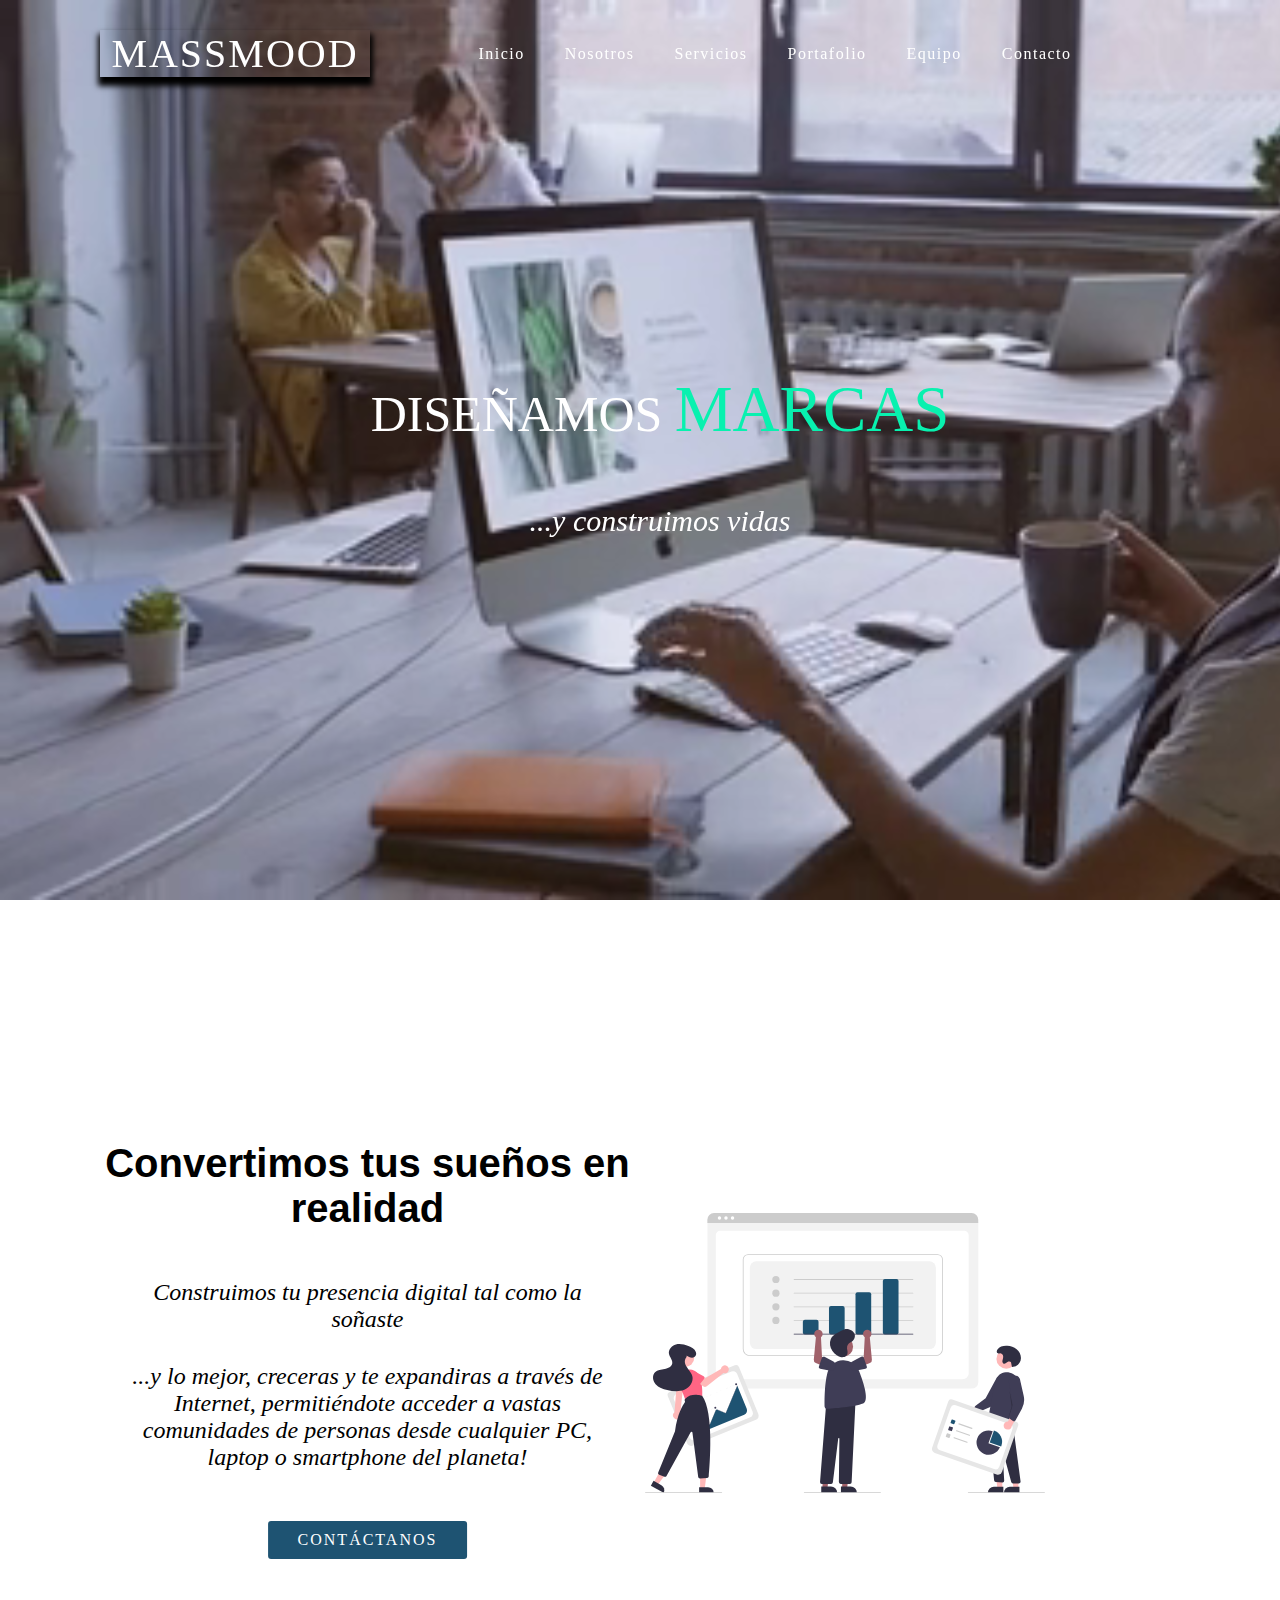
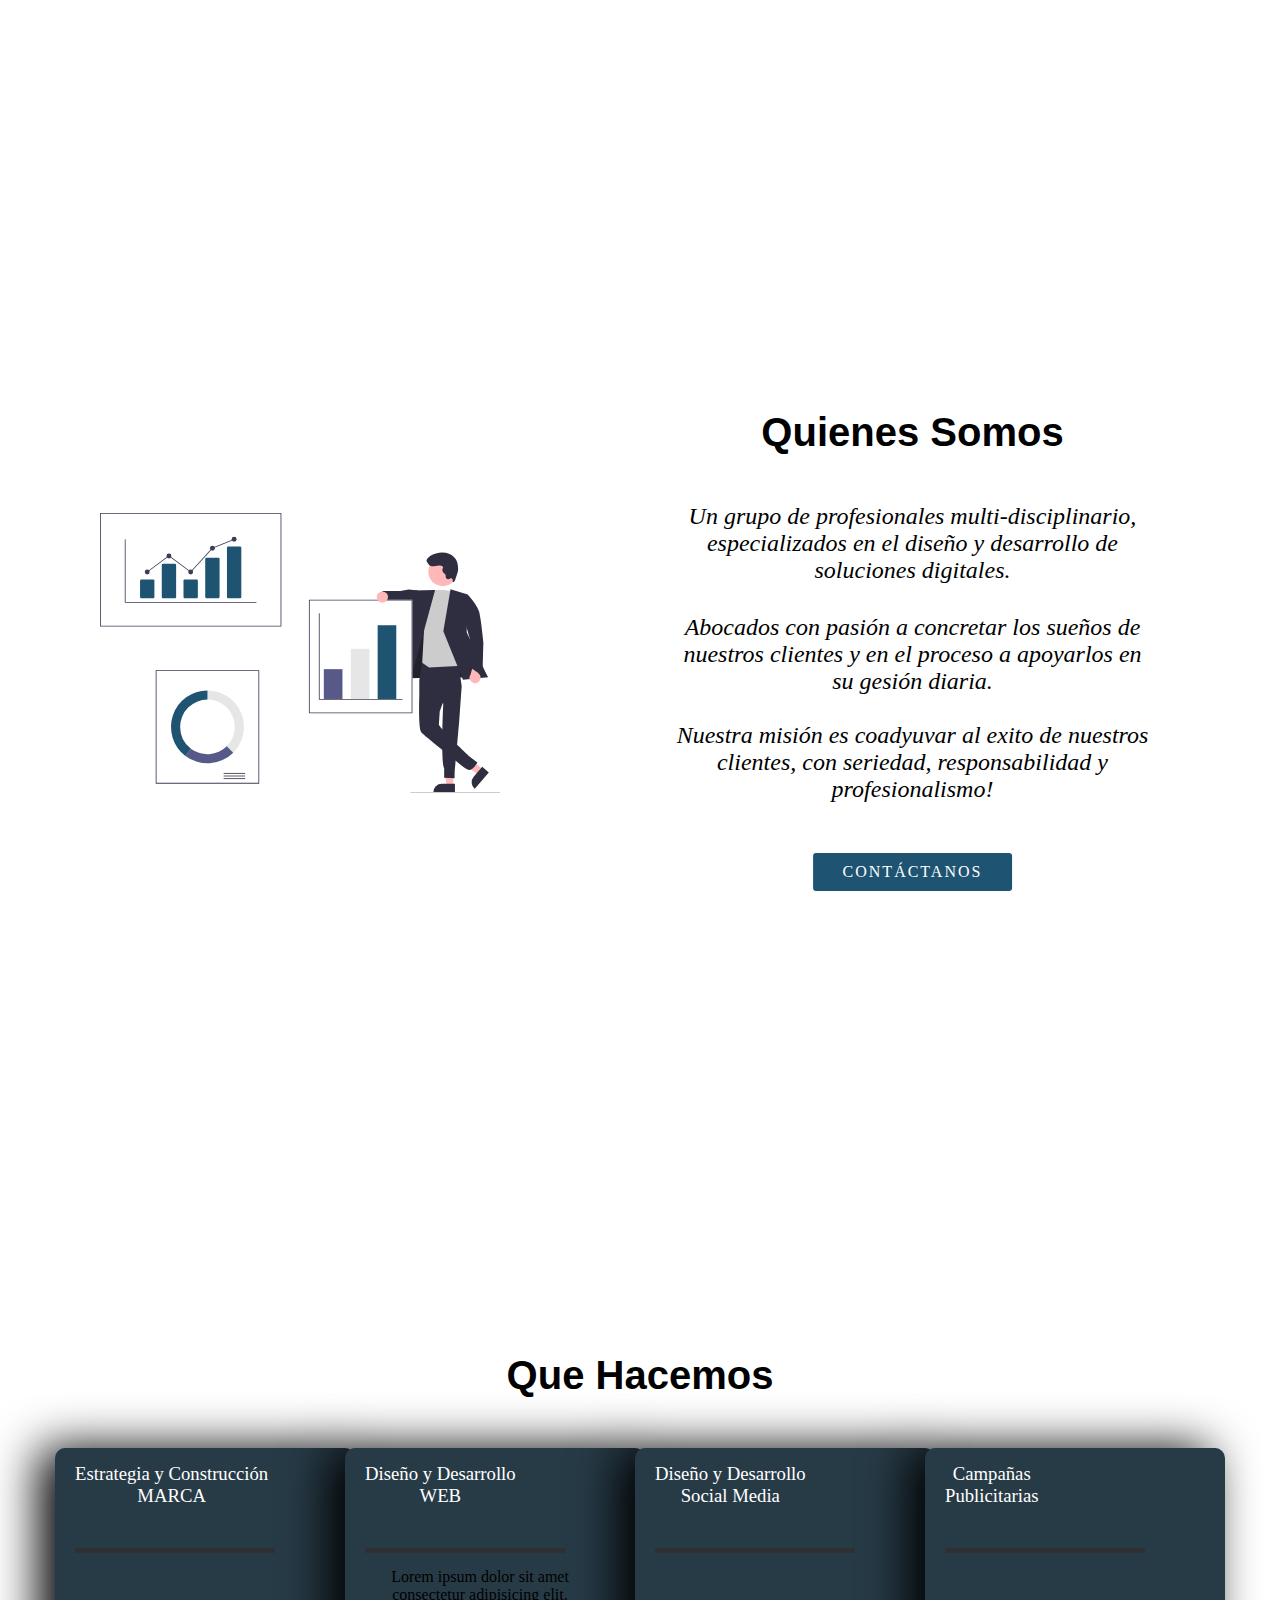
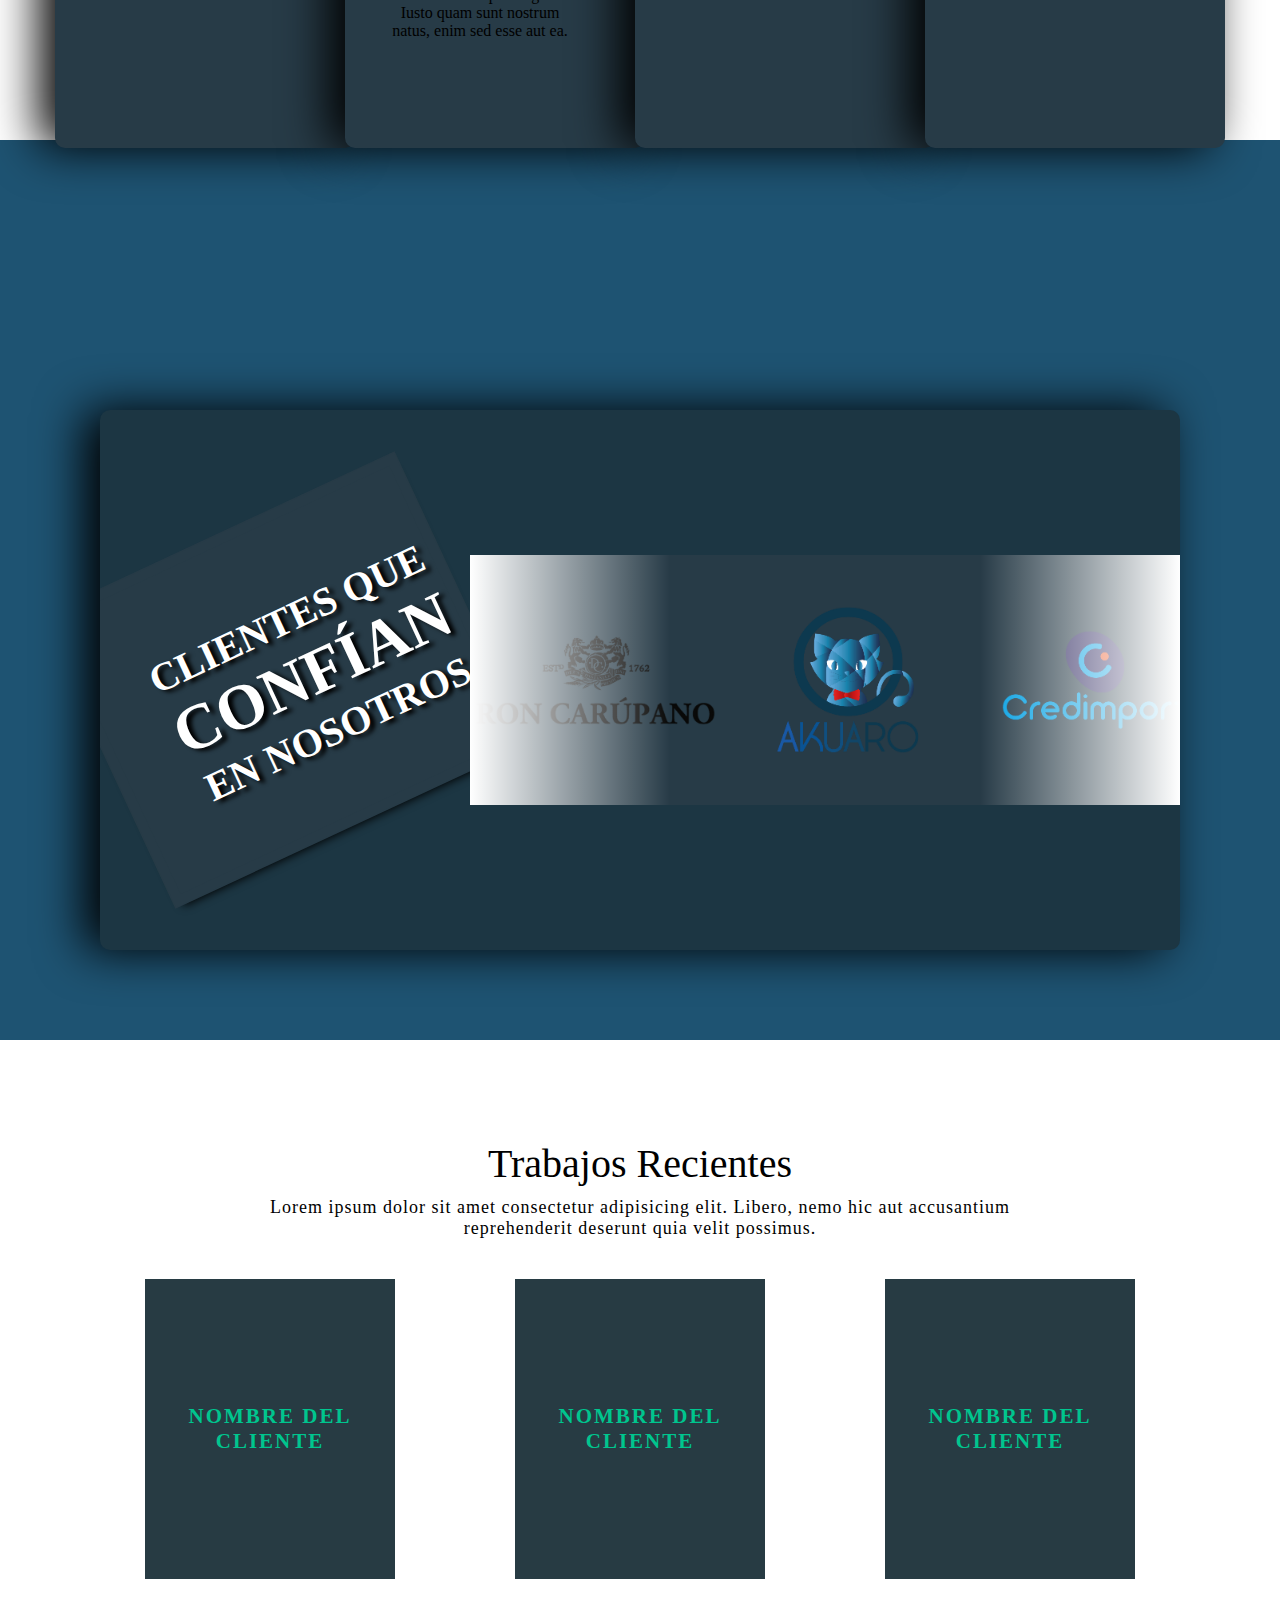
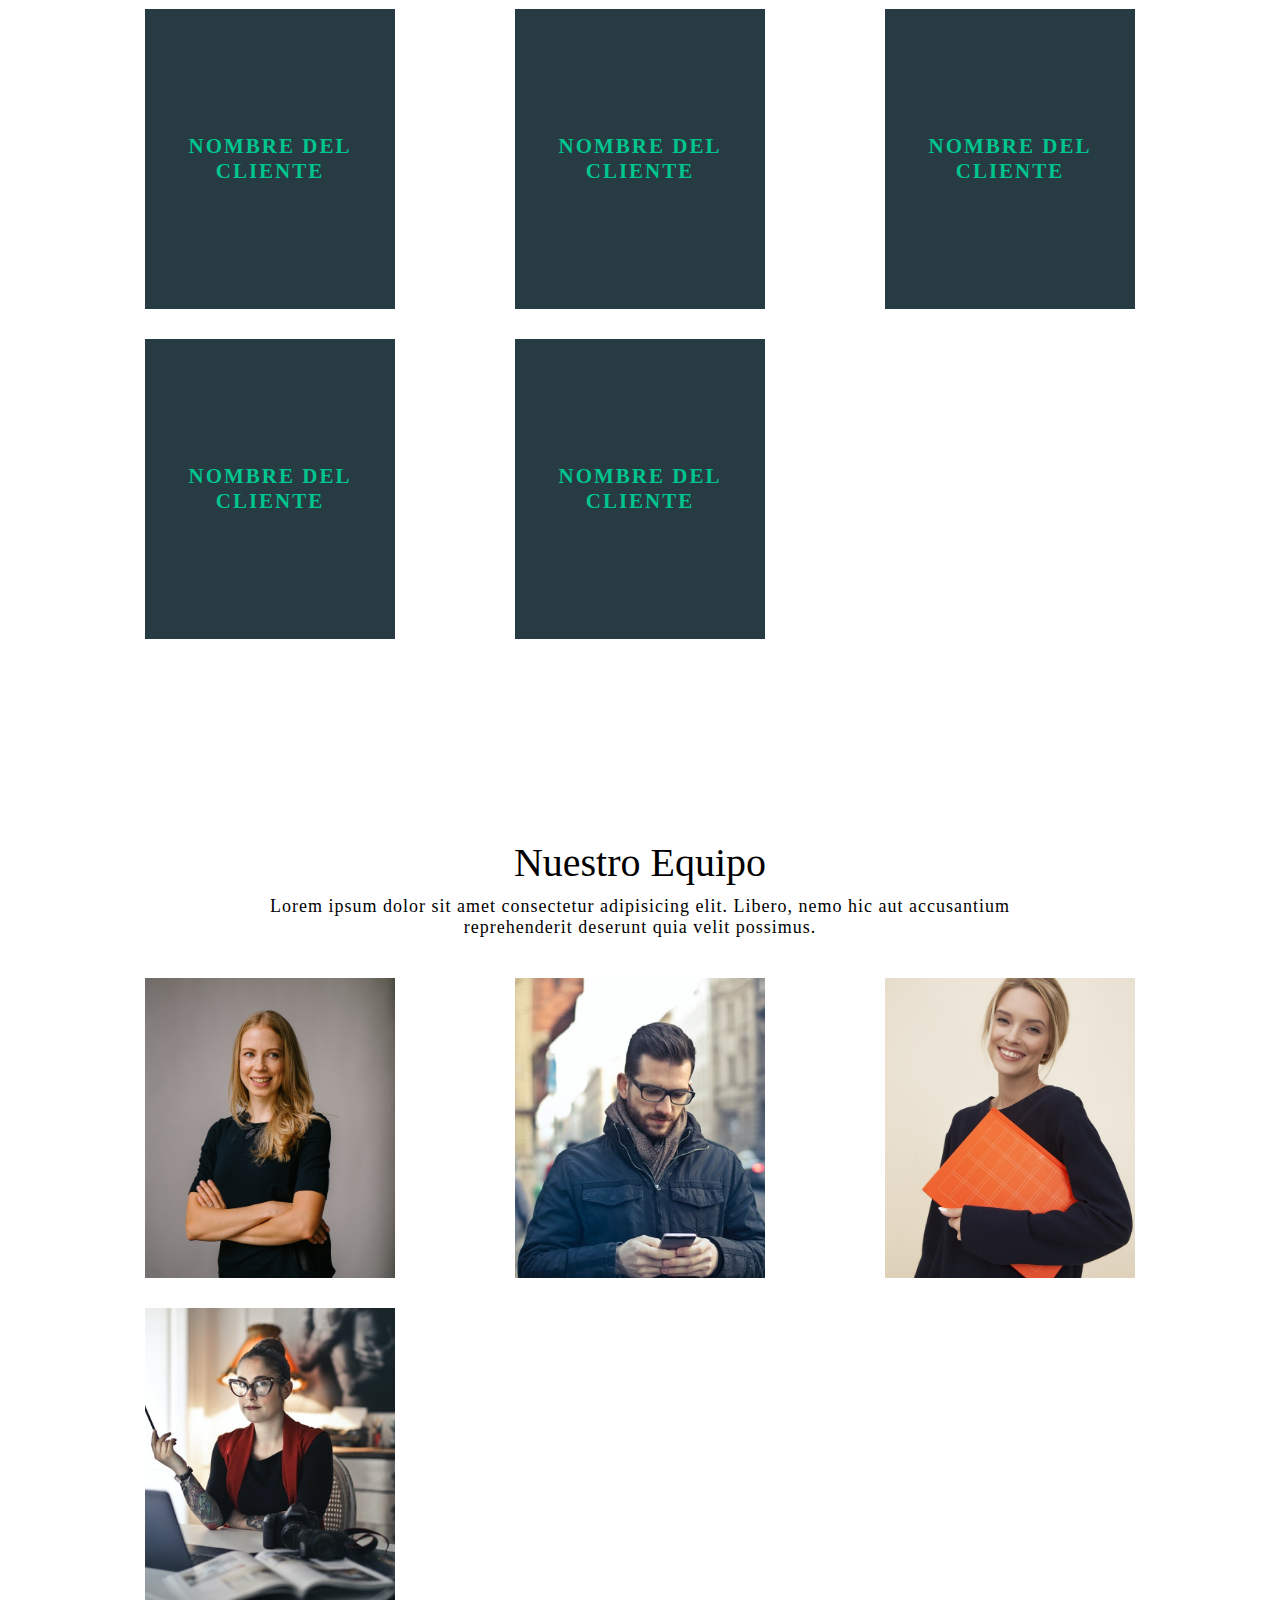
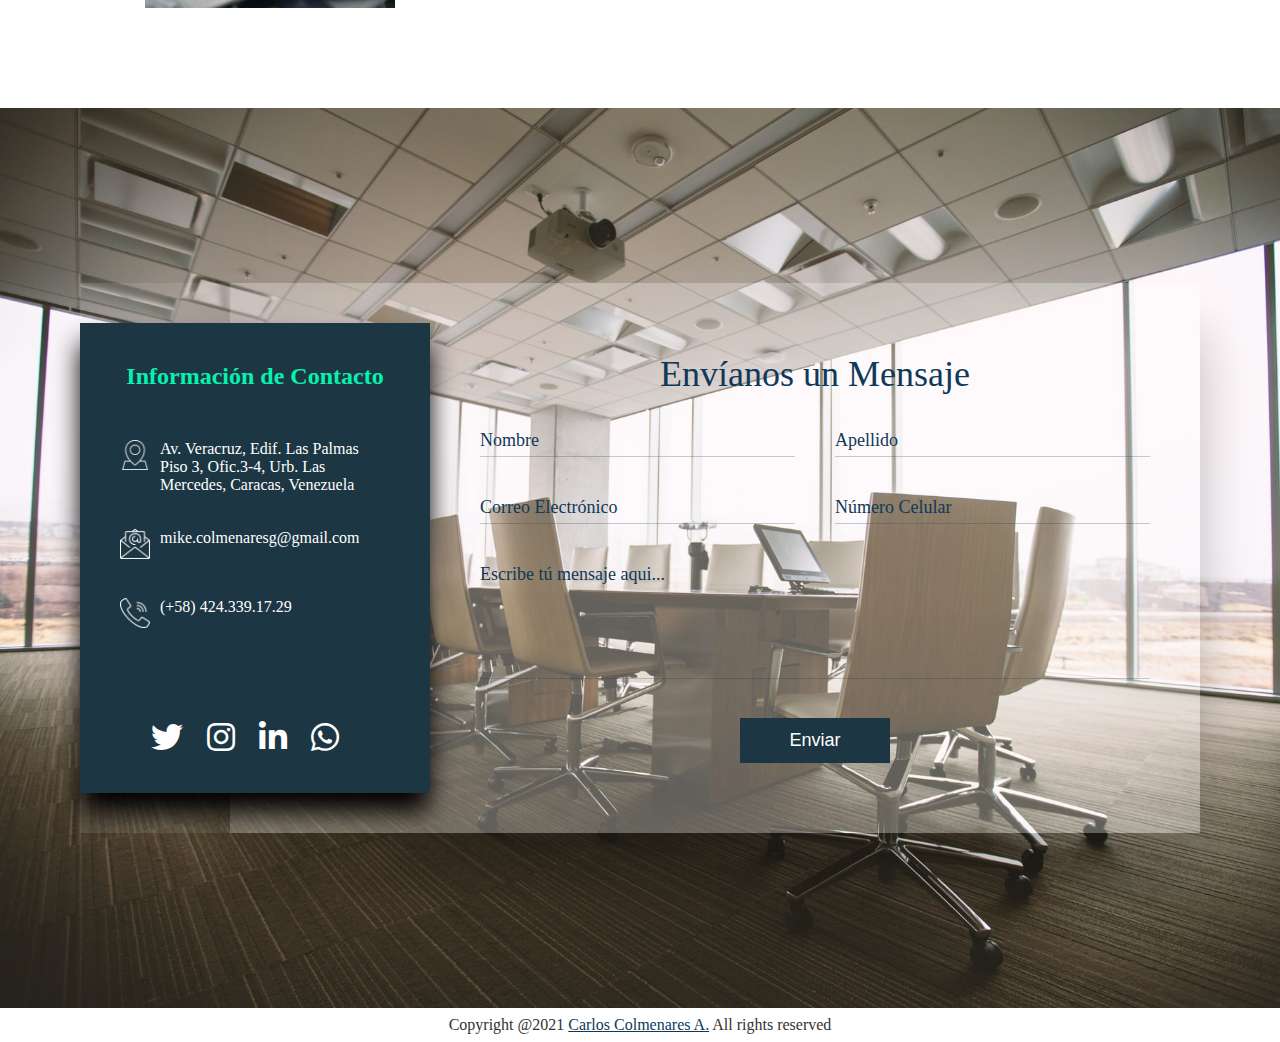
<file: index.html>
<!DOCTYPE html>
<html lang="en">
  <head>
    <meta charset="UTF-8" />
    <meta http-equiv="X-UA-Compatible" content="IE=edge" />
    <meta name="viewport" content="width=device-width, initial-scale=1.0" />
    <link rel="shortcut icon" href="/img/favicon.png" />
    <link rel="stylesheet" href="css/all.min.css" />
    <link rel="stylesheet" href="css/style_v3.css" />
    <title>Mike's Office Website | MassMood</title>
  </head>
  <body>
    <!-- Header -->
    <header id="header">
      <a href="#" class="logo">MassMood</a>

      <ul>
        <li>
          <a href="#home" onclick="toggle();" onclick="toggle();">Inicio</a>
        </li>

        <li>
          <a href="#mission" onclick="toggle();">Nosotros</a>

          <ul class="dropdown">
            <li><a href="#mision" onclick="toggle();">Misión</a></li>
            <li><a href="#acerca" onclick="toggle();">Quienes Somos</a></li>
          </ul>
        </li>

        <li>
          <a href="#services" onclick="toggle();">Servicios</a>

          <ul class="dropdown">
            <li><a href="#servicios" onclick="toggle();">Que Hacemos</a></li>
            <li><a href="#clientes" onclick="toggle();">Clientes</a></li>
          </ul>
        </li>

        <li><a href="#portfolio" onclick="toggle();">Portafolio</a></li>

        <li><a href="#team" onclick="toggle();">Equipo</a></li>

        <li><a href="#contact" onclick="toggle();">Contacto</a></li>
      </ul>

      <div class="toggle" onclick="toggle();"></div>
    </header>

    <!-- Banner -->
    <section class="banner" id="home">
      <div class="videoBx1">
        <div class="videoBx2">
          <video src="img/video-background 2.mp4" muted autoplay loop></video>
        </div>

        <div class="video_Velo"></div>

        <div class="videoTxt">
          <p class="title">
            Diseñamos <span>Marcas</span><br /><br />
            <small>...y construimos vidas</small>
          </p>
        </div>
      </div>
    </section>

    <!-- Mision -->
    <section class="secFlex posMision" id="mision">
      <div class="mision">
        <div class="textosBx">
          <h2 class="misionTitle">Convertimos tus sueños en realidad</h2>
          <br />
          <p class="misionTxt">
            Construimos tu presencia digital tal como la soñaste
          </p>

          <p class="misionTxt">
            ...y lo mejor, creceras y te expandiras a través de Internet,
            permitiéndote acceder a vastas comunidades de personas desde
            cualquier PC, laptop o smartphone del planeta!
          </p>
          <a href="#contact" class="btn boton">Contáctanos</a>
        </div>

        <div class="imgBx">
          <img src="img/mision7.svg" alt="" />
        </div>
      </div>
    </section>

    <!-- About us -->
    <section class="secFlex posAbout" id="acerca">
      <div class="about">
        <div class="txtBx">
          <h2 class="aboutTitle">Quienes Somos</h2>
          <br />
          <p class="aboutTxt">
            Un grupo de profesionales multi-disciplinario, especializados en el
            diseño y desarrollo de soluciones digitales.
          </p>
          <p class="aboutTxt">
            Abocados con pasión a concretar los sueños de nuestros clientes y en
            el proceso a apoyarlos en su gesión diaria.<br /><br />
            Nuestra misión es coadyuvar al exito de nuestros clientes, con
            seriedad, responsabilidad y profesionalismo!
          </p>
          <a href="#contact" class="btn boton">Contáctanos</a>
        </div>

        <div class="imgBx">
          <img src="img/mision3.svg" alt="" />
        </div>
      </div>
    </section>

    <!-- Services Cards -->
    <section class="secFlex services" id="servicios">
      <div class="content">
        <div class="mxw800p">
          <h2 class="servTitle">Que Hacemos</h2>
        </div>
        <div class="card-container">
          <div class="card">
            <h3 class="title">Estrategia y Construcción<br />MARCA</h3>
            <div class="bar">
              <div class="emptybar"></div>
              <div class="filledbar"></div>
            </div>
            <div class="circle">
              <svg version="1.1" xmlns="http://www.w3.org/2000/svg">
                <circle class="stroke" cx="60" cy="60" r="50" />
              </svg>
            </div>
          </div>
          <div class="card">
            <h3 class="title">Diseño y Desarrollo<br />WEB</h3>
            <div class="bar">
              <div class="emptybar"></div>
              <div class="filledbar"></div>
              <div class="text">
                Lorem ipsum dolor sit amet consectetur adipisicing elit. Iusto
                quam sunt nostrum natus, enim sed esse aut ea.
              </div>
            </div>
            <div class="circle">
              <svg version="1.1" xmlns="http://www.w3.org/2000/svg">
                <circle class="stroke" cx="60" cy="60" r="50" />
              </svg>
            </div>
          </div>

          <div class="card">
            <h3 class="title">Diseño y Desarrollo<br />Social Media</h3>
            <div class="bar">
              <div class="emptybar"></div>
              <div class="filledbar"></div>
            </div>
            <div class="circle">
              <svg version="1.1" xmlns="http://www.w3.org/2000/svg">
                <circle class="stroke" cx="60" cy="60" r="50" />
              </svg>
            </div>
          </div>
          <div class="card">
            <h3 class="title">Campañas<br />Publicitarias</h3>
            <div class="bar">
              <div class="emptybar"></div>
              <div class="filledbar"></div>
            </div>
            <div class="circle">
              <svg version="1.1" xmlns="http://www.w3.org/2000/svg">
                <circle class="stroke" cx="60" cy="60" r="50" />
              </svg>
            </div>
          </div>
        </div>
      </div>
    </section>

    <!-- CLIENTES -->
    <section class="secFlex clients" id="clientes">
      <div class="content">
        <div class="contenedor-clientes">
          <div class="box-titulo-clientes">
            <div class="posicion-box-texto">
              <p class="parrafo1-clientes">CLIENTES QUE</p>
              <h2 class="parrafo2-clientes">CONFÍAN</h2>
              <p class="parrafo3-clientes">EN NOSOTROS</p>
            </div>
          </div>
          <div class="slider">
            <div class="slide-track">
              <div class="slide">
                <img
                  src="img/Clientes/logo1.png"
                  height="250"
                  width="250"
                  alt=""
                />
              </div>
              <div class="slide">
                <img
                  src="img/Clientes/logo2.png"
                  height="250"
                  width="250"
                  alt=""
                />
              </div>
              <div class="slide">
                <img
                  src="img/Clientes/logo3.png"
                  height="250"
                  width="250"
                  alt=""
                />
              </div>
              <div class="slide">
                <img
                  src="img/Clientes/logo4.png"
                  height="250"
                  width="250"
                  alt=""
                />
              </div>
              <div class="slide">
                <img
                  src="img/Clientes/logo5.png"
                  height="250"
                  width="250"
                  alt=""
                />
              </div>
              <div class="slide">
                <img
                  src="img/Clientes/logo6.png"
                  height="250"
                  width="250"
                  alt=""
                />
              </div>
              <div class="slide">
                <img
                  src="img/Clientes/logo7.png"
                  height="250"
                  width="250"
                  alt=""
                />
              </div>
              <div class="slide">
                <img
                  src="img/Clientes/logo8.png"
                  height="250"
                  width="250"
                  alt=""
                />
              </div>
              <div class="slide">
                <img
                  src="img/Clientes/logo9.png"
                  height="250"
                  width="250"
                  alt=""
                />
              </div>
              <div class="slide">
                <img
                  src="img/Clientes/logo10.png"
                  height="250"
                  width="250"
                  alt=""
                />
              </div>
              <div class="slide">
                <img
                  src="img/Clientes/logo11.png"
                  height="250"
                  width="250"
                  alt=""
                />
              </div>
              <div class="slide">
                <img
                  src="img/Clientes/logo12.png"
                  height="250"
                  width="250"
                  alt=""
                />
              </div>
            </div>
          </div>
        </div>
      </div>
    </section>

    <!-- Portfolio -->
    <section class="secFlex" id="portfolio">
      <div class="content">
        <div class="mxw800p">
          <h3>Trabajos Recientes</h3>
          <p>
            Lorem ipsum dolor sit amet consectetur adipisicing elit. Libero,
            nemo hic aut accusantium reprehenderit deserunt quia velit possimus.
          </p>
        </div>
        <div class="workBx">
          <div class="brand">
            <a href="#"><h2>Nombre del Cliente</h2></a>
          </div>
          <div class="brand">
            <a href="#"><h2>Nombre del Cliente</h2></a>
          </div>
          <div class="brand">
            <a href="#"><h2>Nombre del Cliente</h2></a>
          </div>
          <div class="brand">
            <a href="#"><h2>Nombre del Cliente</h2></a>
          </div>
          <div class="brand">
            <a href="#"><h2>Nombre del Cliente</h2></a>
          </div>
          <div class="brand">
            <a href="#"><h2>Nombre del Cliente</h2></a>
          </div>
          <div class="brand">
            <a href="#"><h2>Nombre del Cliente</h2></a>
          </div>
          <div class="brand">
            <a href="#"><h2>Nombre del Cliente</h2></a>
          </div>
        </div>
      </div>
    </section>

    <!-- Team -->
    <section class="secFlex" id="team">
      <div class="content">
        <div class="mxw800p">
          <h3>Nuestro Equipo</h3>
          <p>
            Lorem ipsum dolor sit amet consectetur adipisicing elit. Libero,
            nemo hic aut accusantium reprehenderit deserunt quia velit possimus.
          </p>
        </div>
        <div class="teamBx">
          <div class="member">
            <div class="imgBx">
              <img src="img/team1.jpg" alt="" />
            </div>
            <div class="details">
              <h2>Marianna Piaggo<br /><span>Director Creativo</span></h2>
            </div>
          </div>
          <div class="member">
            <div class="imgBx">
              <img src="img/team2.jpg" alt="" />
            </div>
            <div class="details">
              <h2>Leonardo Azuaje<br /><span>Desarrollador Web</span></h2>
            </div>
          </div>
          <div class="member">
            <div class="imgBx">
              <img src="img/team3.jpg" alt="" />
            </div>
            <div class="details">
              <h2>Rosemary Bianchi<br /><span>Diseñador Web</span></h2>
            </div>
          </div>
          <div class="member">
            <div class="imgBx">
              <img src="img/team4.jpg" alt="" />
            </div>
            <div class="details">
              <h2>Andrea Zubillaga<br /><span>Fotográfo</span></h2>
            </div>
          </div>
        </div>
      </div>
    </section>

    <!-- Contact -->
    <section class="secFlex contact" id="contact">
      <div class="content">
        <div class="container">
          <div class="contactInfo">
            <div>
              <h2>Información de Contacto</h2>
              <ul class="info">
                <li>
                  <span><img src="img/location.png" alt="" /></span>
                  <span>
                    Av. Veracruz, Edif. Las Palmas Piso 3, Ofic.3-4, Urb. Las
                    Mercedes, Caracas, Venezuela
                  </span>
                </li>
                <li>
                  <span><img src="img/mail.png" alt="" /></span>
                  <span> mike.colmenaresg@gmail.com </span>
                </li>
                <li>
                  <span><img src="img/phone.png" alt="" /></span>
                  <span> (+58) 424.339.17.29</span>
                </li>
              </ul>
            </div>
            <ul class="sci">
              <li>
                <a
                  href="https://twitter.com/@cycsingenieria?lang=en"
                  target="_blank"
                  class="social_Icon_Link"
                  ><span class="fab fa-twitter"></span
                ></a>
                <a
                  href="https://www.instagram.com/cycsingenieria"
                  target="_blank"
                  class="social_Icon_Link"
                  ><span class="fab fa-instagram"></span
                ></a>
                <a
                  href="https://www.linkedin.com/in/carlos-colmenares-a-5a717375/"
                  target="_blank"
                  class="social_Icon_Link"
                  ><span class="fab fa-linkedin-in"></span
                ></a>
                <a
                  href="https://api.whatsapp.com/send?phone=0414.324.63.96&text=¡Hola, somos CYCS Ingeniería e Instalaciones! Como te podemos ayudar? Escríbenos, nos escanta poder servirte..."
                  target="_blank"
                >
                  <i class="fab fa-whatsapp" aria-hidden="true"></i>
                </a>
              </li>
            </ul>
          </div>
          <div class="contactForm">
            <h2>Envíanos un Mensaje</h2>
            <div class="formBox">
              <div class="inputBox w50">
                <input type="text" required />
                <span>Nombre</span>
              </div>
              <div class="inputBox w50">
                <input type="text" required />
                <span>Apellido</span>
              </div>
              <div class="inputBox w50">
                <input type="email" required />
                <span>Correo Electrónico</span>
              </div>
              <div class="inputBox w50">
                <input type="text" required />
                <span>Número Celular</span>
              </div>
              <div class="inputBox w100">
                <textarea required></textarea>
                <span>Escribe tú mensaje aqui...</span>
              </div>
              <div class="inputBox w100">
                <input type="submit" value="Enviar" />
              </div>
            </div>
          </div>
        </div>
      </div>
    </section>
    <div class="copyright">
      <p>
        Copyright @2021
        <a href="https://cycs.netlify.app"> Carlos Colmenares A.</a> All rights
        reserved
      </p>
    </div>

    <script type="text/javascript">
      // Esta rutina crea una clase CSS (.sticky), la cual mover el cursor, tanto el background como otras características del menu de navegación varian, produciendose un efecto genial!

      window.addEventListener("scroll", function () {
        const header = document.querySelector("header");
        header.classList.toggle("sticky", window.scrollY > 0);
      });

      // Esta rutina administra el encendido y apagado del botón hamburguesa de navegación (en modo responsive).

      function toggle() {
        const header = document.querySelector("header");
        header.classList.toggle("active");
      }
    </script>
  </body>
</html>
</file>
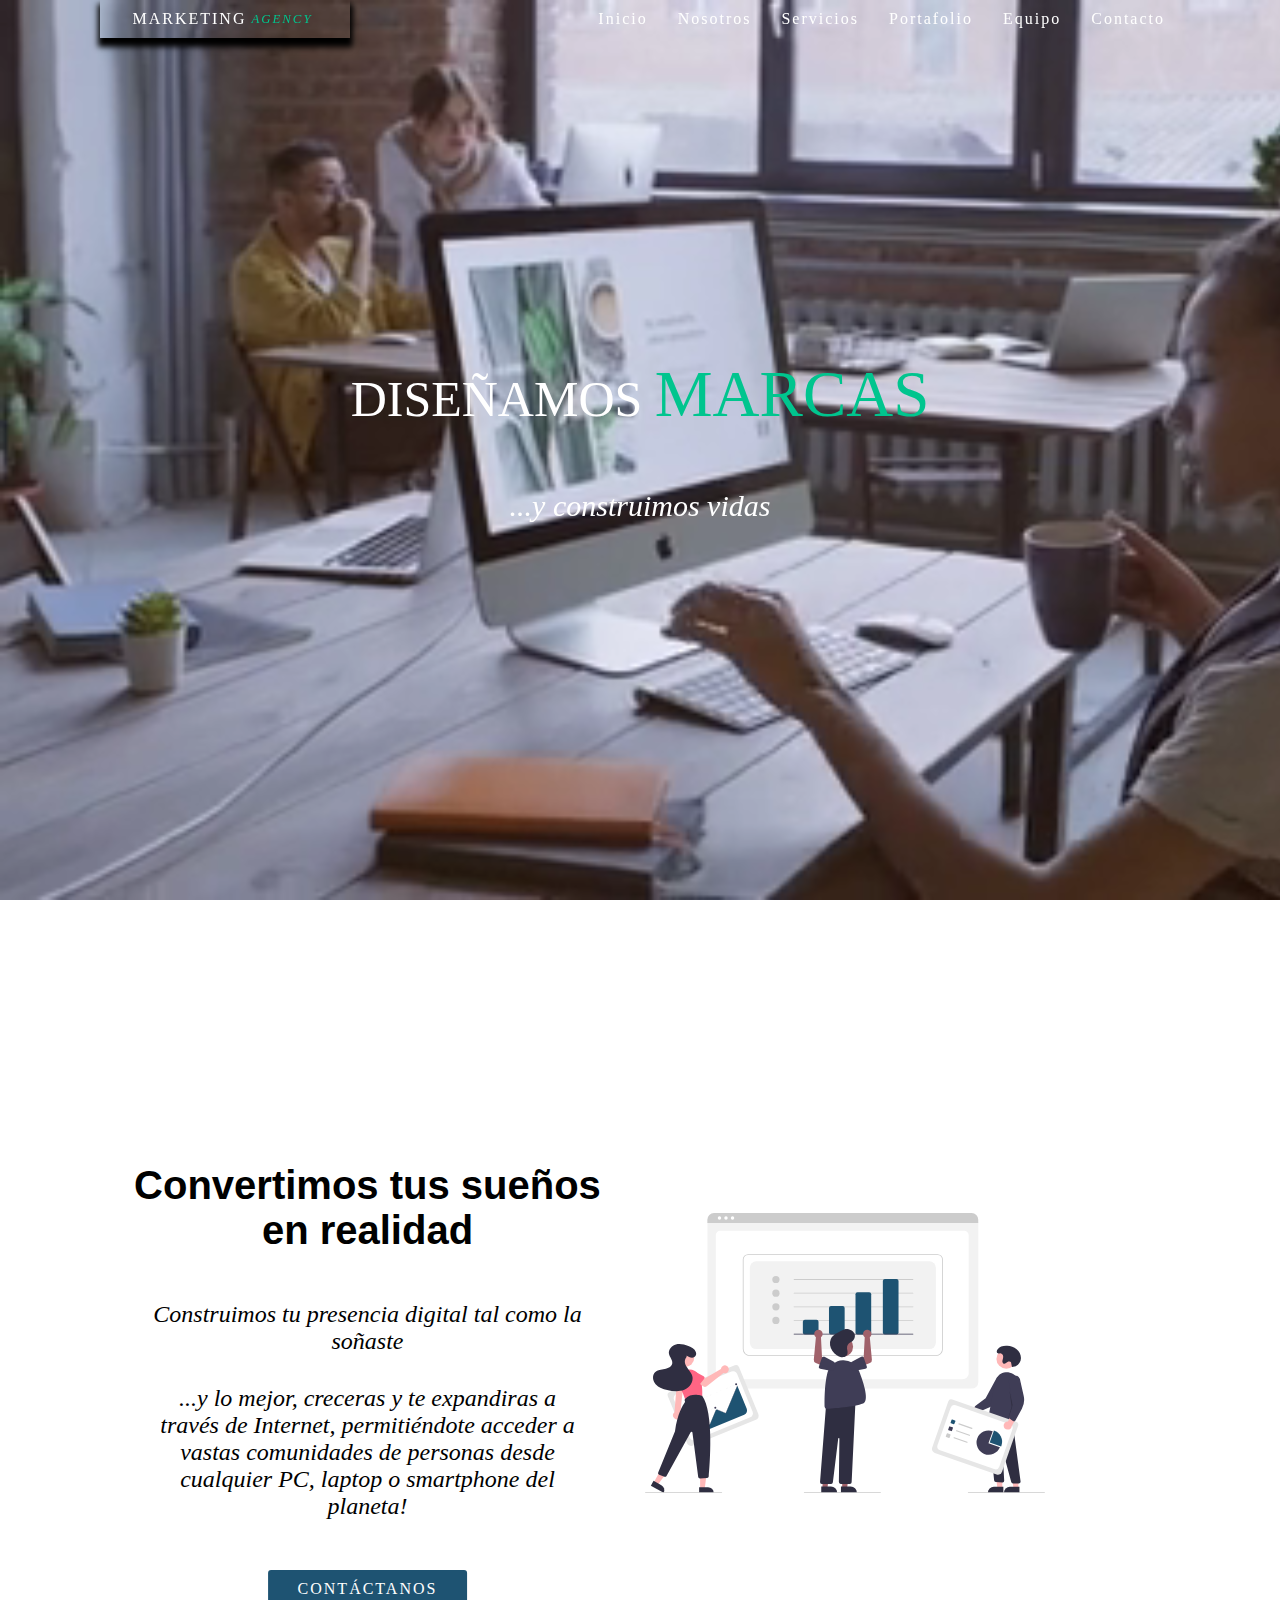
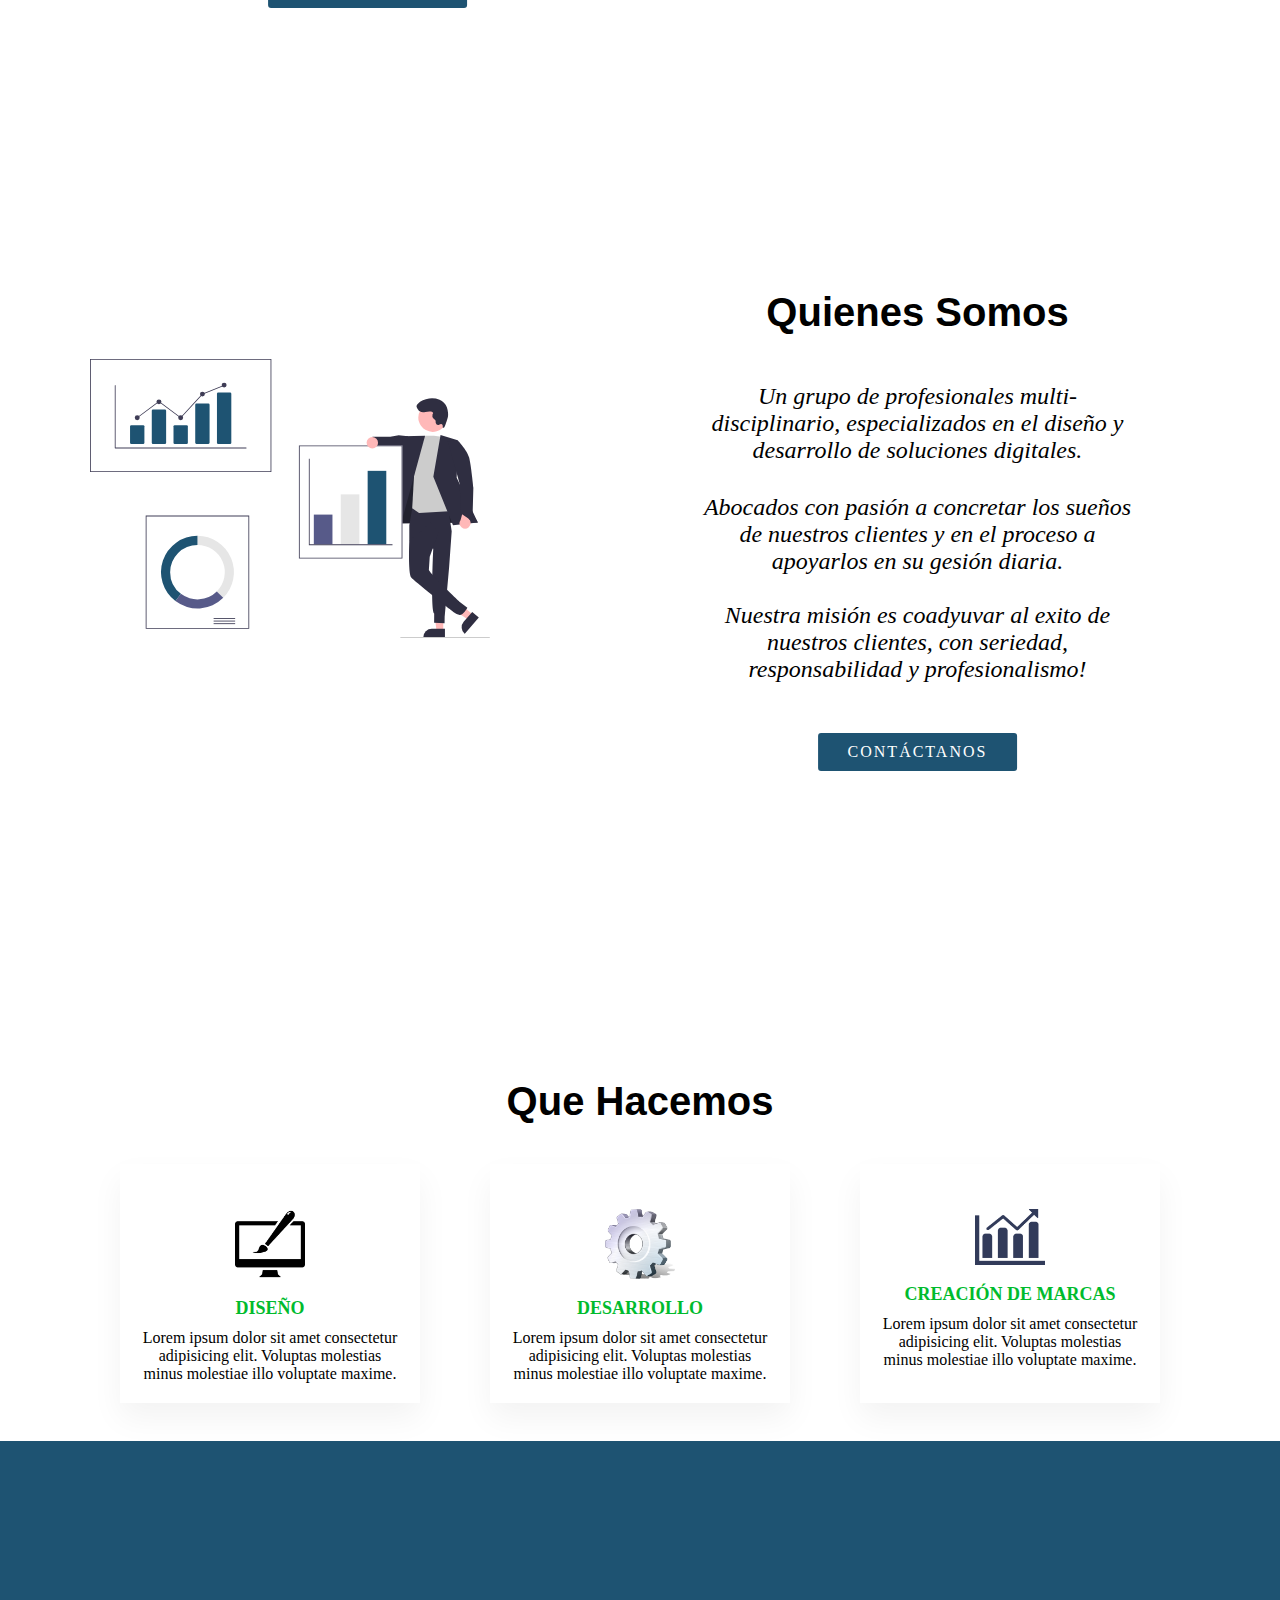
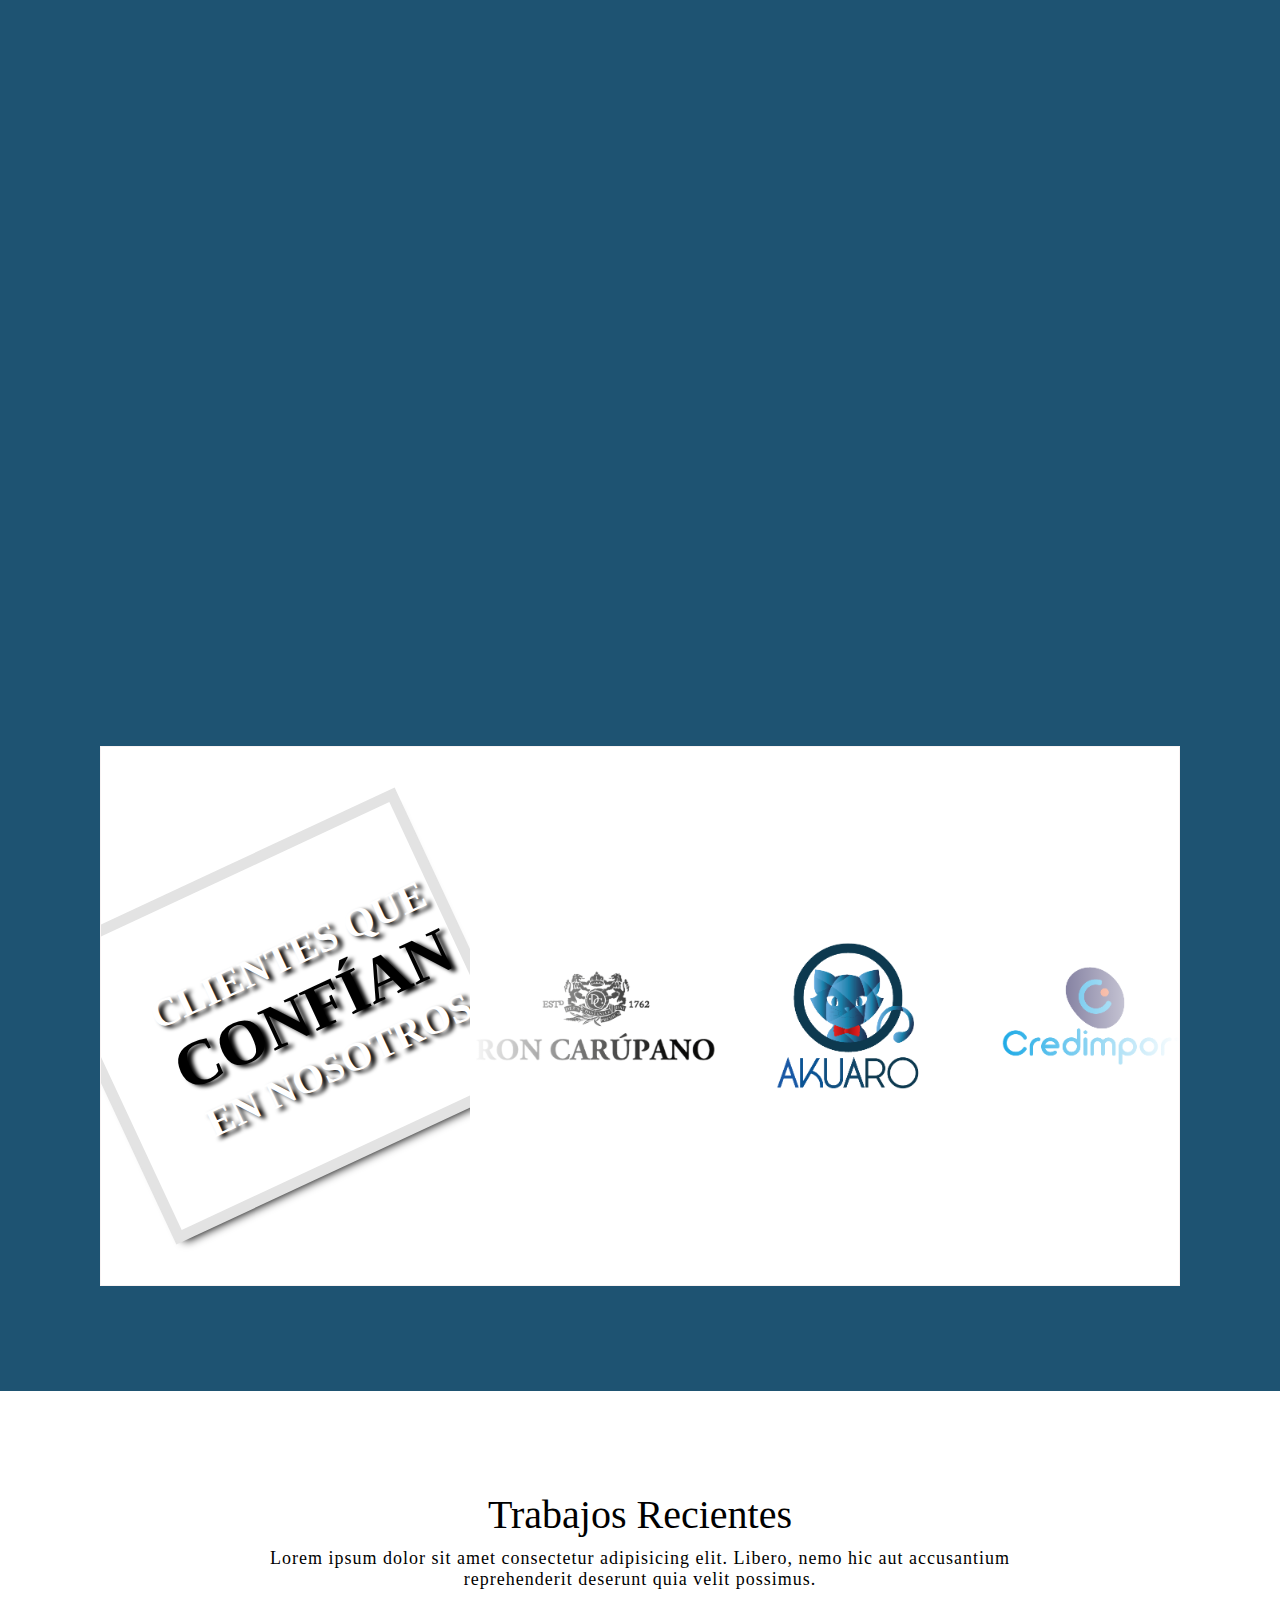
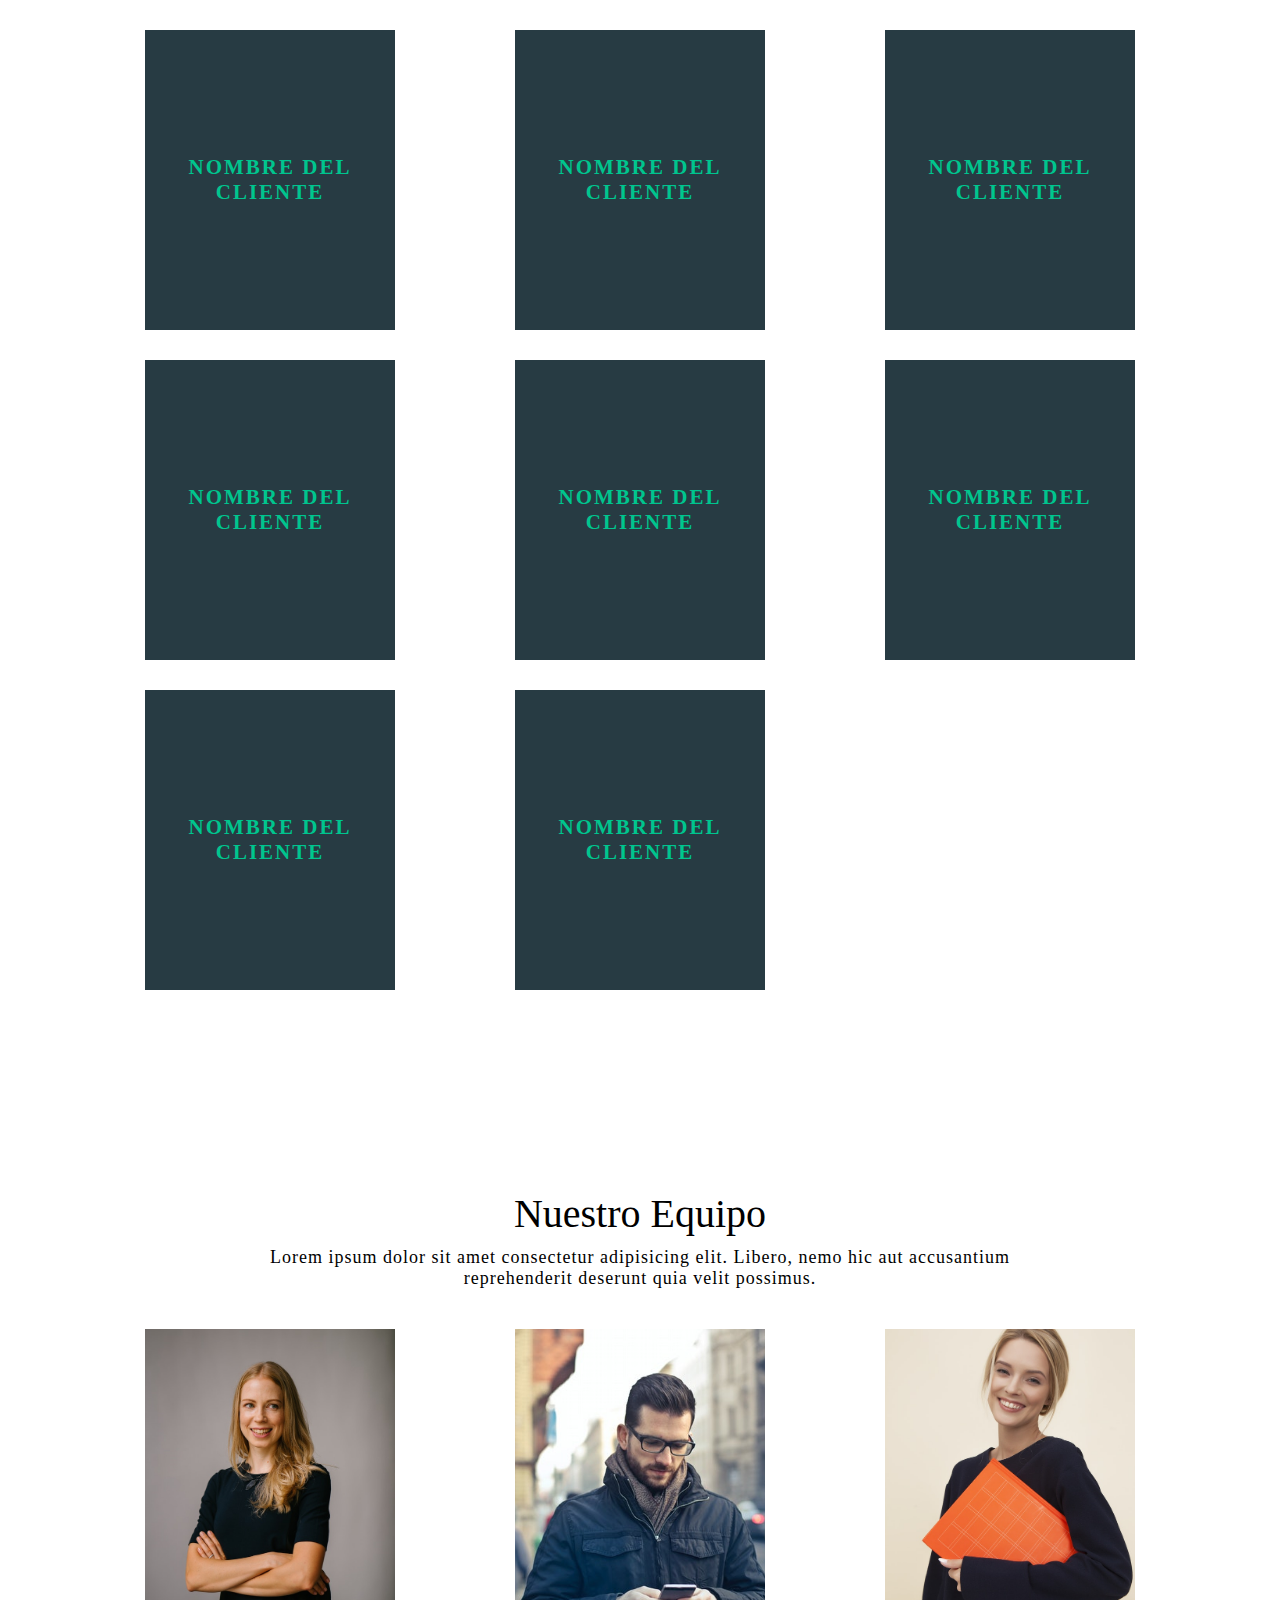
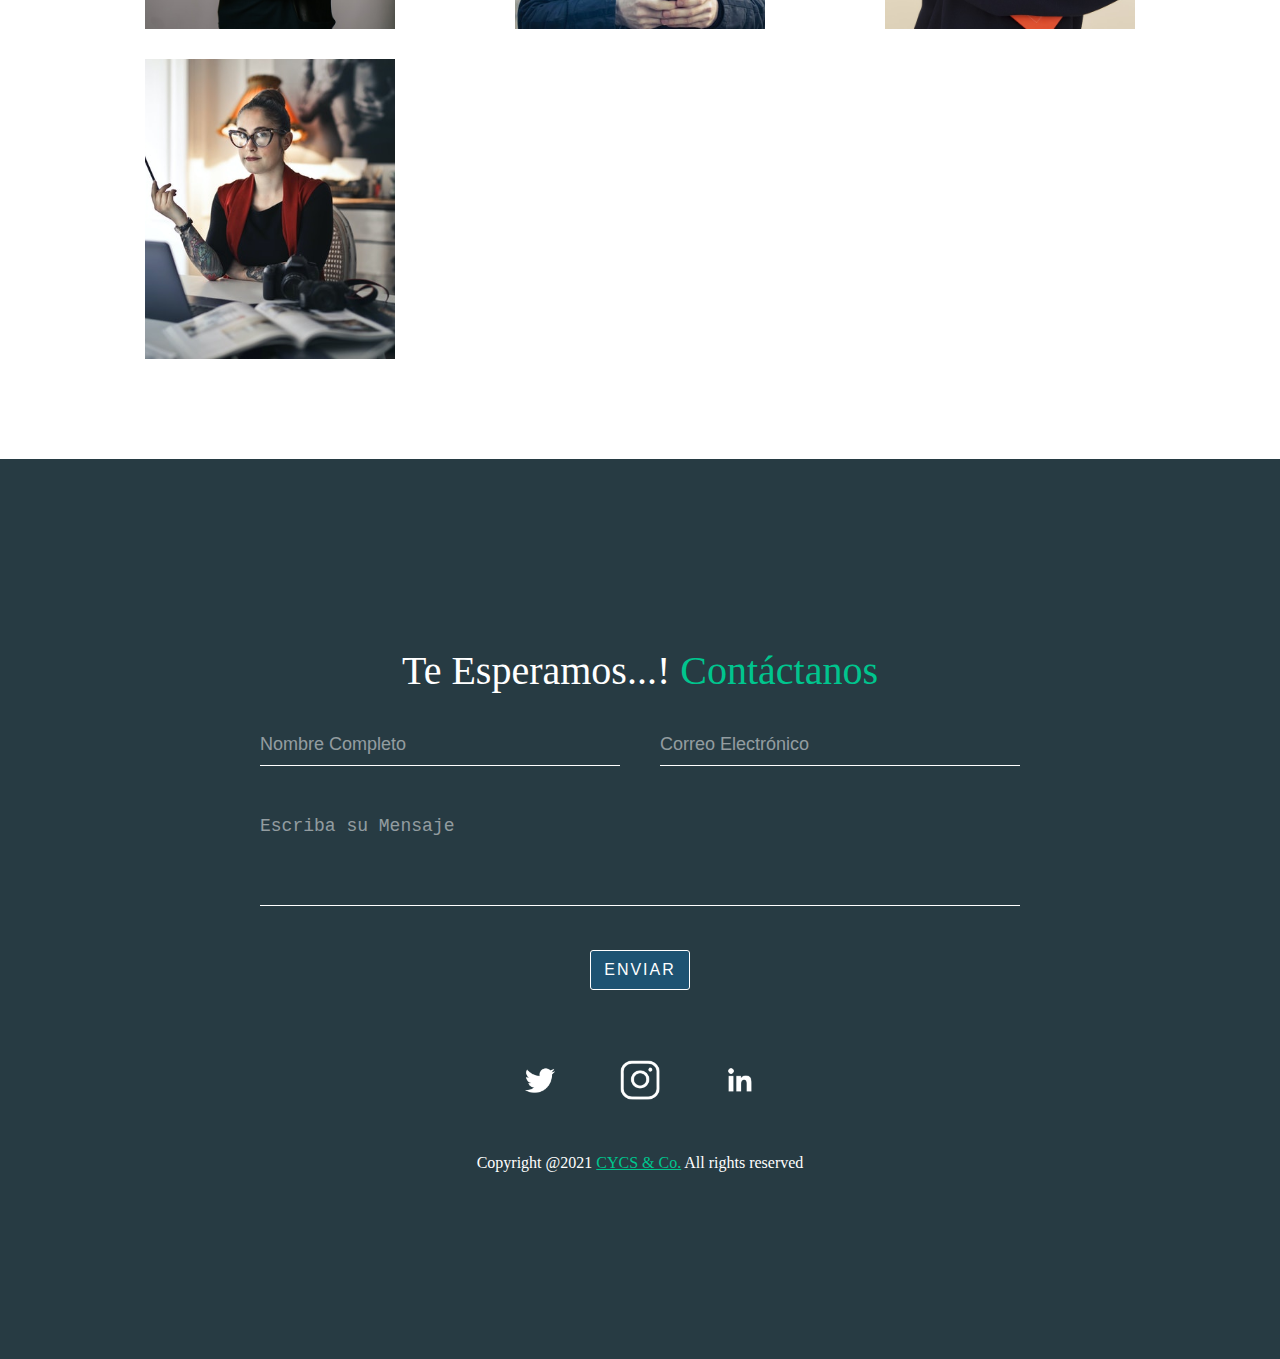
<file: index_Orig.html>
<!DOCTYPE html>
<html lang="en">
  <head>
    <meta charset="UTF-8" />
    <meta http-equiv="X-UA-Compatible" content="IE=edge" />
    <meta name="viewport" content="width=device-width, initial-scale=1.0" />
    <link rel="shortcut icon" href="/img/favicon.png" />
    <link rel="stylesheet" href="css/style_Orig.css" />
    <title>Mike's Web Design website | Mike & Co.</title>
  </head>
  <body>
    <!-- Header -->
    <header id="header">
      <a href="#" class="logo">Marketing<span> Agency</span></a>
      <ul>
        <li>
          <a href="#home" onclick="toggle();" onclick="toggle();">Inicio</a>
        </li>
        <li><a href="#mission" onclick="toggle();">Nosotros</a></li>
        <li><a href="#services" onclick="toggle();">Servicios</a></li>
        <li><a href="#portfolio" onclick="toggle();">Portafolio</a></li>
        <li><a href="#team" onclick="toggle();">Equipo</a></li>
        <li><a href="#contact" onclick="toggle();">Contacto</a></li>
      </ul>
      <div class="toggle" onclick="toggle();"></div>
    </header>

    <!-- Banner -->
    <section class="banner" id="home">
      <div class="videoBx1">
        <div class="videoBx2">
          <video src="img/video-background 2.mp4" muted autoplay loop></video>
        </div>

        <div class="video_Velo"></div>

        <div class="videoTxt">
          <p class="title">
            Diseñamos <span>Marcas</span><br /><br />
            <small>...y construimos vidas</small>
          </p>
        </div>

        <!-- <h2>
        Diseñamos <span>Marcas</span><br /><br />
        <small>...y construimos vidas</small>
      </h2> -->
      </div>
    </section>

    <!-- Mision -->
    <section class="sec" id="mission">
      <div class="mision">
        <div class="textosBx">
          <h2 class="misionTitle">Convertimos tus sueños en realidad</h2>
          <br />
          <p class="misionTxt">
            Construimos tu presencia digital tal como la soñaste
          </p>

          <p class="misionTxt">
            ...y lo mejor, creceras y te expandiras a través de Internet,
            permitiéndote acceder a vastas comunidades de personas desde
            cualquier PC, laptop o smartphone del planeta!
          </p>
          <a href="#contact" class="btn boton">Contáctanos</a>
        </div>

        <div class="imgBx">
          <img src="img/mision7.svg" alt="" />
        </div>
      </div>
    </section>

    <!-- About us -->
    <section>
      <div class="about">
        <div class="txtBx">
          <h2 class="aboutTitle">Quienes Somos</h2>
          <br />
          <p class="aboutTxt">
            Un grupo de profesionales multi-disciplinario, especializados en el
            diseño y desarrollo de soluciones digitales.
          </p>
          <p class="aboutTxt">
            Abocados con pasión a concretar los sueños de nuestros clientes y en
            el proceso a apoyarlos en su gesión diaria.<br /><br />
            Nuestra misión es coadyuvar al exito de nuestros clientes, con
            seriedad, responsabilidad y profesionalismo!
          </p>
          <a href="#contact" class="btn boton">Contáctanos</a>
        </div>

        <div class="imgBx">
          <img src="img/mision3.svg" alt="" />
        </div>
      </div>
    </section>

    <!-- Services -->
    <section class="sec" id="services">
      <div class="content">
        <div class="mxw800p">
          <h2 class="servTitle">Que Hacemos</h2>
        </div>
        <div class="services">
          <div class="box">
            <div class="iconBx">
              <img src="img/icon_design1.png" alt="" />
            </div>
            <div class="content">
              <h2>Diseño</h2>
              <p>
                Lorem ipsum dolor sit amet consectetur adipisicing elit.
                Voluptas molestias minus molestiae illo voluptate maxime.
              </p>
            </div>
          </div>
          <div class="box">
            <div class="iconBx">
              <img src="img/icon_tuerca1.png" alt="" />
            </div>
            <div class="content">
              <h2>Desarrollo</h2>
              <p>
                Lorem ipsum dolor sit amet consectetur adipisicing elit.
                Voluptas molestias minus molestiae illo voluptate maxime.
              </p>
            </div>
          </div>
          <div class="box">
            <div class="iconBx">
              <img src="img/icon_branding1.png" alt="" />
            </div>
            <div class="content">
              <h2>Creación de Marcas</h2>
              <p>
                Lorem ipsum dolor sit amet consectetur adipisicing elit.
                Voluptas molestias minus molestiae illo voluptate maxime.
              </p>
            </div>
          </div>
        </div>
      </div>
    </section>

    

    <!-- Stats -->
    <section class="sec stats">
      <div class="content">
        <!-- <div class="statsBx">
          <div class="box">
            <h2>120+</h2>
            <h4>Proyectos</h4>
          </div>
          <div class="box">
            <h2>80+</h2>
            <h4>Clientes Felices</h4>
          </div>
          <div class="box">
            <h2>6+</h2>
            <h4>Ciudades</h4>
          </div>
          <div class="box">
            <h2>10+</h2>
            <h4>Premios</h4>
          </div>
        </div> -->
      </div>
    </section>
    
    <!-- CLIENTES --> 
      <section class="sec stats" id="clientes">
      <div class="content">

        <div class="contenedor-clientes">
          <div class="box-titulo-clientes">
            <div class="posicion-box-texto">
              <p class="parrafo1-clientes">CLIENTES QUE</p>
              <h2 class="parrafo2-clientes">CONFÍAN</h2>
              <p class="parrafo3-clientes">EN NOSOTROS</p>
            </div>
          </div>
          <div class="slider">
            <div class="slide-track">
              <div class="slide">
                <img
                  src="img/Clientes/logo1.png"
                  height="250"
                  width="250"
                  alt=""
                />
              </div>
              <div class="slide">
                <img
                  src="img/Clientes/logo2.png"
                  height="250"
                  width="250"
                  alt=""
                />
              </div>
              <div class="slide">
                <img
                  src="img/Clientes/logo3.png"
                  height="250"
                  width="250"
                  alt=""
                />
              </div>
              <div class="slide">
                <img
                  src="img/Clientes/logo4.png"
                  height="250"
                  width="250"
                  alt=""
                />
              </div>
              <div class="slide">
                <img
                  src="img/Clientes/logo5.png"
                  height="250"
                  width="250"
                  alt=""
                />
              </div>
              <div class="slide">
                <img
                  src="img/Clientes/logo6.png"
                  height="250"
                  width="250"
                  alt=""
                />
              </div>
              <div class="slide">
                <img
                  src="img/Clientes/logo7.png"
                  height="250"
                  width="250"
                  alt=""
                />
              </div>
              <div class="slide">
                <img
                  src="img/Clientes/logo8.png"
                  height="250"
                  width="250"
                  alt=""
                />
              </div>
              <div class="slide">
                <img
                  src="img/Clientes/logo9.png"
                  height="250"
                  width="250"
                  alt=""
                />
              </div>
              <div class="slide">
                <img
                  src="img/Clientes/logo10.png"
                  height="250"
                  width="250"
                  alt=""
                />
              </div>
              <div class="slide">
                <img
                  src="img/Clientes/logo11.png"
                  height="250"
                  width="250"
                  alt=""
                />
              </div>
              <div class="slide">
                <img
                  src="img/Clientes/logo12.png"
                  height="250"
                  width="250"
                  alt=""
                />
              </div>
            </div>
          </div>
        </div>
      </section> 

    <!-- Portfolio -->
    <section class="sec" id="portfolio">
      <div class="content">
        <div class="mxw800p">
          <h3>Trabajos Recientes</h3>
          <p>
            Lorem ipsum dolor sit amet consectetur adipisicing elit. Libero,
            nemo hic aut accusantium reprehenderit deserunt quia velit possimus.
          </p>
        </div>
        <div class="workBx">
          <div class="brand">
            <a href="#"><h2>Nombre del Cliente</h2></a>
          </div>
          <div class="brand">
            <a href="#"><h2>Nombre del Cliente</h2></a>
          </div>
          <div class="brand">
            <a href="#"><h2>Nombre del Cliente</h2></a>
          </div>
          <div class="brand">
            <a href="#"><h2>Nombre del Cliente</h2></a>
          </div>
          <div class="brand">
            <a href="#"><h2>Nombre del Cliente</h2></a>
          </div>
          <div class="brand">
            <a href="#"><h2>Nombre del Cliente</h2></a>
          </div>
          <div class="brand">
            <a href="#"><h2>Nombre del Cliente</h2></a>
          </div>
          <div class="brand">
            <a href="#"><h2>Nombre del Cliente</h2></a>
          </div>
        </div>
      </div>
    </section>

    <!-- Team -->
    <section class="sec" id="team">
      <div class="content">
        <div class="mxw800p">
          <h3>Nuestro Equipo</h3>
          <p>
            Lorem ipsum dolor sit amet consectetur adipisicing elit. Libero,
            nemo hic aut accusantium reprehenderit deserunt quia velit possimus.
          </p>
        </div>
        <div class="teamBx">
          <div class="member">
            <div class="imgBx">
              <img src="img/team1.jpg" alt="" />
            </div>
            <div class="details">
              <h2>Marianna Piaggo<br /><span>Director Creativo</span></h2>
            </div>
          </div>
          <div class="member">
            <div class="imgBx">
              <img src="img/team2.jpg" alt="" />
            </div>
            <div class="details">
              <h2>Leonardo Azuaje<br /><span>Desarrollador Web</span></h2>
            </div>
          </div>
          <div class="member">
            <div class="imgBx">
              <img src="img/team3.jpg" alt="" />
            </div>
            <div class="details">
              <h2>Rosemary Bianchi<br /><span>Diseñador Web</span></h2>
            </div>
          </div>
          <div class="member">
            <div class="imgBx">
              <img src="img/team4.jpg" alt="" />
            </div>
            <div class="details">
              <h2>Andrea Zubillaga<br /><span>Fotográfo</span></h2>
            </div>
          </div>
        </div>
      </div>
    </section>

    <!-- Contact -->
    <section class="sec contact" id="contact">
      <div class="content">
        <div class="mxw800p">
          <h3><span>Te Esperamos...!</span> Contáctanos</h3>
          <!-- <p>Lorem ipsum dolor sit amet consectetur adipisicing elit.</p> -->
        </div>
        <div class="contactForm">
          <form action="">
            <div class="row100">
              <div class="inputBx50">
                <input type="text" name="" placeholder="Nombre Completo" />
              </div>
              <div class="inputBx50">
                <input type="text" name="" placeholder="Correo Electrónico" />
              </div>
            </div>
            <div class="row100">
              <div class="inputBx100">
                <textarea name="" placeholder="Escriba su Mensaje"></textarea>
              </div>
            </div>
            <div class="row100">
              <div class="inputBx100">
                <input type="submit" value="Enviar" />
              </div>
            </div>
          </form>
        </div>
        <div class="sci">
          <ul>
            <li>
              <a href="#"><img src="img/Twitter.png" alt="" /></a>
            </li>
            <li>
              <a href="#"><img src="img/Instagram.png" alt="" /></a>
            </li>
            <li>
              <a href="#"><img src="img/LinkedIn.png" alt="" /></a>
            </li>
          </ul>
        </div>
        <p class="copyright">
          Copyright @2021 <a href="https://cycs.netlify.app"> CYCS & Co.</a> All
          rights reserved
        </p>
      </div>
    </section>

    <script type="text/javascript">
      // Esta rutina crea una clase CSS (.sticky), la cual mover el cursor, tanto el background como otras características del menu de navegación varian, produciendose un efecto genial!

      window.addEventListener("scroll", function () {
        const header = document.querySelector("header");
        header.classList.toggle("sticky", window.scrollY > 0);
      });

      // Esta rutina administra el encendido y apagado del botón hamburguesa de navegación (en modo responsive).

      function toggle() {
        const header = document.querySelector("header");
        header.classList.toggle("active");
      }
    
     </script>
  </body>
</html>
</file>
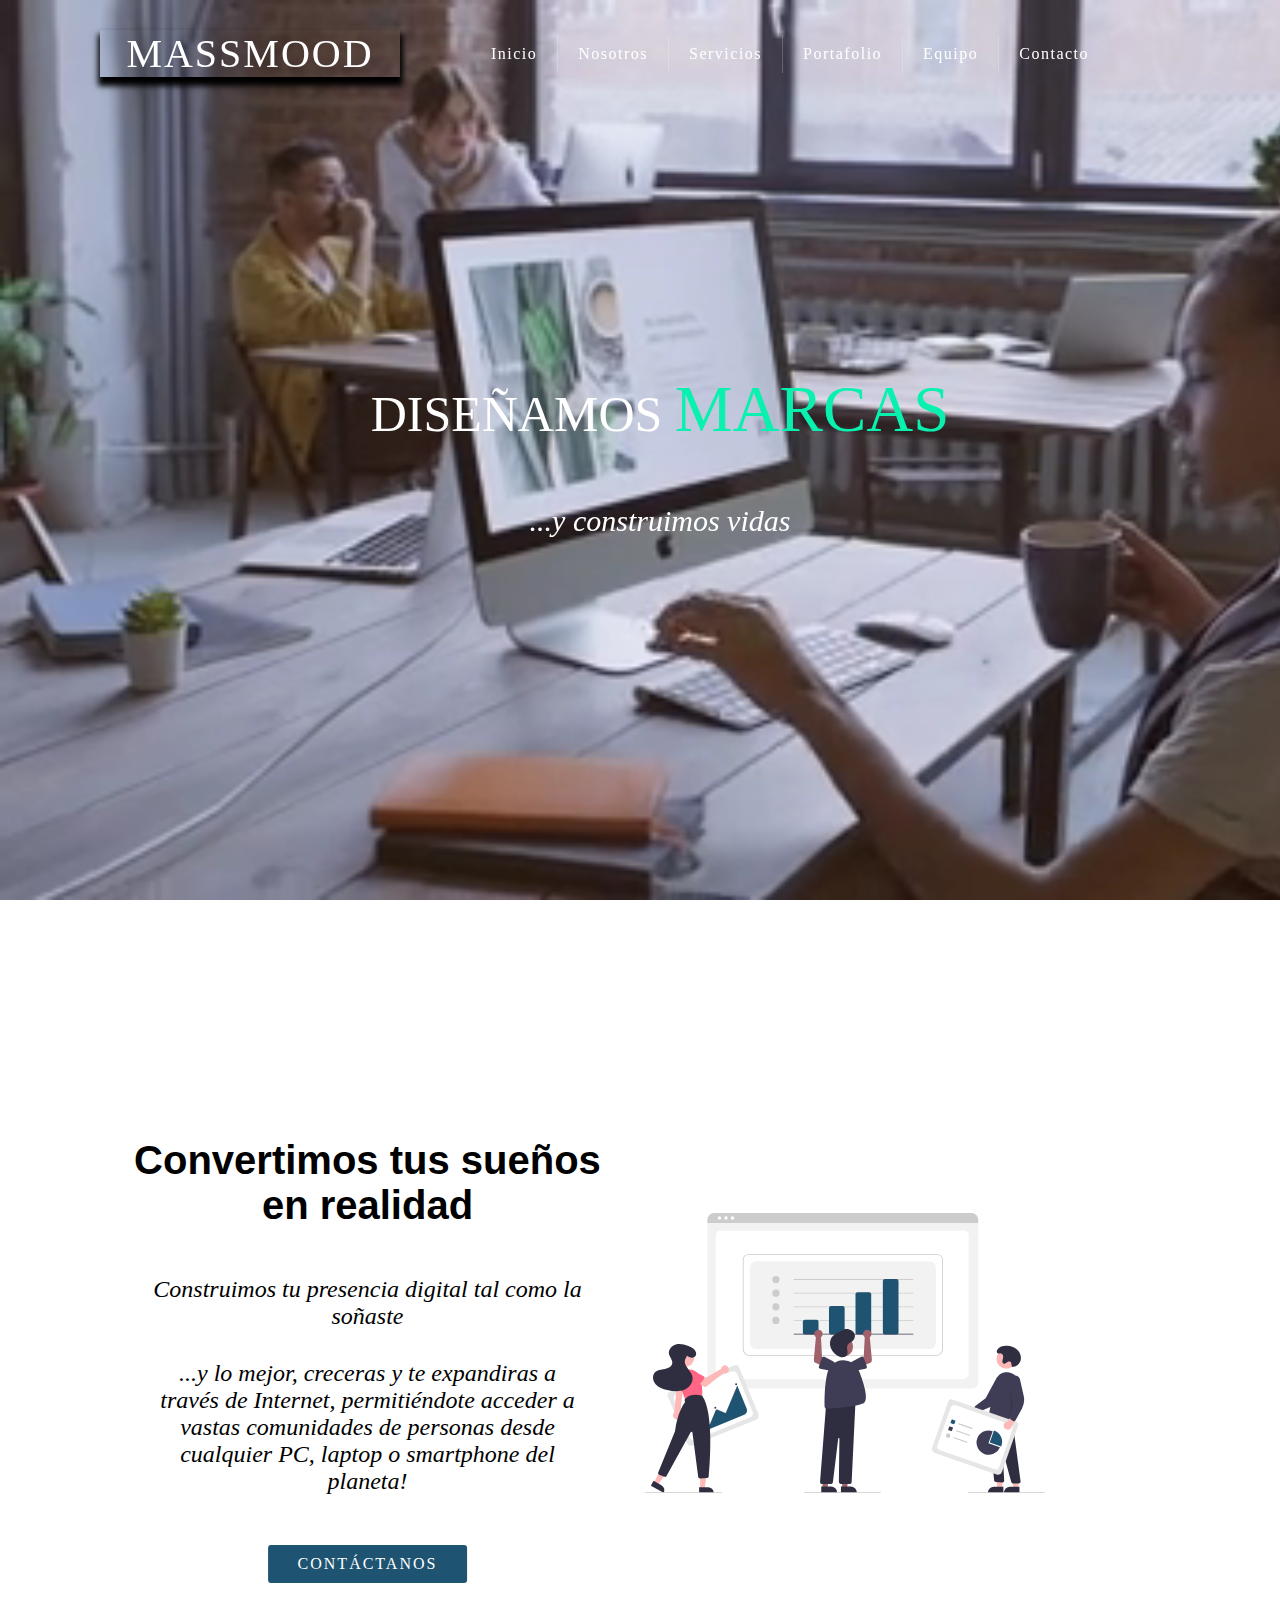
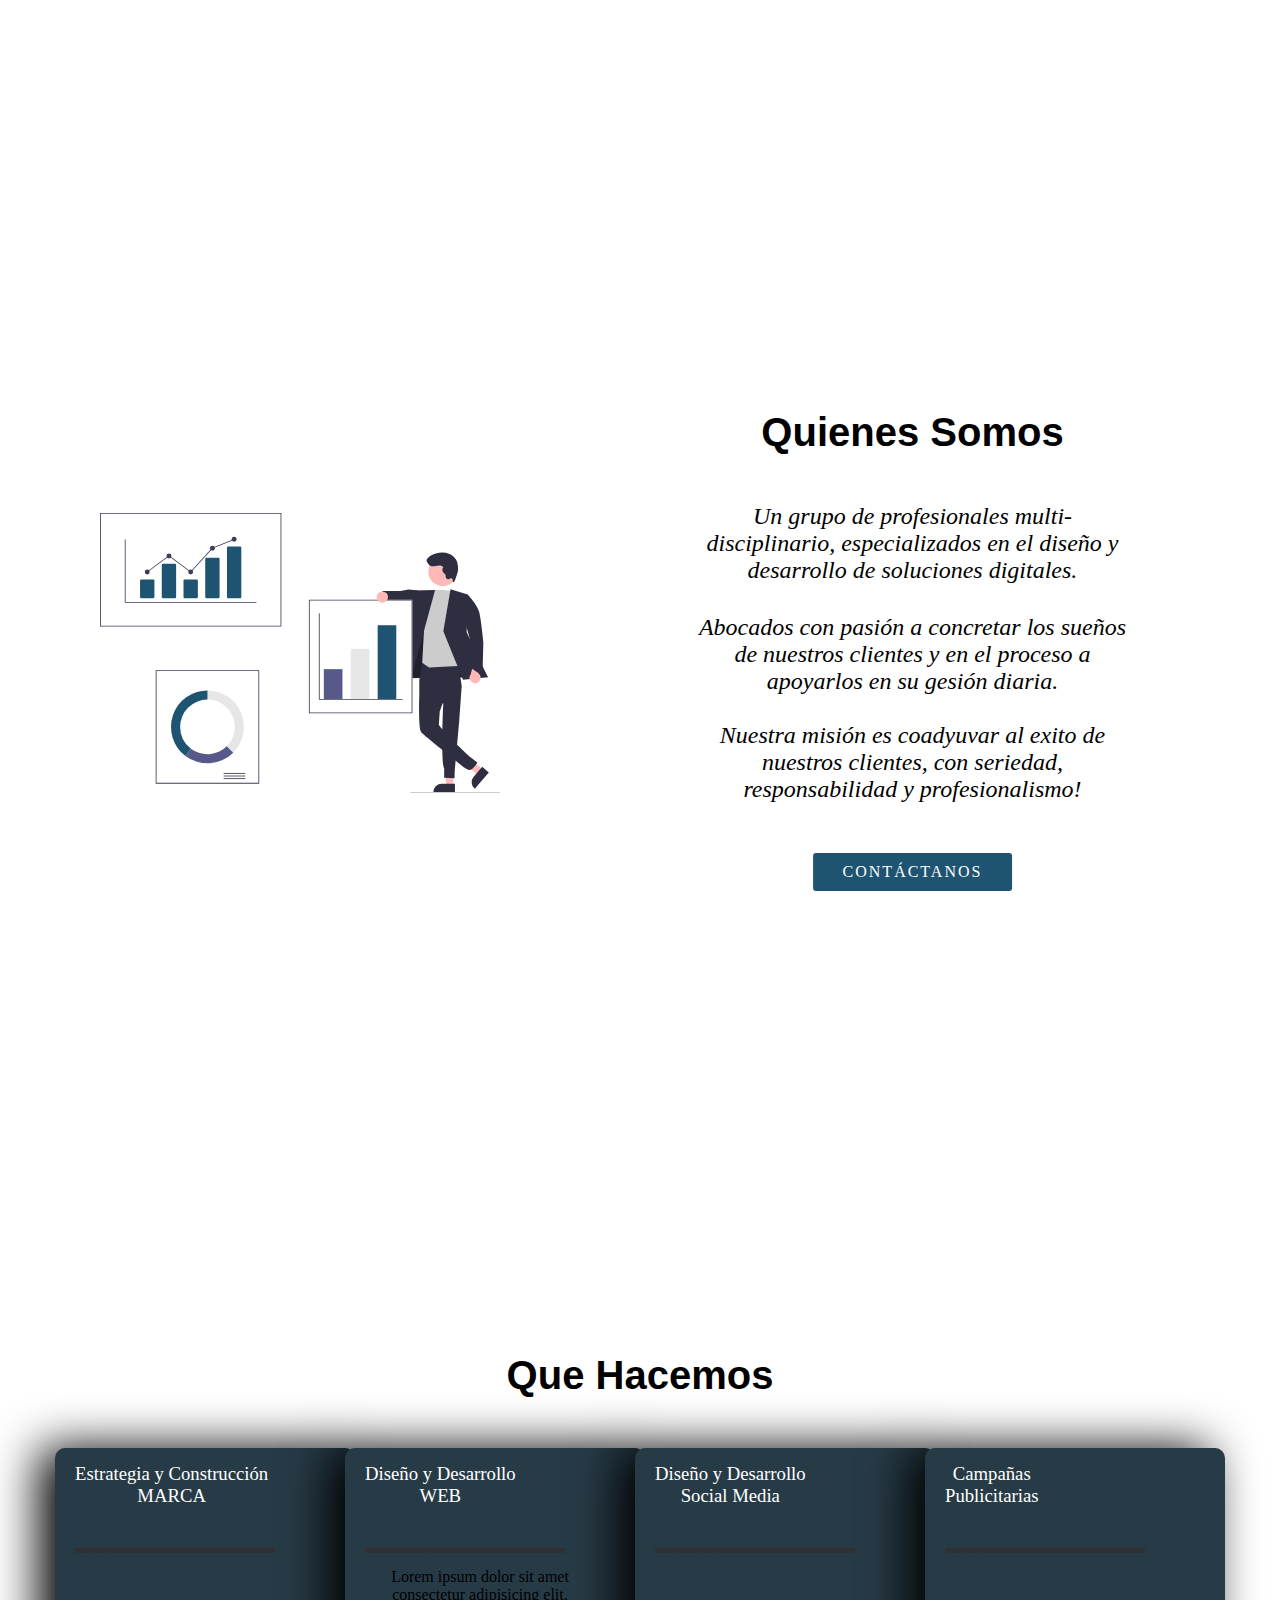
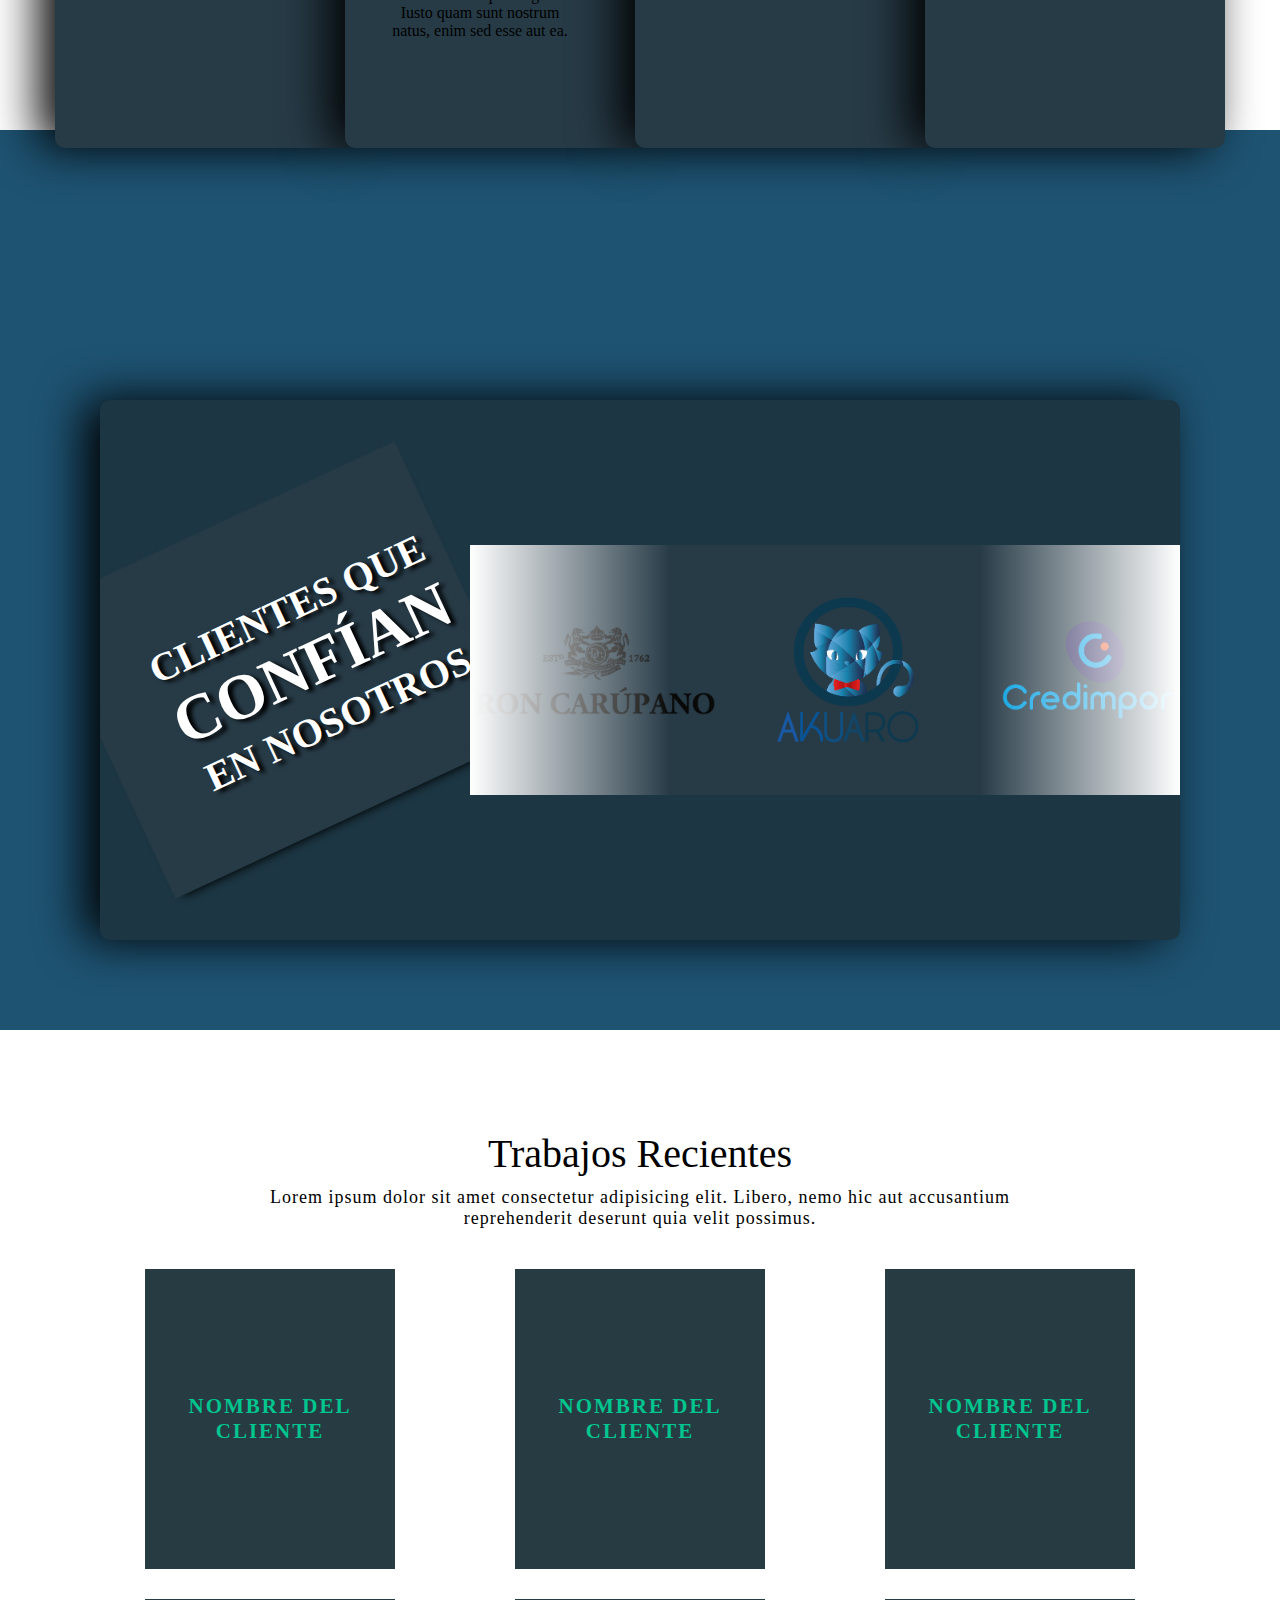
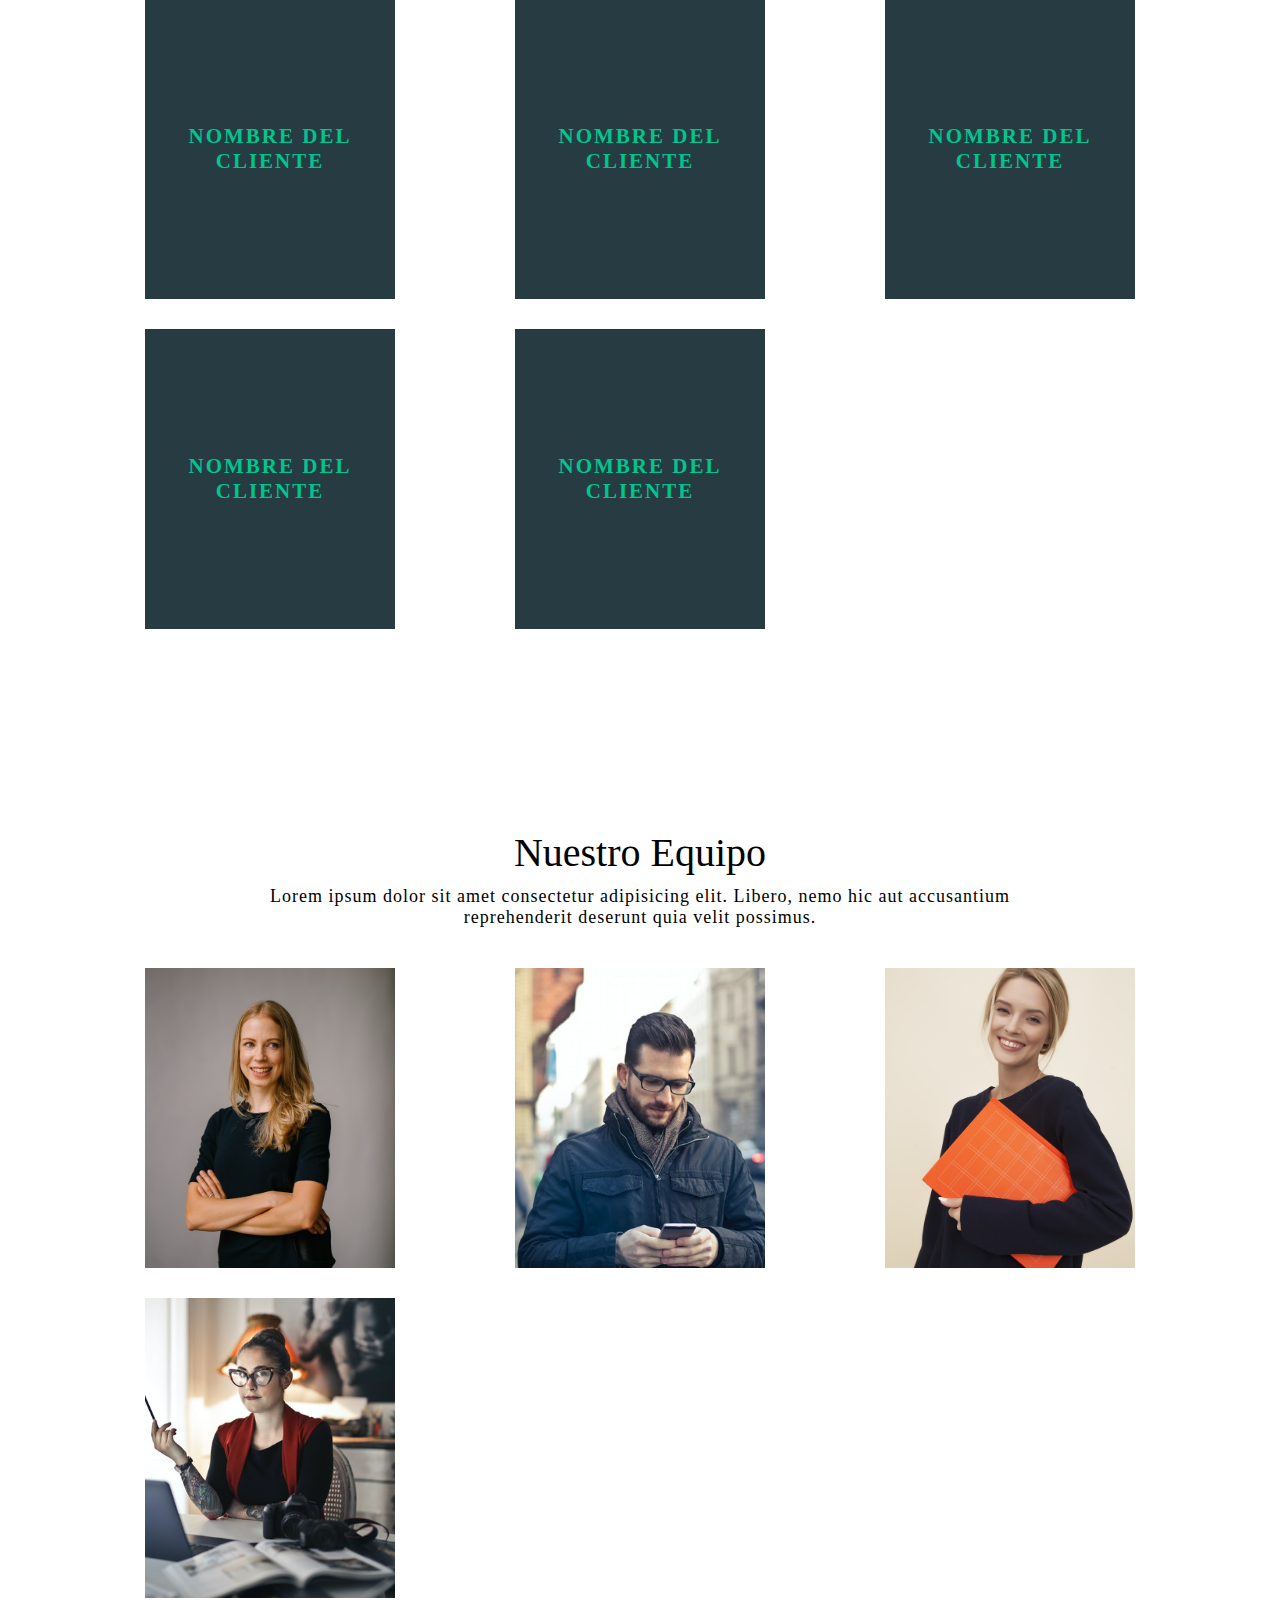
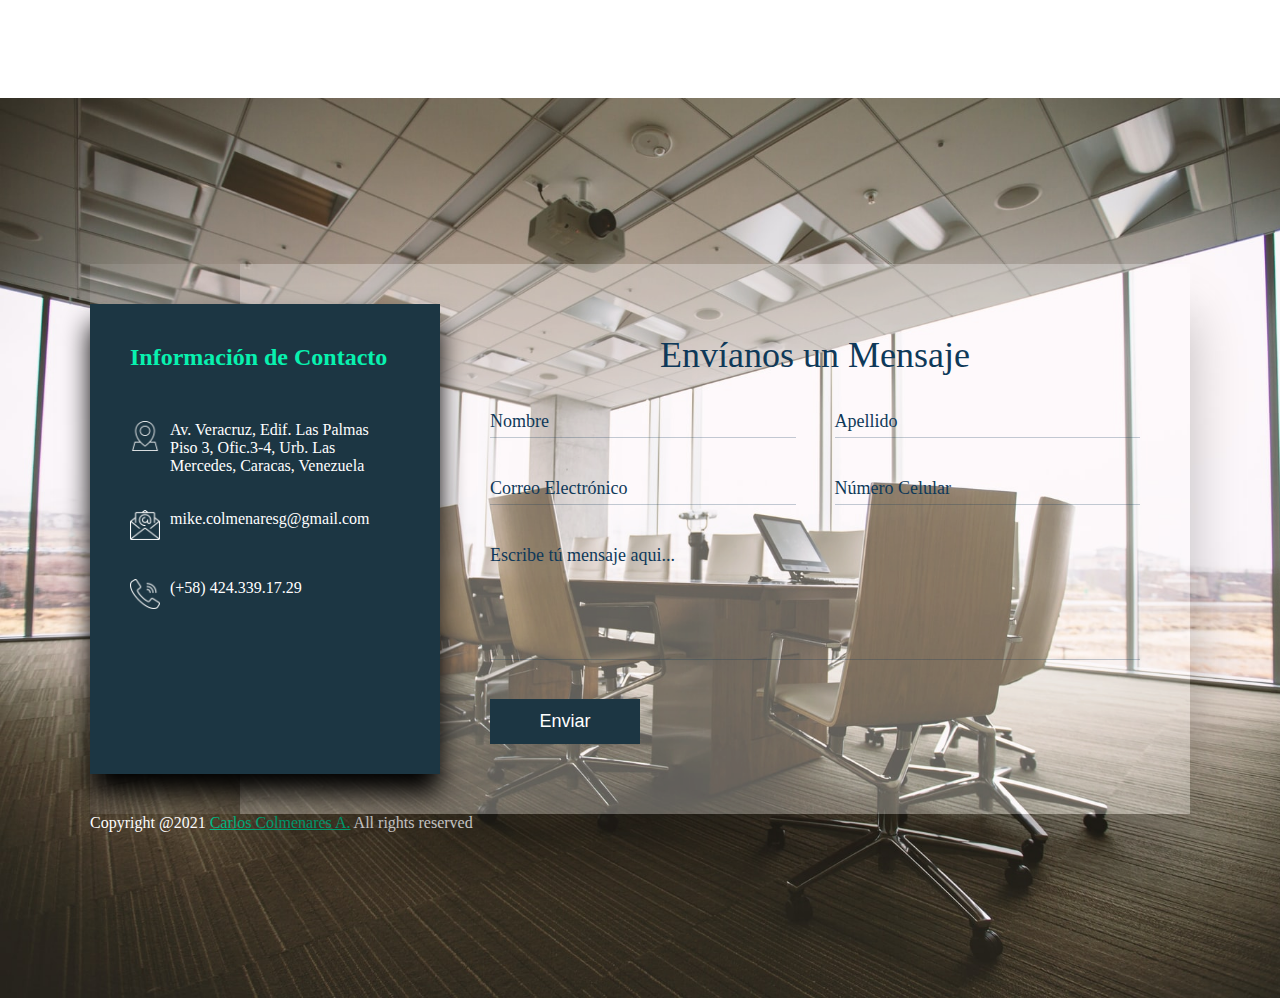
<file: index_v2.html>
<!DOCTYPE html>
<html lang="en">
  <head>
    <meta charset="UTF-8" />
    <meta http-equiv="X-UA-Compatible" content="IE=edge" />
    <meta name="viewport" content="width=device-width, initial-scale=1.0" />
    <link rel="shortcut icon" href="/img/favicon.png" />
    <link rel="stylesheet" href="css/style_v2.css" />
    <title>Mike's Web Design website | Mike & Co.</title>
  </head>
  <body>
    <!-- Header -->
    <header id="header">
      <a href="#" class="logo">MassMood</a>

      <ul>
        <li>
          <a href="#home" onclick="toggle();" onclick="toggle();">Inicio</a>
        </li>

        <li>
          <a href="#mission" onclick="toggle();">Nosotros</a>

          <ul class="dropdown">
            <li><a href="#mission" onclick="toggle();">Misión</a></li>
            <li><a href="#about" onclick="toggle();">Quienes Somos</a></li>
          </ul>
        </li>

        <li>
          <a href="#services" onclick="toggle();">Servicios</a>

          <ul class="dropdown">
            <li><a href="#servicios" onclick="toggle();">Que Hacemos</a></li>
            <li><a href="#clientes" onclick="toggle();">Clientes</a></li>
          </ul>
        </li>

        <li><a href="#portfolio" onclick="toggle();">Portafolio</a></li>

        <li><a href="#team" onclick="toggle();">Equipo</a></li>

        <li><a href="#contact" onclick="toggle();">Contacto</a></li>
      </ul>

      <div class="toggle" onclick="toggle();"></div>
    </header>

    <!-- Banner -->
    <section class="banner" id="home">
      <div class="videoBx1">
        <div class="videoBx2">
          <video src="img/video-background 2.mp4" muted autoplay loop></video>
        </div>

        <div class="video_Velo"></div>

        <div class="videoTxt">
          <p class="title">
            Diseñamos <span>Marcas</span><br /><br />
            <small>...y construimos vidas</small>
          </p>
        </div>

        <!-- <h2>
        Diseñamos <span>Marcas</span><br /><br />
        <small>...y construimos vidas</small>
      </h2> -->
      </div>
    </section>

    <!-- Mision -->
    <section class="sec" id="mission">
      <div class="mision">
        <div class="textosBx">
          <h2 class="misionTitle">Convertimos tus sueños en realidad</h2>
          <br />
          <p class="misionTxt">
            Construimos tu presencia digital tal como la soñaste
          </p>

          <p class="misionTxt">
            ...y lo mejor, creceras y te expandiras a través de Internet,
            permitiéndote acceder a vastas comunidades de personas desde
            cualquier PC, laptop o smartphone del planeta!
          </p>
          <a href="#contact" class="btn boton">Contáctanos</a>
        </div>

        <div class="imgBx">
          <img src="img/mision7.svg" alt="" />
        </div>
      </div>
    </section>

    <!-- About us -->
    <section class="sec" id="about">
      <div class="about">
        <div class="txtBx">
          <h2 class="aboutTitle">Quienes Somos</h2>
          <br />
          <p class="aboutTxt">
            Un grupo de profesionales multi-disciplinario, especializados en el
            diseño y desarrollo de soluciones digitales.
          </p>
          <p class="aboutTxt">
            Abocados con pasión a concretar los sueños de nuestros clientes y en
            el proceso a apoyarlos en su gesión diaria.<br /><br />
            Nuestra misión es coadyuvar al exito de nuestros clientes, con
            seriedad, responsabilidad y profesionalismo!
          </p>
          <a href="#contact" class="btn boton">Contáctanos</a>
        </div>

        <div class="imgBx">
          <img src="img/mision3.svg" alt="" />
        </div>
      </div>
    </section>

    <!-- Services -->
    <!-- <section class="sec" id="services">
      <div class="content">
        <div class="mxw800p">
          <h2 class="servTitle">Que Hacemos</h2>
        </div>
        <div class="services">
          <div class="box">
            <div class="iconBx">
              <img src="img/icon_design1.png" alt="" />
            </div>
            <div class="content">
              <h2>Diseño</h2>
              <p>
                Lorem ipsum dolor sit amet consectetur adipisicing elit.
                Voluptas molestias minus molestiae illo voluptate maxime.
              </p>
            </div>
          </div>
          <div class="box">
            <div class="iconBx">
              <img src="img/icon_tuerca1.png" alt="" />
            </div>
            <div class="content">
              <h2>Desarrollo</h2>
              <p>
                Lorem ipsum dolor sit amet consectetur adipisicing elit.
                Voluptas molestias minus molestiae illo voluptate maxime.
              </p>
            </div>
          </div>
          <div class="box">
            <div class="iconBx">
              <img src="img/icon_branding1.png" alt="" />
            </div>
            <div class="content">
              <h2>Creación de Marcas</h2>
              <p>
                Lorem ipsum dolor sit amet consectetur adipisicing elit.
                Voluptas molestias minus molestiae illo voluptate maxime.
              </p>
            </div>
          </div>
        </div>
      </div>
    </section> -->

    <!-- Services Cards -->
    <section class="sec services" id="servicios">
      <div class="content">
        <div class="mxw800p">
          <h2 class="servTitle">Que Hacemos</h2>
        </div>
        <div class="card-container">
          <div class="card">
            <h3 class="title">Estrategia y Construcción<br />MARCA</h3>
            <div class="bar">
              <div class="emptybar"></div>
              <div class="filledbar"></div>
            </div>
            <div class="circle">
              <svg version="1.1" xmlns="http://www.w3.org/2000/svg">
                <circle class="stroke" cx="60" cy="60" r="50" />
              </svg>
            </div>
          </div>
          <div class="card">
            <h3 class="title">Diseño y Desarrollo<br />WEB</h3>
            <div class="bar">
              <div class="emptybar"></div>
              <div class="filledbar"></div>
              <div class="text">
                Lorem ipsum dolor sit amet consectetur adipisicing elit. Iusto
                quam sunt nostrum natus, enim sed esse aut ea.
              </div>
            </div>
            <div class="circle">
              <svg version="1.1" xmlns="http://www.w3.org/2000/svg">
                <circle class="stroke" cx="60" cy="60" r="50" />
              </svg>
            </div>
          </div>

          <div class="card">
            <h3 class="title">Diseño y Desarrollo<br />Social Media</h3>
            <div class="bar">
              <div class="emptybar"></div>
              <div class="filledbar"></div>
            </div>
            <div class="circle">
              <svg version="1.1" xmlns="http://www.w3.org/2000/svg">
                <circle class="stroke" cx="60" cy="60" r="50" />
              </svg>
            </div>
          </div>
          <div class="card">
            <h3 class="title">Campañas<br />Publicitarias</h3>
            <div class="bar">
              <div class="emptybar"></div>
              <div class="filledbar"></div>
            </div>
            <div class="circle">
              <svg version="1.1" xmlns="http://www.w3.org/2000/svg">
                <circle class="stroke" cx="60" cy="60" r="50" />
              </svg>
            </div>
          </div>
        </div>
      </div>
    </section>

    <!-- CLIENTES -->
    <section class="sec clients" id="clientes">
      <div class="content">
        <div class="contenedor-clientes">
          <div class="box-titulo-clientes">
            <div class="posicion-box-texto">
              <p class="parrafo1-clientes">CLIENTES QUE</p>
              <h2 class="parrafo2-clientes">CONFÍAN</h2>
              <p class="parrafo3-clientes">EN NOSOTROS</p>
            </div>
          </div>
          <div class="slider">
            <div class="slide-track">
              <div class="slide">
                <img
                  src="img/Clientes/logo1.png"
                  height="250"
                  width="250"
                  alt=""
                />
              </div>
              <div class="slide">
                <img
                  src="img/Clientes/logo2.png"
                  height="250"
                  width="250"
                  alt=""
                />
              </div>
              <div class="slide">
                <img
                  src="img/Clientes/logo3.png"
                  height="250"
                  width="250"
                  alt=""
                />
              </div>
              <div class="slide">
                <img
                  src="img/Clientes/logo4.png"
                  height="250"
                  width="250"
                  alt=""
                />
              </div>
              <div class="slide">
                <img
                  src="img/Clientes/logo5.png"
                  height="250"
                  width="250"
                  alt=""
                />
              </div>
              <div class="slide">
                <img
                  src="img/Clientes/logo6.png"
                  height="250"
                  width="250"
                  alt=""
                />
              </div>
              <div class="slide">
                <img
                  src="img/Clientes/logo7.png"
                  height="250"
                  width="250"
                  alt=""
                />
              </div>
              <div class="slide">
                <img
                  src="img/Clientes/logo8.png"
                  height="250"
                  width="250"
                  alt=""
                />
              </div>
              <div class="slide">
                <img
                  src="img/Clientes/logo9.png"
                  height="250"
                  width="250"
                  alt=""
                />
              </div>
              <div class="slide">
                <img
                  src="img/Clientes/logo10.png"
                  height="250"
                  width="250"
                  alt=""
                />
              </div>
              <div class="slide">
                <img
                  src="img/Clientes/logo11.png"
                  height="250"
                  width="250"
                  alt=""
                />
              </div>
              <div class="slide">
                <img
                  src="img/Clientes/logo12.png"
                  height="250"
                  width="250"
                  alt=""
                />
              </div>
            </div>
          </div>
        </div>
      </div>
    </section>

    <!-- Portfolio -->
    <section class="sec" id="portfolio">
      <div class="content">
        <div class="mxw800p">
          <h3>Trabajos Recientes</h3>
          <p>
            Lorem ipsum dolor sit amet consectetur adipisicing elit. Libero,
            nemo hic aut accusantium reprehenderit deserunt quia velit possimus.
          </p>
        </div>
        <div class="workBx">
          <div class="brand">
            <a href="#"><h2>Nombre del Cliente</h2></a>
          </div>
          <div class="brand">
            <a href="#"><h2>Nombre del Cliente</h2></a>
          </div>
          <div class="brand">
            <a href="#"><h2>Nombre del Cliente</h2></a>
          </div>
          <div class="brand">
            <a href="#"><h2>Nombre del Cliente</h2></a>
          </div>
          <div class="brand">
            <a href="#"><h2>Nombre del Cliente</h2></a>
          </div>
          <div class="brand">
            <a href="#"><h2>Nombre del Cliente</h2></a>
          </div>
          <div class="brand">
            <a href="#"><h2>Nombre del Cliente</h2></a>
          </div>
          <div class="brand">
            <a href="#"><h2>Nombre del Cliente</h2></a>
          </div>
        </div>
      </div>
    </section>

    <!-- Team -->
    <section class="sec" id="team">
      <div class="content">
        <div class="mxw800p">
          <h3>Nuestro Equipo</h3>
          <p>
            Lorem ipsum dolor sit amet consectetur adipisicing elit. Libero,
            nemo hic aut accusantium reprehenderit deserunt quia velit possimus.
          </p>
        </div>
        <div class="teamBx">
          <div class="member">
            <div class="imgBx">
              <img src="img/team1.jpg" alt="" />
            </div>
            <div class="details">
              <h2>Marianna Piaggo<br /><span>Director Creativo</span></h2>
            </div>
          </div>
          <div class="member">
            <div class="imgBx">
              <img src="img/team2.jpg" alt="" />
            </div>
            <div class="details">
              <h2>Leonardo Azuaje<br /><span>Desarrollador Web</span></h2>
            </div>
          </div>
          <div class="member">
            <div class="imgBx">
              <img src="img/team3.jpg" alt="" />
            </div>
            <div class="details">
              <h2>Rosemary Bianchi<br /><span>Diseñador Web</span></h2>
            </div>
          </div>
          <div class="member">
            <div class="imgBx">
              <img src="img/team4.jpg" alt="" />
            </div>
            <div class="details">
              <h2>Andrea Zubillaga<br /><span>Fotográfo</span></h2>
            </div>
          </div>
        </div>
      </div>
    </section>

    <!-- Contact -->
    <section class="contact" id="contact">
      <div class="content">
        <div class="container">
          <div class="contactInfo">
            <div>
              <h2>Información de Contacto</h2>
              <ul class="info">
                <li>
                  <span><img src="img/location.png" alt="" /></span>
                  <span>
                    Av. Veracruz, Edif. Las Palmas Piso 3, Ofic.3-4, Urb. Las
                    Mercedes, Caracas, Venezuela
                  </span>
                </li>
                <li>
                  <span><img src="img/mail.png" alt="" /></span>
                  <span> mike.colmenaresg@gmail.com </span>
                </li>
                <li>
                  <span><img src="img/phone.png" alt="" /></span>
                  <span> (+58) 424.339.17.29</span>
                </li>
              </ul>
            </div>
            <ul class="sci">
              <li>
                <a
                  href="https://twitter.com/@cycsingenieria?lang=en"
                  target="_blank"
                  class="social_Icon_Link"
                  ><span class="fab fa-twitter"></span
                ></a>
                <a
                  href="https://www.instagram.com/cycsingenieria"
                  target="_blank"
                  class="social_Icon_Link"
                  ><span class="fab fa-instagram"></span
                ></a>
                <a
                  href="https://www.linkedin.com/in/carlos-colmenares-a-5a717375/"
                  target="_blank"
                  class="social_Icon_Link"
                  ><span class="fab fa-linkedin-in"></span
                ></a>
                <a
                  href="https://api.whatsapp.com/send?phone=0414.324.63.96&text=¡Hola, somos CYCS Ingeniería e Instalaciones! Como te podemos ayudar? Escríbenos, nos escanta poder servirte..."
                  target="_blank"
                >
                  <i class="fab fa-whatsapp" aria-hidden="true"></i>
                </a>
                <!-- <a href="#"><img src="img/twitter.png" alt="" /></a>
              <a href="#"><img src="img/instagram.png" alt="" /></a>
              <a href="#"><img src="img/facebook.png" alt="" /></a>
              <a href="#"><img src="img/linkedIn.png" alt="" /></a> -->
              </li>
            </ul>
          </div>
          <div class="contactForm">
            <h2>Envíanos un Mensaje</h2>
            <div class="formBox">
              <div class="inputBox w50">
                <input type="text" required />
                <span>Nombre</span>
              </div>
              <div class="inputBox w50">
                <input type="text" required />
                <span>Apellido</span>
              </div>
              <div class="inputBox w50">
                <input type="email" required />
                <span>Correo Electrónico</span>
              </div>
              <div class="inputBox w50">
                <input type="text" required />
                <span>Número Celular</span>
              </div>
              <div class="inputBox w100">
                <textarea required></textarea>
                <span>Escribe tú mensaje aqui...</span>
              </div>
              <div class="inputBox w100">
                <input type="submit" value="Enviar" />
              </div>
            </div>
          </div>
        </div>
        <!-- <div class="mxw800p">
          <h3><span>Te Esperamos...!</span> Contáctanos</h3>
        </div> -->
        <!-- <div class="contactForm">
          <form action="">
            <div class="row100">
              <div class="inputBx50">
                <input type="text" name="" placeholder="Nombre Completo" />
              </div>
              <div class="inputBx50">
                <input type="text" name="" placeholder="Correo Electrónico" />
              </div>
            </div>
            <div class="row100">
              <div class="inputBx100">
                <textarea name="" placeholder="Escriba su Mensaje"></textarea>
              </div>
            </div>
            <div class="row100">
              <div class="inputBx100">
                <input type="submit" value="Enviar" />
              </div>
            </div>
          </form>
        </div>
        <div class="sci">
          <ul>
            <li>
              <a href="#"><img src="img/Twitter.png" alt="" /></a>
            </li>
            <li>
              <a href="#"><img src="img/Instagram.png" alt="" /></a>
            </li>
            <li>
              <a href="#"><img src="img/LinkedIn.png" alt="" /></a>
            </li>
          </ul>
        </div> -->
        <p class="copyright">
          Copyright @2021
          <a href="https://cycs.netlify.app"> Carlos Colmenares A.</a> All
          rights reserved
        </p>
      </div>
    </section>

    <script type="text/javascript">
      // Esta rutina crea una clase CSS (.sticky), la cual mover el cursor, tanto el background como otras características del menu de navegación varian, produciendose un efecto genial!

      window.addEventListener("scroll", function () {
        const header = document.querySelector("header");
        header.classList.toggle("sticky", window.scrollY > 0);
      });

      // Esta rutina administra el encendido y apagado del botón hamburguesa de navegación (en modo responsive).

      function toggle() {
        const header = document.querySelector("header");
        header.classList.toggle("active");
      }
    </script>
  </body>
</html>
</file>
<file: css/style_v3.css>
/* Reset, variables and general classes & features styles */

@import url("https://fonts.googleapis.com/css?family=Poppins:200,300,400,500,600,700,800,900&display=swap");
@font-face {
  font-family: "AlexBrush";
  src: url(../fonts/AlexBrush-Regular.ttf);
}

@font-face {
  font-family: "Allura";
  src: url(../fonts/Allura-Regular.ttf);
}

@font-face {
  font-family: "Bailey";
  src: url(../fonts/Bailey.otf);
}

@font-face {
  font-family: "Chelsea";
  src: url(../fonts/ChelseaMarket-Regular.ttf);
}

@font-face {
  font-family: "Dancing";
  font-weight: 400;
  src: url(../fonts/DancingScript-Medium.ttf);
}

@font-face {
  font-family: "GreatVibes";
  src: url(../fonts/GreatVibes-Regular.otf);
}

@font-face {
  font-family: "Montserrat";
  src: url(../fonts/Montserrat-Regular.ttf);
}

@font-face {
  font-family: "OpenSansCondensed";
  src: url(../fonts/OpenSansCondensed-light.ttf);
}

@font-face {
  font-family: "Pacifico";
  src: url(../fonts/Pacifico-Regular.ttf);
}

@font-face {
  font-family: "PoppinsLight";
  font-weight: 300;
  src: url(../fonts/Poppins-Light.ttf);
}

@font-face {
  font-family: "Raleway";
  src: url(../fonts/raleway-Regular.ttf);
}

@font-face {
  font-family: "Roboto";
  src: url(../fonts/Roboto-Regular.ttf);
}

@font-face {
  font-family: "ViceCitySans";
  src: url(../fonts/ViceCitySans.otf);
}

*, *::after, *::before {
  margin: 0;
  padding: 0;
  box-sizing: border-box;
  /* CYCS & Co. colors */
  --color-orange: #ff4c00;
  --color-mainBlue: #1c3643;
  --color-middleBlue: #273b43;
  --color-lightBlue: #1e5372;
  /* Others colors */
  --color-BGcards: #273b47;
  --color-verde: #08f1af;
  --color-titles: #00c58e;
  --color-OT1: #4978ff;
  --color-OT2: #2196f3;
  --color-OT3: #095a55;
  --color-OT4: #fff38e;
  --color-OT5: #0f3959;
  --color-OT6: #0d948b;
  /* Social Media colors */
  --color-whatsapp: hsl(134, 100%, 37%);
  --color-twitter: #1da1f2;
  --color-instagram: #833ab4;
  --color-linkedIn: #0e76a8;
  --font-alex: "AlexBrush", sans-serif;
  --font-allura: "Allura", sans-serif;
  --font-bailey: "Bailey", sans-serif;
  --font-chelsea: "Chelsea", sans-serif;
  --font-dancing: "Dancing", cursive;
  --font-vibes: "GreatVibes", cursive;
  --font-montserrat: "Montserrat", sans-serif;
  --font-open: "OpenSansCondensed", sans-serif;
  --font-pacifico: "Pacifico", sans-serif;
  --font-poppins: "PoppinsLight", sans-serif;
  --font-raleway: "Raleway", sans-serif;
  --font-roboto: "Roboto", sans-serif;
  --font-vicecity: "ViceCitySans", sans-serif;
  --font-times: "Times New Roman";
}

html {
  scroll-behavior: smooth;
  font-family: "Open Sans Condensed";
}

/* [id="acerca"] {
  scroll-margin-top: 2ex;
} */

/* ENDS of reset, variables and general classes & features styles */

/* --Header-- */

body {
  min-height: 1000px;
}

/* section {
  padding: 100px;
} */

header {
  position: fixed;
  top: 0;
  left: 0;
  width: 100%;
  display: flex;
  justify-content: space-between;
  align-items: center;
  padding: 30px 100px;
  z-index: 20;
  transition: 0.6s;
}

header.sticky {
  background: #fff;
  padding: 10px 100px;
  box-shadow: 0 5px 20px rgba(0, 0, 0, 0.05);
}

header.sticky a.logo {
  color: var(--color-verde);
}

header .logo {
  position: relative;
  display: flex;
  justify-content: center;
  align-items: center;
  color: #fff;
  box-shadow: 0 0 0 0px #000, 0 0 0 0px grey, 0 6px 6px 2.5px #000;
  /* box-shadow: 0 6px 50px 0.5px rgba(0, 0, 0, 0.5); */
  font-size: 2.5em;
  text-decoration: none;
  text-transform: uppercase;
  letter-spacing: 2px;
  transition: 0.6s;
  font-family: var(--font-times);
  width: 270px;
  text-align: center;
}

header ul {
  position: relative;
  display: flex;
  justify-content: flex-end;
  align-items: center;
  padding: 0;
  /* Dropdown styles */
  max-width: 1200px;
  margin: 0 auto;
  /* box-shadow: 0 0.025px 1px 0.025px #fff; */
}

header ul li {
  position: relative;
  list-style: none;
  /* Dropdown styles */
  padding: 10px 0;
  transition: 0.5s;
  /* box-sizing: border-box; */
  /* border-right: 1px solid rgba(255, 255, 255, 0.2); */
}

/* Dropdown styles */

header ul li:hover {
  background: var(--color-verde);
}

/* Dropdown styles */

header ul li:last-child {
  border-right: none;
}

header ul li a {
  /* position: relative;
   margin: 0 15px;
  margin: 0 5px;
  letter-spacing: 2px;
  font-weight: 300;
  transition: 0.6s; */
  /* Dropdown styles */
  text-decoration: none;
  padding: 0 20px;
  color: #fff;
  letter-spacing: 1.5px;
  font-weight: 300;
  position: relative;
}

/* Dropdown styles */

header ul li .dropdown {
  position: absolute;
  top: 38px;
  left: 0;
  background: transparent;
  width: 150px;
  transition: 0.5s;
  display: none;
}

header ul li:hover ul {
  display: block;
}

header ul li ul li {
  border-right: none;
  /* border-bottom: 1px solid rgba(255, 255, 255, 0.9); */
  border-bottom: 1px solid rgba(8, 241, 175, 0.5);
}

header ul li ul li a {
  padding: 0 10px;
}

/* header ul li a:hover {
  border-bottom: 5px solid var(--color-titles);
} */

header.sticky .logo {
  box-shadow: none;
  font-size: 2em;
}

header.sticky .logo, header.sticky ul li a {
  color: #000;
}

/* --Banner-- */

.banner {
  position: relative;
  background: #fff;
  padding: 100px;
  min-height: 100vh;
  display: flex;
  justify-content: center;
  align-items: center;
}

.videoBx1 {
  height: 100%;
  display: flex;
  justify-content: center;
  align-items: center;
  color: #fff;
}

.videoBx2 {
  position: absolute;
  top: 0;
  left: 0;
  width: 100%;
  height: 100vh;
  overflow: hidden;
}

.videoBx2 video {
  min-width: 100%;
  min-height: 100%;
}

.video_Velo {
  min-width: 100%;
  min-height: 100vh;
  position: absolute;
  top: 0;
  left: 0;
  z-index: 1;
}

.videoTxt {
  z-index: 2;
}

.videoTxt .title {
  position: relative;
  color: #fff;
  font-size: 50px;
  text-transform: uppercase;
  text-align: center;
  line-height: 1em;
  font-family: "Open Sans Condensed";
}

.videoTxt .title span {
  /* color: var(--color-titles); */
  color: var(--color-verde);
  font-size: 1.3em;
}

.videoTxt .title small {
  font-size: 30px;
  font-style: italic;
  text-transform: lowercase;
}

/* --Mission-- */

.posMision {
  position: relative;
}

.mision {
  display: grid;
  grid-template-columns: repeat(2, 1fr);
  width: 100%;
  max-width: 1100px;
  height: 100%;
  margin: auto;
  gap: 10px;
  overflow: hidden;
  align-items: center;
}

.textosBx {
  position: relative;
}

.misionTitle {
  grid-column: 1/-1;
  font-size: 2.5em;
  text-align: center;
  font-family: "Open Sans Condensed", sans-serif;
}

.misionTxt {
  margin: 30px;
  font-size: 1.5em;
  color: #000;
  font-weight: 300;
  font-family: "Open Sans Condensed";
  font-style: italic;
  text-align: center;
}

.mision .imgBx {
  width: 100%;
  height: auto;
  grid-column: 2 / 3;
}

.mision .imgBx img {
  width: 95%;
  max-width: 400px;
  padding-top: 10px;
}

.boton {
  position: absolute;
  left: 50%;
  transform: translateX(-50%);
}

/* --AboutUs-- */

.posAbout {
  position: relative;
}

.about {
  display: grid;
  grid-template-columns: repeat(2, 1fr);
  width: 100%;
  max-width: 1100px;
  height: 100%;
  margin: auto;
  gap: 10px;
  overflow: hidden;
  align-items: center;
}

.txtBx {
  position: relative;
}

.aboutTitle {
  grid-row: 2/3;
  grid-column: 2/3;
  font-size: 2.5em;
  text-align: center;
  font-family: "Open Sans Condensed", sans-serif;
}

.aboutTxt {
  margin: 30px;
  font-size: 1.5em;
  color: #000;
  font-weight: 300;
  font-family: "Open Sans Condensed";
  font-style: italic;
  text-align: center;
}

.about .imgBx {
  width: 100%;
  height: auto;
  grid-row: 1 / 2;
  grid-column: 1 / 2;
}

.about .imgBx img {
  width: 95%;
  max-width: 400px;
  padding-top: 10px;
}

.boton {
  position: absolute;
  left: 50%;
  transform: translateX(-50%);
}

/* --Commom styles for all Sections-- */

.secFlex {
  background: #fff;
  padding: 100px;
  min-height: 100vh;
  display: flex;
  justify-content: center;
  align-items: center;
}

.secFlex .content {
  position: relative;
  text-align: center;
  width: 100%;
}

.secFlex .content .mxw800p {
  max-width: 800px;
  margin: 0 auto;
}

.secFlex .content .mxw800p h3 {
  font-size: 40px;
  font-weight: 200;
  margin-bottom: 10px;
}

.secFlex .content .mxw800p p {
  position: relative;
  font-size: 18px;
  font-weight: 300;
  margin-bottom: 20px;
  letter-spacing: 1px;
}

.btn {
  position: relative;
  display: inline-block;
  margin-top: 20px;
  padding: 10px 30px;
  text-decoration: none;
  border-radius: 3px;
  letter-spacing: 2px;
  font-size: 1em;
  text-transform: uppercase;
  color: #fff;
  background: var(--color-lightBlue);
  transition: 0.5s;
}

.btn:hover {
  letter-spacing: 6px;
}

/* --Cards Services-- */

/* .services {
  position: relative;
} */

.servTitle {
  margin: 0;
  padding-bottom: 50px;
  font-size: 2.5em;
  text-align: center;
  font-family: "Open Sans Condensed", sans-serif;
}

.card-container {
  position: relative;
  width: 100%;
  display: flex;
  justify-content: center;
  align-items: center;
}

.card {
  position: relative;
  left: 0px;
  height: 300px;
  width: 400px;
  display: flex;
  background-color: #273b47;
  box-shadow: -1rem 0 3rem #000;
  border-radius: 10px;
  transition: 0.4s ease-out;
}

.card:not(:first-child) {
  margin-left: -10px;
}

.card:hover {
  transform: translateY(-20px);
  transition: 0.4s ease-out;
}

.card:hover~.card {
  position: relative;
  left: 50px;
  transition: 0.4s ease-out;
}

.title {
  color: #fff;
  font-weight: 300;
  position: absolute;
  left: 20px;
  top: 15px;
}

.bar {
  position: absolute;
  top: 100px;
  left: 20px;
  height: 5px;
  width: 200px;
}

.emptybar {
  background-color: #2e3033;
  width: 100%;
  height: 100%;
}

.filledbar {
  position: absolute;
  top: 0px;
  z-index: 3;
  width: 0%;
  height: 100%;
  background: rgb(0, 154, 217);
  background: linear-gradient( 90deg, rgba(0, 154, 217, 1) 0%, rgba(217, 147, 0, 1) 65%, rgba(255, 186, 0, 1) 100%);
  transition: 0.6s ease-out;
}

.card:hover .filledbar {
  width: 160px;
  transition: 0.4s ease-out;
}

.card .text {
  width: 230px;
  height: 150px;
  padding: 15px;
  z-index: 3;
}

/* .circle {
  position: absolute;
  top: 150px;
  left: calc(50% - 60px);
} */

.stroke {
  stroke: #fff;
  stroke-dasharray: 360;
  stroke-dashoffset: 360;
  transition: 0.6s ease-out;
}

svg {
  fill: #273b47;
  stroke-width: 2px;
}

.card:hover .stroke {
  stroke-dashoffset: 100;
  transition: 0.6s ease-out;
}

/* --Clientes-- */

.clients {
  background: var(--color-lightBlue);
  /* /* padding-top: 270px; */
  margin-top: -260px;
  padding: 180px 100px 0 100px;
}

.contenedor-clientes {
  position: relative;
  width: 100%;
  max-width: 1300px;
  margin: auto;
  overflow: hidden;
  background-color: #1c3643;
  border-radius: 10px;
  box-shadow: -1rem 0 3rem #000;
  /* Estilos específicos del carrousel */
  display: flex;
  justify-content: center;
  align-items: center;
  height: 60vh;
}

.box-titulo-clientes {
  position: relative;
  width: 500px;
  height: 300px;
  /* background: #fff; */
  background: #273b47;
  color: #fff;
  font-size: 40px;
  font-weight: bold;
  text-align: center;
  text-shadow: black 0.1em 0.1em 0.1em;
  transform: rotate(-25deg);
  /* box-shadow: 0 0 0 10px #e3e3e3, 0 0 0 11px #e3e3e3, 0 10px 10px 2px #000; */
  box-shadow: 0 0 0 10px #273b47, 0 0 0 11px #273b47, 0 10px 10px 2px #000;
}

.posicion-box-texto {
  position: absolute;
  top: 24%;
  left: 17%;
}

.posicion-box-texto .parrafo2-clientes {
  font-size: 1.6em;
  font-weight: bold;
  color: var(--color-subtitulos);
}

/* Animacion */

@keyframes scroll {
  0% {
    transform: translateX(0);
  }
  100% {
    transform: translateX(calc(-250px * 7));
  }
}

.slider {
  /* background: #fff; */
  background: #273b47;
  height: 250px;
  /* Anterior: 100px */
  margin: auto;
  overflow: hidden;
  position: relative;
  width: 960px;
}

.slider::before, .slider::after {
  background: linear-gradient( to right, rgba(255, 255, 255, 1) 0%, rgba(255, 255, 255, 0) 100%);
  content: "";
  height: 250px;
  /* Anterior: 100px */
  position: absolute;
  width: 200px;
  z-index: 2;
}

.slider::after {
  right: 0;
  top: 0;
  transform: rotateZ(180deg);
}

.slider::before {
  left: 0;
  top: 0;
}

.slider .slide-track {
  animation: scroll 20s linear infinite;
  display: flex;
  width: calc(250px * 14);
}

.slider .slide {
  height: 250px;
  /* Anterior: 100px */
  width: 250px;
}

/* ----------------------------*/

/* Responsive Design CLIENTES  */

/* ----------------------------*/

@media screen and (max-width: 414px) {
  .contenedor-clientes {
    height: 27vh;
  }
  .box-titulo-clientes {
    width: 1100px;
    height: 180px;
    font-size: 20px;
    line-height: 45px;
  }
  .posicion-box-texto {
    position: absolute;
    top: 12%;
    left: 17%;
  }
  .slide img {
    width: 180px;
    height: 180px;
  }
  .slider {
    height: 180px;
  }
  .slider::before, .slider::after {
    background: linear-gradient( to right, rgba(255, 255, 255, 1) 0%, rgba(255, 255, 255, 0) 40%);
  }
  .posicion-box-texto .parrafo1-clientes {
    color: var(--color-titulos);
    font-weight: bold;
  }
  .posicion-box-texto .parrafo2-clientes {
    color: var(--color-subtitulos);
    font-weight: bold;
  }
  .posicion-box-texto .parrafo3-clientes {
    color: var(--color-titulos);
    font-weight: bold;
  }
}

@media screen and (max-width: 320px) {
  .box-titulo-clientes {
    width: 1100px;
    height: 160px;
    font-size: 20px;
    line-height: 40px;
  }
  .posicion-box-texto {
    position: absolute;
    top: 12%;
    left: 17%;
  }
  .posicion-box-texto .parrafo1-clientes {
    color: var(--color-titulos);
    font-size: 16px;
    font-weight: bold;
  }
  .posicion-box-texto .parrafo2-clientes {
    color: var(--color-subtitulos);
    font-size: 1.3em;
    font-weight: bold;
  }
  .posicion-box-texto .parrafo3-clientes {
    color: var(--color-titulos);
    font-size: 16px;
    font-weight: bold;
  }
}

/* About our Works */

.workBx {
  position: relative;
  display: grid;
  grid-template-columns: repeat(auto-fit, minmax(250px, 1fr));
  grid-gap: 30px;
  max-width: 100%;
  margin-top: 40px;
}

.workBx .brand {
  position: relative;
  /* background: #4978ff; */
  background: var(--color-middleBlue);
  min-height: 300px;
  width: 250px;
  margin: 0 auto;
  display: flex;
  justify-content: center;
  align-items: center;
  transition: 0.5s;
}

.workBx .brand:hover {
  /* background: #000; */
  background: var(--color-lightBlue);
}

.workBx .brand a {
  text-decoration: none;
  /* color: rgba(255, 255, 255, 0.4); */
  color: var(--color-titles);
  text-transform: uppercase;
  font-size: 14px;
  letter-spacing: 2px;
}

.workBx .brand:hover a {
  color: var(--color-twitter);
}

/* Team */

.teamBx {
  position: relative;
  position: relative;
  display: grid;
  grid-template-columns: repeat(auto-fit, minmax(250px, 1fr));
  grid-gap: 30px;
  max-width: 100%;
  margin-top: 40px;
}

.teamBx .member {
  position: relative;
  background: #000;
  min-height: 300px;
  width: 250px;
  margin: 0 auto;
  display: flex;
  justify-content: center;
  align-items: center;
  transition: 0.5s;
}

.teamBx .member .imgBx {
  position: absolute;
  top: 0;
  left: 0;
  width: 100%;
  height: 100%;
}

.teamBx .member .imgBx img {
  position: absolute;
  top: 0;
  left: 0;
  width: 100%;
  height: 100%;
  object-fit: cover;
}

.teamBx .details {
  position: absolute;
  top: 0;
  left: 0;
  width: 100%;
  height: 100%;
  display: flex;
  justify-content: center;
  align-items: center;
  /* background: #000; */
  background: rgba(0, 0, 0, 0.7);
  transition: 0.5s;
  opacity: 0;
}

.teamBx .member:hover .details {
  opacity: 1;
}

.teamBx .member .details h2 {
  color: var(--color-titles);
  text-transform: uppercase;
  font-size: 20px;
  letter-spacing: 1px;
}

.teamBx .member .details h2 span {
  display: block;
  font-size: 12px;
  font-weight: 300;
}

/* Contact Styles */

.contact {
  display: flex;
  justify-content: center;
  align-items: center;
  min-height: 100vh;
  /* background: var(--color-mainBlue); */
  background: url(/img/bgImg.jpg);
  background-size: cover;
  background-repeat: no-repeat;
  padding: 80px;
}

.contact::before {
  content: "";
  position: absolute;
  top: 0;
  left: 0;
  width: 35.5%;
  height: 100%;
  /* background: var(--color-lightBlue); */
  /* background: rgba(30, 83, 114, 0.5); */
}

.container {
  position: relative;
  min-width: 1100px;
  min-height: 550px;
  display: flex;
  z-index: 5;
  /* Contact with hero image as background */
  /* background: #fff; */
  background: rgba(255, 255, 255, 0.1);
}

.container .contactInfo {
  position: absolute;
  top: 40px;
  width: 350px;
  height: calc(100% - 80px);
  background: var(--color-mainBlue);
  z-index: 1;
  padding: 40px;
  display: flex;
  justify-content: center;
  flex-direction: column;
  justify-content: space-between;
  box-shadow: 0 20px 25px rgba(0, 0, 0, 1.15);
}

.container .contactInfo h2 {
  font-size: 24px;
  /* color: #fff; */
  color: var(--color-verde);
}

.container .contactInfo ul.info {
  position: relative;
  margin: 50px 0;
}

.container .contactInfo ul.info li {
  position: relative;
  list-style: none;
  display: flex;
  margin: 35px 0;
  cursor: pointer;
  align-items: flex-start;
}

.container .contactInfo ul.info li span:nth-child(1) {
  width: 30px;
  min-width: 30px;
}

.container .contactInfo ul.info li span:nth-child(1) img {
  max-width: 100%;
  filter: invert(1);
}

.container .contactInfo ul.info li span:nth-child(2) {
  color: #fff;
  margin-left: 10px;
  font-weight: 300;
  text-align: left;
  /* border: 1px solid red; */
}

.container .contactInfo ul.sci {
  position: relative;
  display: flex;
  justify-content: center;
  align-items: center;
  flex-direction: row;
}

.container .contactInfo ul.sci li {
  list-style: none;
}

.container .contactInfo ul.sci li a {
  text-decoration: none;
  margin-right: 20px;
}

.sci li a .fab {
  color: #fff;
  font-size: 32px;
}

/* Hover effects on social media icons */

.sci .fab.fa-twitter:hover {
  color: var(--color-twitter);
  transform: scale(1.4);
}

.sci .fab.fa-instagram:hover {
  /* display: inline-block; */
  /* width: 250px;
  height: 250px; */
  /* font-size: 220px;
  line-height: 250px; */
  /* vertical-align: middle; */
  text-align: center;
  border-radius: 40px;
  color: #fff;
  background: #d6249f;
  background: radial-gradient( circle at 30% 107%, #fdf497 0%, #fdf497 5%, #fd5949 45%, #d6249f 60%, #285aeb 90%);
  /* box-shadow: 0px 3px 10px rgba(0, 0, 0, 0.25); */
  transform: scale(1.4);
}

.sci .fab.fa-linkedin-in:hover {
  color: var(--color-linkedIn);
  transform: scale(1.4);
}

.sci .fab.fa-whatsapp:hover {
  color: var(--color-whatsapp);
  transform: scale(1.4);
}

/* Formulario styles */

.container .contactForm {
  position: absolute;
  padding: 70px 50px;
  padding-left: 250px;
  margin-left: 150px;
  width: calc(100% - 150px);
  height: 100%;
  /* Contact with hero image as background */
  /* background: #fff; */
  background: rgba(255, 255, 255, 0.2);
  box-shadow: 0 50px 50px rgba(0, 0, 0, 0.25);
}

.container .contactForm h2 {
  color: var(--color-OT5);
  /* color: var(--color-verde); */
  text-align: center;
  font-size: 36px;
  font-weight: 500;
}

.container .contactForm .formBox {
  position: relative;
  display: flex;
  justify-content: space-between;
  flex-wrap: wrap;
  padding-top: 30px;
}

.container .contactForm .formBox .inputBox {
  position: relative;
  margin-bottom: 35px;
}

.container .contactForm .formBox .inputBox.w50 {
  width: 47%;
}

.container .contactForm .formBox .inputBox.w100 {
  width: 100%;
}

.container .contactForm .formBox .inputBox input, .container .contactForm .formBox .inputBox textarea {
  width: 100%;
  resize: none;
  padding: 5px 0;
  font-size: 18px;
  font-weight: 300;
  color: #333;
  border: none;
  outline: none;
  /* Contact with hero image as background */
  background: transparent;
  /* border-bottom: 1px solid #777; */
  border-bottom: 1px solid rgba(15, 57, 87, 0.25);
}

.container .contactForm .formBox .inputBox textarea {
  height: 120px;
}

.container .contactForm .formBox .inputBox span {
  position: absolute;
  left: 0;
  padding: 5px 0;
  pointer-events: none;
  font-size: 18px;
  font-weight: 300;
  color: var(--color-OT5);
  transition: 0.3s;
}

.container .contactForm .formBox .inputBox input:focus~span, .container .contactForm .formBox .inputBox input:valid~span, .container .contactForm .formBox .inputBox textarea:focus~span, .container .contactForm .formBox .inputBox textarea:valid~span {
  transform: translateY(-20px);
  font-size: 12px;
  font-weight: 500;
  letter-spacing: 1px;
  /* color: var(--color-mainBlue); */
  color: var(--color-verde);
}

.container .contactForm .formBox .inputBox input[type="submit"] {
  position: relative;
  cursor: pointer;
  background: var(--color-mainBlue);
  color: #fff;
  border: none;
  max-width: 150px;
  padding: 12px;
}

.container .contactForm .formBox .inputBox input[type="submit"]:hover {
  background: var(--color-lightBlue);
}

.copyright {
  padding: 8px 40px;
  text-align: center;
}

.copyright p {
  color: #333;
}

.copyright a {
  color: var(--color-OT5);
  font-weight: 500;
}

.toggle {
  display: none;
  position: relative;
  width: 30px;
  height: 30px;
  cursor: pointer;
  z-index: 10;
}

.toggle:before {
  content: "";
  position: absolute;
  top: 4px;
  width: 100%;
  height: 2px;
  background: #fff;
  z-index: 10;
  box-shadow: 0 10px 0 #fff;
  transition: 0.5s;
}

.toggle:after {
  content: "";
  position: absolute;
  bottom: 4px;
  width: 100%;
  height: 2px;
  background: #fff;
  z-index: 10;
  transition: 0.5s;
}

/* Now, make it responsive */

/* max-width: Desde 0 hasta el size especificado en este parametro, el DOM utilizará lo especificado en la media query. Ahora cuando el tamaño sea >= al size especificado en max-width, el DOM utilizará lo especificado en el código de arriba (en el flujo normal de codificación). */

/* min-width: Hasta el size especificado en este parametro,el DOM utilizará lo especificado en el código de arriba (flujo normal de codificación). Ahora cuando el tamaño sea >= al size especificado en este parametro, el DOM utilizará lo especificado en la media query. */

@media (max-width: 1200px) {
  .container {
    width: 90%;
    min-width: auto;
    margin: 20px;
    box-shadow: 0 20px 50px rgba(0, 0, 0, 0.2);
  }
  .container .contactInfo {
    top: 0;
    height: 550px;
    position: relative;
    box-shadow: none;
  }
  .container .contactForm {
    position: relative;
    width: calc(100% - 350px);
    padding-left: 0;
    margin-left: 0;
    padding: 40px;
    height: 550px;
    box-shadow: none;
  }
}

@media (max-width: 991px) {
  /* section {
    background: var(--color-lightBlue);
  } */
  section::before {
    display: none;
  }
  .container {
    display: flex;
    flex-direction: column-reverse;
  }
  .container .contactForm {
    width: 100%;
    height: auto;
  }
  .container .contactInfo {
    width: 100%;
    height: auto;
    flex-direction: row;
  }
  .container .contactInfo ul.sci {
    width: 50%;
    display: flex;
    justify-content: flex-end;
  }
}

@media (max-width: 774px) {
  .container .contactInfo ul.sci {
    width: 100%;
  }
  .container .contactInfo .sci li {
    display: flex;
    flex-direction: column;
    align-items: center;
    margin-right: 50px;
  }
  .container .contactInfo .sci li a {
    padding-bottom: 20px;
  }
}

@media (max-width: 640px) {
  .container .contactForm {
    padding: 25px;
  }
  .container .contactInfo {
    padding: 25px;
    flex-direction: column;
    align-items: flex-start;
  }
  .container .contactInfo ul.sci {
    margin-top: 40px;
    width: 100%;
  }
  .container .contactInfo ul.sci li {
    flex-direction: row;
  }
  .container .contactInfo ul.sci li a {
    display: inline-block;
    text-align: center;
    padding-left: 25px;
  }
  .container .contactInfo ul.sci li a .fab {
    font-size: 28px;
  }
  .container .contactForm .formBox .inputBox.w50 {
    width: 100%;
  }
}

/* ------------- */

/* Media Queries */

/* ------------- */

@media (max-width: 992px) {
  .toggle {
    display: block;
  }
  .toggle:before {
    background: #000;
    box-shadow: 0 10px 0 #000;
  }
  .toggle:after {
    background: #000;
  }
  header {
    padding: 5px 50px;
    background: #fff;
  }
  header .logo {
    font-size: 25px;
  }
  header .logo, header ul li a {
    color: #000;
  }
  header ul {
    position: absolute;
    top: 40px;
    left: 0;
    width: 100%;
    height: 100vh;
    text-align: left;
    overflow: auto;
    background: #fff;
    visibility: hidden;
    opacity: 0;
  }
  header.active ul {
    visibility: visible;
    opacity: 1;
    display: block;
    padding-top: 20px;
  }
  header.active ul li a {
    display: inline-block;
    margin: 10px 0px;
    font-size: 20px;
  }
  header.active ul li:nth-child(3) {
    width: 50%;
  }
  header.active .dropdown {
    width: 100%;
    height: 200px;
    background: var(--color-verde);
  }
  header ul li:hover .dropdown {
    background: var(--color-verde);
    z-index: 2;
    padding: 10px 10px;
  }
  header ul li:hover .dropdown li {
    border-bottom: 1px solid #fff;
  }
  .banner {
    background-position: center;
  }
  .banner h2 {
    font-size: 60px;
    padding: 0 50px;
  }
  .secFlex {
    padding: 100px 50px 50px 50px;
  }
  .services .box {
    width: 100%;
  }
  .stats {
    padding-top: 250px;
  }
  .row100 {
    flex-direction: column;
  }
  .contactForm .row100 .inputBx50, .contactForm .row100 .inputBx100 {
    width: 100%;
    margin: 0;
  }
  .sci {
    margin: 20px;
  }
  .sci ul li a img {
    font-size: 24px;
  }
  h3 {
    font-size: 36px;
  }
}
</file>
<file: css/style_Orig.css>
/* Reset, variables and general classes & features */
@import url("https://fonts.googleapis.com/css?family=Poppins:200,300,400,500,600,700,800,900&display=swap");

@font-face {
  font-family: "AlexBrush";
  src: url(../fonts/AlexBrush-Regular.ttf);
}
@font-face {
  font-family: "Allura";
  src: url(../fonts/Allura-Regular.ttf);
}
@font-face {
  font-family: "Bailey";
  src: url(../fonts/Bailey.otf);
}
@font-face {
  font-family: "Chelsea";
  src: url(../fonts/ChelseaMarket-Regular.ttf);
}
@font-face {
  font-family: "Dancing";
  font-weight: 400;
  src: url(../fonts/DancingScript-Medium.ttf);
}
@font-face {
  font-family: "GreatVibes";
  src: url(../fonts/GreatVibes-Regular.otf);
}
@font-face {
  font-family: "Montserrat";
  src: url(../fonts/Montserrat-Regular.ttf);
}
@font-face {
  font-family: "OpenSansCondensed";
  src: url(../fonts/OpenSansCondensed-light.ttf);
}
@font-face {
  font-family: "Pacifico";
  src: url(../fonts/Pacifico-Regular.ttf);
}
@font-face {
  font-family: "PoppinsLight";
  font-weight: 300;
  src: url(../fonts/Poppins-Light.ttf);
}
@font-face {
  font-family: "Raleway";
  src: url(../fonts/raleway-Regular.ttf);
}
@font-face {
  font-family: "Roboto";
  src: url(../fonts/Roboto-Regular.ttf);
}
@font-face {
  font-family: "ViceCitySans";
  src: url(../fonts/ViceCitySans.otf);
}

*,
*::after,
*::before {
  margin: 0;
  padding: 0;
  box-sizing: border-box;

  /* --color-main: rgb(255, 1, 87); */
  /* --color-main: rgb(255, 1, 87); */
  --color-titles: #00c58e;
  --color-OT: #4978ff;
  --color-orange: #ff4c00;
  --color-mainBlue: #1c3643;
  --color-middleBlue: #273b43;
  --color-BGmain: #1e5372;

  --color-whatsapp: #00bb2d;
  --color-twitter: #00acee;
  --color-instagram: #833ab4;
  --color-linkedIn: #0e76a8;

  --font-alex: "AlexBrush", sans-serif;
  --font-allura: "Allura", sans-serif;
  --font-bailey: "Bailey", sans-serif;
  --font-chelsea: "Chelsea", sans-serif;
  --font-dancing: "Dancing", cursive;
  --font-vibes: "GreatVibes", cursive;
  --font-montserrat: "Montserrat", sans-serif;
  --font-open: "OpenSansCondensed", sans-serif;
  --font-pacifico: "Pacifico", sans-serif;
  --font-poppins: "PoppinsLight", sans-serif;
  --font-raleway: "Raleway", sans-serif;
  --font-roboto: "Roboto", sans-serif;
  --font-vicecity: "ViceCitySans", sans-serif;

  --font-times: "Times New Roman";
}
html {
  scroll-behavior: smooth;
  font-family: "Open Sans Condensed";
}
/* [id] {
  scroll-margin-top: 4ex;
} */
/* START --> Online Tutorials styles */

/* Header */
body {
  min-height: 1000px;
}
/* section {
  padding: 100px;
} */
header {
  position: fixed;
  top: 0;
  left: 0;
  width: 100%;
  display: flex;
  justify-content: space-between;
  align-items: center;
  padding: 0 100px;
  z-index: 20;
  transition: 0.6s;
}
header.sticky {
  background: white;
  padding: 10px 100px;
  box-shadow: 0 5px 20px rgba(0, 0, 0, 0.05);
}
header .logo {
  position: relative;
  display: flex;
  justify-content: center;
  align-items: center;
  color: white;
  box-shadow: 0 0 0 0px #000, 0 0 0 0px grey, 0 6px 6px 2.5px #000;
  font-size: 1em;
  text-decoration: none;
  text-transform: uppercase;
  letter-spacing: 2px;
  transition: 0.6s;
  font-family: var(--font-times);
  width: 250px;
  text-align: center;
  padding: 10px 5px;
}
header .logo span {
  font-style: italic;
  font-size: 0.8em;
  margin: 0 5px;
  color: var(--color-titles);
}
header.sticky {
  padding: 5px 100px;
  background: white;
  border-bottom: 1px solid rgba(0, 0, 0, 0.1);
}
header.sticky a.logo {
  color: #000;
  box-shadow: 0 0 0 px #000, 0 0 0 1px grey, 0 10px 10px 2.5px #000;
  border-radius: 3px;
}
header ul {
  padding: 0;
  position: relative;
  display: flex;
  justify-content: center;
  align-items: center;
}
header ul li {
  position: relative;
  list-style: none;
}
header ul li a {
  position: relative;
  margin: 0 15px;
  text-decoration: none;
  color: white;
  letter-spacing: 2px;
  font-weight: 300;
  transition: 0.6s;
}
header.sticky .logo,
header.sticky ul li a {
  color: #000;
}

/* Banner */

/* Página Principal - Background Video */
.banner {
  background: white;
  padding: 100px;
  min-height: 100vh;
  display: flex;
  justify-content: center;
  align-items: center;
}
.videoBx1 {
  height: 100%;
  display: flex;
  justify-content: center;
  align-items: center;
  color: white;
}
.videoBx2 {
  position: absolute;
  top: 0;
  left: 0;
  width: 100%;
  height: 100vh;
  overflow: hidden;
}
.videoBx2 video {
  min-width: 100%;
  min-height: 100%;
}
.video_Velo {
  min-width: 100%;
  min-height: 100vh;
  position: absolute;
  top: 0;
  left: 0;
  /* background: #303952; */
  /* background: rgba(48, 57, 82, 0.5); */
  /* background: rgba(30, 83, 114, 0.2); */

  z-index: 1;
}
.videoTxt {
  z-index: 2;
}
.videoTxt .title {
  color: white;
  font-size: 50px;
  text-transform: uppercase;
  text-align: center;
  line-height: 1em;
  font-family: "Open Sans Condensed";
}
.videoTxt .title span {
  color: var(--color-titles);
  font-size: 1.3em;
}
.videoTxt .title small {
  font-size: 30px;
  font-style: italic;
  text-transform: lowercase;
}

/* Mission */
.mision {
  display: grid;
  grid-template-columns: repeat(2, 1fr);
  width: 100%;
  max-width: 1100px;
  height: 100%;
  margin: auto;
  gap: 10px;
  overflow: hidden;
  align-items: center;
}
.textosBx {
  position: relative;
  padding: 90px 20px 20px 20px;
}
.misionTitle {
  grid-column: 1/-1;
  font-size: 2.5em;
  text-align: center;
  font-family: "Open Sans Condensed", sans-serif;
}
.misionTxt {
  margin: 30px;
  font-size: 1.5em;
  color: #000;
  font-weight: 300;
  font-family: "Open Sans Condensed";
  font-style: italic;
  text-align: center;
}
.mision .imgBx {
  width: 100%;
  height: auto;
  grid-column: 2 / 3;
}
.mision .imgBx img {
  width: 95%;
  max-width: 400px;
  padding-top: 10px;
}
.boton {
  position: absolute;
  left: 50%;
  transform: translateX(-50%);
}

/* AboutUs */
.about {
  display: grid;
  grid-template-columns: repeat(2, 1fr);
  width: 100%;
  max-width: 1100px;
  height: 100%;
  margin: auto;
  gap: 10px;
  overflow: hidden;
  align-items: center;
}
.txtBx {
  position: relative;
  padding: 90px 20px 20px 20px;
}
.aboutTitle {
  grid-row: 2/3;
  grid-column: 2/3;
  font-size: 2.5em;
  text-align: center;
  font-family: "Open Sans Condensed", sans-serif;
}
.aboutTxt {
  margin: 30px;
  font-size: 1.5em;
  color: #000;
  font-weight: 300;
  font-family: "Open Sans Condensed";
  font-style: italic;
  text-align: center;
}

.about .imgBx {
  width: 100%;
  height: auto;
  grid-row: 1 / 2;
  grid-column: 1 / 2;
}

.about .imgBx img {
  width: 95%;
  max-width: 400px;
  padding-top: 10px;
}
.boton {
  position: absolute;
  left: 50%;
  transform: translateX(-50%);
}

/* Commom styles for all Sections*/
.sec {
  background: white;
  padding: 100px;
  min-height: 100vh;
  display: flex;
  justify-content: center;
  align-items: center;
}
.sec .content {
  position: relative;
  text-align: center;
  width: 100%;
}
.sec .content .mxw800p {
  max-width: 800px;
  margin: 0 auto;
}
.sec .content .mxw800p h3 {
  font-size: 40px;
  font-weight: 200;
  margin-bottom: 10px;
}
.sec .content .mxw800p p {
  position: relative;
  font-size: 18px;
  font-weight: 300;
  margin-bottom: 20px;
  letter-spacing: 1px;
}
.btn {
  position: relative;
  display: inline-block;
  margin-top: 20px;
  padding: 10px 30px;
  text-decoration: none;
  border-radius: 3px;
  letter-spacing: 2px;
  font-size: 1em;
  text-transform: uppercase;
  color: white;
  background: var(--color-BGmain);
  transition: 0.5s;
}
.btn:hover {
  letter-spacing: 6px;
}

/* Services */
.services {
  position: relative;
  display: grid;
  grid-template-columns: repeat(auto-fit, minmax(300px, 1fr));
  grid-gap: 30px;
  width: 100%;
  margin-top: 40px;
}
.servTitle {
  font-size: 2.5em;
  text-align: center;
  font-family: "Open Sans Condensed", sans-serif;
}
.services .box {
  width: 300px;
  margin: 0 auto;
  background: white;
  padding: 20px;
  box-shadow: 0 15px 30px rgba(0, 0, 0, 0.05);
}
.services .box .iconBx {
  margin-top: 25px;
}
.services .box .iconBx img {
  max-width: 70px;
  margin-bottom: 15px;
}
.services .box h2 {
  font-size: 18px;
  margin-bottom: 10px;
  text-transform: uppercase;
  font-weight: 700;
  color: var(--color-whatsapp);
}

/* -----------------------------*/
/* Estilos CLIENTES             */
/* -----------------------------*/

.contenedor-clientes {
  position: relative;
  width: 100%;
  max-width: 1300px;
  margin: auto;
  overflow: hidden;
  border: 0.5px solid rgba(248, 243, 243, 0.972);
  /* Estilos específicos del carrousel */
  display: flex;
  justify-content: center;
  align-items: center;
  background: #fff;
  height: 60vh;
}

.box-titulo-clientes {
  position: relative;
  width: 500px;
  height: 300px;
  background: #fff;
  color: var(--color-titulos);
  font-family: var(--font-menu);
  font-size: 40px;
  font-weight: bold;
  text-align: center;
  text-shadow: black 0.1em 0.1em 0.1em;
  transform: rotate(-25deg);
  box-shadow: 0 0 0 10px #e3e3e3, 0 0 0 11px #e3e3e3, 0 10px 10px 2px #000;
}

.posicion-box-texto {
  position: absolute;
  top: 24%;
  left: 17%;
}

.posicion-box-texto .parrafo2-clientes {
  font-size: 1.6em;
  font-weight: bold;
  color: var(--color-subtitulos);
}

/* Animacion */
@keyframes scroll {
  0% {
    transform: translateX(0);
  }
  100% {
    transform: translateX(calc(-250px * 7));
  }
}

.slider {
  background: white;
  height: 250px; /* Anterior: 100px */
  margin: auto;
  overflow: hidden;
  position: relative;
  width: 960px;
}

.slider::before,
.slider::after {
  background: linear-gradient(
    to right,
    rgba(255, 255, 255, 1) 0%,
    rgba(255, 255, 255, 0) 100%
  );
  content: "";
  height: 250px; /* Anterior: 100px */
  position: absolute;
  width: 200px;
  z-index: 2;
}

.slider::after {
  right: 0;
  top: 0;
  transform: rotateZ(180deg);
}

.slider::before {
  left: 0;
  top: 0;
}

.slider .slide-track {
  animation: scroll 20s linear infinite;
  display: flex;
  width: calc(250px * 14);
}

.slider .slide {
  height: 250px; /* Anterior: 100px */
  width: 250px;
}

/* ----------------------------*/
/* Responsive Design CLIENTES  */
/* ----------------------------*/

@media screen and (max-width: 414px) {
  .contenedor-clientes {
    height: 27vh;
  }
  .box-titulo-clientes {
    width: 1100px;
    height: 180px;
    font-size: 20px;
    line-height: 45px;
  }
  .posicion-box-texto {
    position: absolute;
    top: 12%;
    left: 17%;
  }
  .slide img {
    width: 180px;
    height: 180px;
  }
  .slider {
    height: 180px;
  }
  .slider::before,
  .slider::after {
    background: linear-gradient(
      to right,
      rgba(255, 255, 255, 1) 0%,
      rgba(255, 255, 255, 0) 40%
    );
  }
  .posicion-box-texto .parrafo1-clientes {
    color: var(--color-titulos);
    font-weight: bold;
  }
  .posicion-box-texto .parrafo2-clientes {
    color: var(--color-subtitulos);
    font-weight: bold;
  }
  .posicion-box-texto .parrafo3-clientes {
    color: var(--color-titulos);
    font-weight: bold;
  }
}

@media screen and (max-width: 320px) {
  .box-titulo-clientes {
    width: 1100px;
    height: 160px;
    font-size: 20px;
    line-height: 40px;
  }
  .posicion-box-texto {
    position: absolute;
    top: 12%;
    left: 17%;
  }
  .posicion-box-texto .parrafo1-clientes {
    color: var(--color-titulos);
    font-size: 16px;
    font-weight: bold;
  }
  .posicion-box-texto .parrafo2-clientes {
    color: var(--color-subtitulos);
    font-size: 1.3em;
    font-weight: bold;
  }
  .posicion-box-texto .parrafo3-clientes {
    color: var(--color-titulos);
    font-size: 16px;
    font-weight: bold;
  }
}
/* Stats */
.stats {
  /* background: #000; */

  background: var(--color-BGmain);
  padding-top: 250px;
  margin-top: -250px;
}
.stats h3,
.stats p {
  color: white;
}
.statsBx {
  position: relative;
  display: grid;
  grid-template-columns: repeat(auto-fit, minmax(250px, 1fr));
  grid-gap: 20px;
  max-width: 100%;
  margin-top: 40px;
}
.statsBx h2 {
  color: white;
  font-size: 36px;
}
.statsBx h4 {
  color: white;
  font-size: 16px;
  font-weight: 500;
  text-transform: uppercase;
  letter-spacing: 2px;
}

/* About our Works */
.workBx {
  position: relative;
  display: grid;
  grid-template-columns: repeat(auto-fit, minmax(250px, 1fr));
  grid-gap: 30px;
  max-width: 100%;
  margin-top: 40px;
}
.workBx .brand {
  position: relative;
  /* background: #4978ff; */
  background: var(--color-middleBlue);
  min-height: 300px;
  width: 250px;
  margin: 0 auto;
  display: flex;
  justify-content: center;
  align-items: center;
  transition: 0.5s;
}
.workBx .brand:hover {
  /* background: #000; */
  background: var(--color-Bmain);
}
.workBx .brand a {
  text-decoration: none;
  /* color: rgba(255, 255, 255, 0.4); */
  color: var(--color-titles);
  text-transform: uppercase;
  font-size: 14px;
  letter-spacing: 2px;
}
.workBx .brand:hover a {
  color: var(--color-twitter);
}

/* Team */
.teamBx {
  position: relative;
  position: relative;
  display: grid;
  grid-template-columns: repeat(auto-fit, minmax(250px, 1fr));
  grid-gap: 30px;
  max-width: 100%;
  margin-top: 40px;
}
.teamBx .member {
  position: relative;
  background: #000;
  min-height: 300px;
  width: 250px;
  margin: 0 auto;
  display: flex;
  justify-content: center;
  align-items: center;
  transition: 0.5s;
}
.teamBx .member .imgBx {
  position: absolute;
  top: 0;
  left: 0;
  width: 100%;
  height: 100%;
}
.teamBx .member .imgBx img {
  position: absolute;
  top: 0;
  left: 0;
  width: 100%;
  height: 100%;
  object-fit: cover;
}
.teamBx .details {
  position: absolute;
  top: 0;
  left: 0;
  width: 100%;
  height: 100%;
  display: flex;
  justify-content: center;
  align-items: center;
  /* background: #000; */
  background: rgba(0, 0, 0, 0.7);
  transition: 0.5s;
  opacity: 0;
}
.teamBx .member:hover .details {
  opacity: 1;
}
.teamBx .member .details h2 {
  color: var(--color-titles);
  text-transform: uppercase;
  font-size: 20px;
  letter-spacing: 1px;
}
.teamBx .member .details h2 span {
  display: block;
  font-size: 12px;
  font-weight: 300;
}
.contact {
  background: var(--color-middleBlue);
}
.contact h3,
.contact p {
  color: var(--color-titles);
}
.contact h3 span {
  color: white;
}
.contactForm {
  position: relative;
  max-width: 800px;
  margin: 0 auto;
  display: flex;
}
.contactForm form {
  width: 100%;
}
.contactForm .row100 {
  display: flex;
  width: 100%;
}
.contactForm .row100 .inputBx50 {
  width: 50%;
  margin: 0 20px;
}
.contactForm .row100 .inputBx100 {
  width: 100%;
  margin: 0 20px;
}
.contactForm .row100 input,
.contactForm .row100 textarea {
  position: relative;
  border: none;
  border-bottom: 1px solid white;
  color: white;
  background: transparent;
  width: 100%;
  padding: 10px 0;
  outline: none;
  font-size: 18px;
  font-weight: 300;
  margin: 20px 0;
  resize: none;
}
.contactForm .row100 textarea {
  height: 100px;
}
.contactForm .row100 input::placeholder,
.contactForm .row100 textarea::placeholder {
  color: rgba(255, 255, 255, 0.5);
}
.contactForm .row100 input[type="submit"] {
  position: relative;
  max-width: 100px;
  text-decoration: none;
  border: 1px solid white;
  border-radius: 3px;
  letter-spacing: 2px;
  font-size: 1em;
  text-transform: uppercase;
  font-weight: 500;
  color: white;
  background: var(--color-BGmain);
  transition: 0.5s;
  cursor: pointer;
}
.contactForm .row100 input[type="submit"]:hover {
  transform: scale(1.2);
  box-shadow: 0 1px 8px white;
}
.sci {
  position: relative;
  display: flex;
  justify-content: center;
  align-items: center;
  margin: 50px 0;
}
.sci ul {
  display: flex;
}
.sci ul li {
  list-style: none;
}
.sci ul li a {
  text-decoration: none;
  display: inline-block;
  margin: 0 30px;
}
.sci ul li a img {
  filter: invert(1);
  max-width: 40px;
}
.sci ul li a:hover {
  opacity: 0.5;
}
.content .copyright {
  color: white;
}
.copyright a {
  /* color: #4978ff; */
  color: var(--color-titles);
}
.copyright a:hover {
  color: white;
}

.toggle {
  display: none;
  position: relative;
  width: 30px;
  height: 30px;
  cursor: pointer;
  z-index: 10;
}
.toggle:before {
  content: "";
  position: absolute;
  top: 4px;
  width: 100%;
  height: 2px;
  background: white;
  z-index: 10;
  box-shadow: 0 10px 0 white;
  transition: 0.5s;
}
.toggle:after {
  content: "";
  position: absolute;
  bottom: 4px;
  width: 100%;
  height: 2px;
  background: white;
  z-index: 10;
  transition: 0.5s;
}

/* Media Queries */
@media (max-width: 992px) {
  .toggle {
    display: block;
  }
  .toggle:before {
    background: #000;
    box-shadow: 0 10px 0 #000;
  }
  .toggle:after {
    background: #000;
  }
  header {
    padding: 5px 50px;
    background: white;
  }
  header .logo {
    font-size: 25px;
  }
  header .logo,
  header ul li a {
    color: #000;
  }

  header ul {
    position: absolute;
    top: 50px;
    left: 0;
    width: 100%;
    height: 100vh;
    text-align: center;
    overflow: auto;
    background: white;
    visibility: hidden;
    opacity: 0;
  }

  header.active ul {
    visibility: visible;
    opacity: 1;
    display: block;
    padding-top: 20px;
  }
  header.active ul li a {
    display: inline-block;
    margin: 10px 0px;
    font-size: 20px;
  }

  .banner {
    background-position: center;
  }
  .banner h2 {
    font-size: 60px;
    padding: 0 50px;
  }
  .sec {
    padding: 100px 50px 50px 50px;
  }
  .services .box {
    width: 100%;
  }
  .stats {
    padding-top: 250px;
  }
  .row100 {
    flex-direction: column;
  }
  .contactForm .row100 .inputBx50,
  .contactForm .row100 .inputBx100 {
    width: 100%;
    margin: 0;
  }
  .sci {
    margin: 20px;
  }
  .sci ul li a img {
    font-size: 24px;
  }
  h3 {
    font-size: 36px;
  }
}
</file>
<file: css/style_v2.css>
/* Reset, variables and general classes & features styles */
@import url("https://fonts.googleapis.com/css?family=Poppins:200,300,400,500,600,700,800,900&display=swap");

@font-face {
  font-family: "AlexBrush";
  src: url(../fonts/AlexBrush-Regular.ttf);
}
@font-face {
  font-family: "Allura";
  src: url(../fonts/Allura-Regular.ttf);
}
@font-face {
  font-family: "Bailey";
  src: url(../fonts/Bailey.otf);
}
@font-face {
  font-family: "Chelsea";
  src: url(../fonts/ChelseaMarket-Regular.ttf);
}
@font-face {
  font-family: "Dancing";
  font-weight: 400;
  src: url(../fonts/DancingScript-Medium.ttf);
}
@font-face {
  font-family: "GreatVibes";
  src: url(../fonts/GreatVibes-Regular.otf);
}
@font-face {
  font-family: "Montserrat";
  src: url(../fonts/Montserrat-Regular.ttf);
}
@font-face {
  font-family: "OpenSansCondensed";
  src: url(../fonts/OpenSansCondensed-light.ttf);
}
@font-face {
  font-family: "Pacifico";
  src: url(../fonts/Pacifico-Regular.ttf);
}
@font-face {
  font-family: "PoppinsLight";
  font-weight: 300;
  src: url(../fonts/Poppins-Light.ttf);
}
@font-face {
  font-family: "Raleway";
  src: url(../fonts/raleway-Regular.ttf);
}
@font-face {
  font-family: "Roboto";
  src: url(../fonts/Roboto-Regular.ttf);
}
@font-face {
  font-family: "ViceCitySans";
  src: url(../fonts/ViceCitySans.otf);
}

*,
*::after,
*::before {
  margin: 0;
  padding: 0;
  box-sizing: border-box;

  /* CYCS & Co. colors */
  --color-orange: #ff4c00;
  --color-mainBlue: #1c3643;
  --color-middleBlue: #273b43;
  --color-lightBlue: #1e5372;

  /* Others colors */
  --color-BGcards: #273b47;
  --color-verde: #08f1af;
  --color-titles: #00c58e;
  --color-OT1: #4978ff;
  --color-OT2: #2196f3;
  --color-OT3: #095a55;
  --color-OT4: #fff38e;
  --color-OT5: #0f3959;
  --color-OT6: #0d948b;

  /* Social Media colors */
  --color-whatsapp: #00bb2d;
  --color-twitter: #1da1f2;
  --color-instagram: #833ab4;
  --color-linkedIn: #0e76a8;

  --font-alex: "AlexBrush", sans-serif;
  --font-allura: "Allura", sans-serif;
  --font-bailey: "Bailey", sans-serif;
  --font-chelsea: "Chelsea", sans-serif;
  --font-dancing: "Dancing", cursive;
  --font-vibes: "GreatVibes", cursive;
  --font-montserrat: "Montserrat", sans-serif;
  --font-open: "OpenSansCondensed", sans-serif;
  --font-pacifico: "Pacifico", sans-serif;
  --font-poppins: "PoppinsLight", sans-serif;
  --font-raleway: "Raleway", sans-serif;
  --font-roboto: "Roboto", sans-serif;
  --font-vicecity: "ViceCitySans", sans-serif;
  --font-times: "Times New Roman";
}
html {
  scroll-behavior: smooth;
  font-family: "Open Sans Condensed";
}
[id="contact"] {
  scroll-margin-top: 4ex;
}
/* ENDS of reset, variables and general classes & features styles */

/* --Header-- */
body {
  min-height: 1000px;
}
/* section {
  padding: 100px;
} */
header {
  position: fixed;
  top: 0;
  left: 0;
  width: 100%;
  display: flex;
  justify-content: space-between;
  align-items: center;
  padding: 30px 100px;
  z-index: 20;
  transition: 0.6s;
}
header.sticky {
  background: #fff;
  padding: 10px 100px;
  box-shadow: 0 5px 20px rgba(0, 0, 0, 0.05);
}
header .logo {
  position: relative;
  display: flex;
  justify-content: center;
  align-items: center;
  color: #fff;
  box-shadow: 0 0 0 0px #000, 0 0 0 0px grey, 0 6px 6px 2.5px #000;
  font-size: 2.5em;
  text-decoration: none;
  text-transform: uppercase;
  letter-spacing: 2px;
  transition: 0.6s;
  font-family: var(--font-times);
  width: 300px;
  text-align: center;
}
/* header.sticky {
  padding: 5px 100px;
  background: #fff;
  border-bottom: 1px solid rgba(0, 0, 0, 0.1);
} */
/* header.sticky a.logo {
  padding: 5px 100px;
  color: var(--color-titles);
  box-shadow: 0 0 0 px #000, 0 0 0 1px grey, 0 10px 10px 2.5px #000;
  border-radius: 3px;
} */
header ul {
  position: relative;
  display: flex;
  justify-content: flex-end;
  align-items: center;
  padding: 0;

  /* Dropdown styles */
  max-width: 1200px;
  margin: 0 auto;
}
header ul li {
  position: relative;
  list-style: none;

  /* Dropdown styles */
  padding: 10px 0;
  transition: 0.5s;
  box-sizing: border-box;
  /* border-right: 1px solid rgba(8, 241, 175, 0.2); */
  border-right: 1px solid rgba(255, 255, 255, 0.2);
}

/* Dropdown styles */
header ul li:hover {
  background: var(--color-verde);
}

/* Dropdown styles */
header ul li:last-child {
  border-right: none;
}

header ul li a {
  /* position: relative;
   margin: 0 15px;
  margin: 0 5px;
  letter-spacing: 2px;
  font-weight: 300;
  transition: 0.6s; */

  /* Dropdown styles */
  text-decoration: none;
  padding: 0 20px;
  color: #fff;
  letter-spacing: 1.5px;
  font-weight: 300;
  position: relative;
}

/* Dropdown styles */
header ul li .dropdown {
  position: absolute;
  top: 38px;
  left: 0;
  background: transparent;
  width: 150px;
  transition: 0.5s;
  display: none;
}
header ul li:hover ul {
  display: block;
}

header ul li ul li {
  border-right: none;
  /* border-bottom: 1px solid rgba(255, 255, 255, 0.9); */
  border-bottom: 1px solid rgba(8, 241, 175, 0.5);
}
header ul li ul li a {
  padding: 0 10px;
}

/* header ul li a:hover {
  border-bottom: 5px solid var(--color-titles);
} */
header.sticky .logo {
  box-shadow: none;
  font-size: 2em;
}
header.sticky .logo,
header.sticky ul li a {
  color: #000;
}

/* --Banner-- */
.banner {
  position: relative;
  background: #fff;
  padding: 100px;
  min-height: 100vh;
  display: flex;
  justify-content: center;
  align-items: center;
}
.videoBx1 {
  height: 100%;
  display: flex;
  justify-content: center;
  align-items: center;
  color: #fff;
}

.videoBx2 {
  position: absolute;
  top: 0;
  left: 0;
  width: 100%;
  height: 100vh;
  overflow: hidden;
}
.videoBx2 video {
  min-width: 100%;
  min-height: 100%;
}
.video_Velo {
  min-width: 100%;
  min-height: 100vh;
  position: absolute;
  top: 0;
  left: 0;
  /* background: #303952; */
  /* background: rgba(48, 57, 82, 0.5); */
  /* background: rgba(255, 255, 255, 0.3); */

  z-index: 1;
}
.videoTxt {
  z-index: 2;
}
.videoTxt .title {
  position: relative;
  color: #fff;
  font-size: 50px;
  text-transform: uppercase;
  text-align: center;
  line-height: 1em;
  font-family: "Open Sans Condensed";
}
.videoTxt .title span {
  /* color: var(--color-titles); */
  color: var(--color-verde);
  font-size: 1.3em;
}
.videoTxt .title small {
  font-size: 30px;
  font-style: italic;
  text-transform: lowercase;
}

/* --Mission-- */
.mision {
  display: grid;
  grid-template-columns: repeat(2, 1fr);
  width: 100%;
  max-width: 1100px;
  height: 100%;
  margin: auto;
  gap: 10px;
  overflow: hidden;
  align-items: center;
}
.textosBx {
  position: relative;
  padding: 20px 20px 0 20px;
}
.misionTitle {
  grid-column: 1/-1;
  font-size: 2.5em;
  text-align: center;
  font-family: "Open Sans Condensed", sans-serif;
}
.misionTxt {
  margin: 30px;
  font-size: 1.5em;
  color: #000;
  font-weight: 300;
  font-family: "Open Sans Condensed";
  font-style: italic;
  text-align: center;
}
.mision .imgBx {
  width: 100%;
  height: auto;
  grid-column: 2 / 3;
}
.mision .imgBx img {
  width: 95%;
  max-width: 400px;
  padding-top: 10px;
}
.boton {
  position: absolute;
  left: 50%;
  transform: translateX(-50%);
}

/* --AboutUs-- */
.about {
  display: grid;
  grid-template-columns: repeat(2, 1fr);
  width: 100%;
  max-width: 1100px;
  height: 100%;
  margin: auto;
  gap: 10px;
  overflow: hidden;
  align-items: center;
}
.txtBx {
  position: relative;
  padding: 0 20px 0 20px;
}
.aboutTitle {
  grid-row: 2/3;
  grid-column: 2/3;
  font-size: 2.5em;
  text-align: center;
  font-family: "Open Sans Condensed", sans-serif;
}
.aboutTxt {
  margin: 30px;
  font-size: 1.5em;
  color: #000;
  font-weight: 300;
  font-family: "Open Sans Condensed";
  font-style: italic;
  text-align: center;
}

.about .imgBx {
  width: 100%;
  height: auto;
  grid-row: 1 / 2;
  grid-column: 1 / 2;
}

.about .imgBx img {
  width: 95%;
  max-width: 400px;
  padding-top: 10px;
}
.boton {
  position: absolute;
  left: 50%;
  transform: translateX(-50%);
}

/* --Commom styles for all Sections-- */
.sec {
  background: #fff;
  padding: 100px;
  min-height: 100vh;
  display: flex;
  justify-content: center;
  align-items: center;
}
.sec .content {
  position: relative;
  text-align: center;
  width: 100%;
}
.sec .content .mxw800p {
  max-width: 800px;
  margin: 0 auto;
}
.sec .content .mxw800p h3 {
  font-size: 40px;
  font-weight: 200;
  margin-bottom: 10px;
}
.sec .content .mxw800p p {
  position: relative;
  font-size: 18px;
  font-weight: 300;
  margin-bottom: 20px;
  letter-spacing: 1px;
}
.btn {
  position: relative;
  display: inline-block;
  margin-top: 20px;
  padding: 10px 30px;
  text-decoration: none;
  border-radius: 3px;
  letter-spacing: 2px;
  font-size: 1em;
  text-transform: uppercase;
  color: #fff;
  background: var(--color-lightBlue);
  transition: 0.5s;
}
.btn:hover {
  letter-spacing: 6px;
}

/* Services */
/* .services {
  position: relative;
  display: grid;
  grid-template-columns: repeat(auto-fit, minmax(300px, 1fr));
  grid-gap: 30px;
  width: 100%;
  margin-top: 40px;
} 
.servTitle {
  font-size: 2.5em;
  text-align: center;
  font-family: "Open Sans Condensed", sans-serif;
}
.services .box {
  width: 300px;
  margin: 0 auto;
  background: #fff;
  padding: 20px;
  box-shadow: 0 15px 30px rgba(0, 0, 0, 0.05);
}
.services .box .iconBx {
  margin-top: 25px;
}
.services .box .iconBx img {
  max-width: 70px;
  margin-bottom: 15px;
}
.services .box h2 {
  font-size: 18px;
  margin-bottom: 10px;
  text-transform: uppercase;
  font-weight: 700;
  color: var(--color-whatsapp);
} */

/* --Cards Services-- */
/* .services {
  position: relative;
} */

.servTitle {
  margin: 0;
  padding-bottom: 50px;
  font-size: 2.5em;
  text-align: center;
  font-family: "Open Sans Condensed", sans-serif;
}

.card-container {
  position: relative;
  width: 100%;
  display: flex;
  justify-content: center;
  align-items: center;
}

.card {
  position: relative;
  left: 0px;
  height: 300px;
  width: 400px;
  display: flex;
  background-color: #273b47;
  box-shadow: -1rem 0 3rem #000;
  border-radius: 10px;
  transition: 0.4s ease-out;
}

.card:not(:first-child) {
  margin-left: -10px;
}

.card:hover {
  transform: translateY(-20px);
  transition: 0.4s ease-out;
}

.card:hover ~ .card {
  position: relative;
  left: 50px;
  transition: 0.4s ease-out;
}

.title {
  color: #fff;
  font-weight: 300;
  position: absolute;
  left: 20px;
  top: 15px;
}

.bar {
  position: absolute;
  top: 100px;
  left: 20px;
  height: 5px;
  width: 200px;
}

.emptybar {
  background-color: #2e3033;
  width: 100%;
  height: 100%;
}

.filledbar {
  position: absolute;
  top: 0px;
  z-index: 3;
  width: 0%;
  height: 100%;
  background: rgb(0, 154, 217);
  background: linear-gradient(
    90deg,
    rgba(0, 154, 217, 1) 0%,
    rgba(217, 147, 0, 1) 65%,
    rgba(255, 186, 0, 1) 100%
  );
  transition: 0.6s ease-out;
}

.card:hover .filledbar {
  width: 160px;
  transition: 0.4s ease-out;
}
.text {
  width: 230px;
  height: 150px;
  padding: 15px;
  z-index: 1000;
}

/* .circle {
  position: absolute;
  top: 150px;
  left: calc(50% - 60px);
} */

.stroke {
  stroke: #fff;
  stroke-dasharray: 360;
  stroke-dashoffset: 360;
  transition: 0.6s ease-out;
}

svg {
  fill: #273b47;
  stroke-width: 2px;
}

.card:hover .stroke {
  stroke-dashoffset: 100;
  transition: 0.6s ease-out;
}

/* --Clientes-- */
.clients {
  background: var(--color-lightBlue);
  /* /* padding-top: 270px; */
  margin-top: -270px;
  padding: 180px 100px 0 100px;
}
.contenedor-clientes {
  position: relative;
  width: 100%;
  max-width: 1300px;
  margin: auto;
  overflow: hidden;
  background-color: #1c3643;
  border-radius: 10px;
  box-shadow: -1rem 0 3rem #000;
  /* Estilos específicos del carrousel */
  display: flex;
  justify-content: center;
  align-items: center;
  height: 60vh;
}

.box-titulo-clientes {
  position: relative;
  width: 500px;
  height: 300px;
  /* background: #fff; */
  background: #273b47;
  /* color: var(--color-titulos); */
  /* font-family: var(--font-menu); */
  color: #fff;
  font-size: 40px;
  font-weight: bold;
  text-align: center;
  text-shadow: black 0.1em 0.1em 0.1em;
  transform: rotate(-25deg);
  /* box-shadow: 0 0 0 10px #e3e3e3, 0 0 0 11px #e3e3e3, 0 10px 10px 2px #000; */
  box-shadow: 0 0 0 10px #273b47, 0 0 0 11px #273b47, 0 10px 10px 2px #000;
}

.posicion-box-texto {
  position: absolute;
  top: 24%;
  left: 17%;
}

.posicion-box-texto .parrafo2-clientes {
  font-size: 1.6em;
  font-weight: bold;
  color: var(--color-subtitulos);
}

/* Animacion */
@keyframes scroll {
  0% {
    transform: translateX(0);
  }
  100% {
    transform: translateX(calc(-250px * 7));
  }
}

.slider {
  /* background: #fff; */
  background: #273b47;
  height: 250px; /* Anterior: 100px */
  margin: auto;
  overflow: hidden;
  position: relative;
  width: 960px;
}

.slider::before,
.slider::after {
  background: linear-gradient(
    to right,
    rgba(255, 255, 255, 1) 0%,
    rgba(255, 255, 255, 0) 100%
  );
  content: "";
  height: 250px; /* Anterior: 100px */
  position: absolute;
  width: 200px;
  z-index: 2;
}

.slider::after {
  right: 0;
  top: 0;
  transform: rotateZ(180deg);
}

.slider::before {
  left: 0;
  top: 0;
}

.slider .slide-track {
  animation: scroll 20s linear infinite;
  display: flex;
  width: calc(250px * 14);
}

.slider .slide {
  height: 250px; /* Anterior: 100px */
  width: 250px;
}

/* ----------------------------*/
/* Responsive Design CLIENTES  */
/* ----------------------------*/

@media screen and (max-width: 414px) {
  .contenedor-clientes {
    height: 27vh;
  }
  .box-titulo-clientes {
    width: 1100px;
    height: 180px;
    font-size: 20px;
    line-height: 45px;
  }
  .posicion-box-texto {
    position: absolute;
    top: 12%;
    left: 17%;
  }
  .slide img {
    width: 180px;
    height: 180px;
  }
  .slider {
    height: 180px;
  }
  .slider::before,
  .slider::after {
    background: linear-gradient(
      to right,
      rgba(255, 255, 255, 1) 0%,
      rgba(255, 255, 255, 0) 40%
    );
  }
  .posicion-box-texto .parrafo1-clientes {
    color: var(--color-titulos);
    font-weight: bold;
  }
  .posicion-box-texto .parrafo2-clientes {
    color: var(--color-subtitulos);
    font-weight: bold;
  }
  .posicion-box-texto .parrafo3-clientes {
    color: var(--color-titulos);
    font-weight: bold;
  }
}

@media screen and (max-width: 320px) {
  .box-titulo-clientes {
    width: 1100px;
    height: 160px;
    font-size: 20px;
    line-height: 40px;
  }
  .posicion-box-texto {
    position: absolute;
    top: 12%;
    left: 17%;
  }
  .posicion-box-texto .parrafo1-clientes {
    color: var(--color-titulos);
    font-size: 16px;
    font-weight: bold;
  }
  .posicion-box-texto .parrafo2-clientes {
    color: var(--color-subtitulos);
    font-size: 1.3em;
    font-weight: bold;
  }
  .posicion-box-texto .parrafo3-clientes {
    color: var(--color-titulos);
    font-size: 16px;
    font-weight: bold;
  }
}

/* About our Works */
.workBx {
  position: relative;
  display: grid;
  grid-template-columns: repeat(auto-fit, minmax(250px, 1fr));
  grid-gap: 30px;
  max-width: 100%;
  margin-top: 40px;
}
.workBx .brand {
  position: relative;
  /* background: #4978ff; */
  background: var(--color-middleBlue);
  min-height: 300px;
  width: 250px;
  margin: 0 auto;
  display: flex;
  justify-content: center;
  align-items: center;
  transition: 0.5s;
}
.workBx .brand:hover {
  /* background: #000; */
  background: var(--color-lightBlue);
}
.workBx .brand a {
  text-decoration: none;
  /* color: rgba(255, 255, 255, 0.4); */
  color: var(--color-titles);
  text-transform: uppercase;
  font-size: 14px;
  letter-spacing: 2px;
}
.workBx .brand:hover a {
  color: var(--color-twitter);
}

/* Team */
.teamBx {
  position: relative;
  position: relative;
  display: grid;
  grid-template-columns: repeat(auto-fit, minmax(250px, 1fr));
  grid-gap: 30px;
  max-width: 100%;
  margin-top: 40px;
}
.teamBx .member {
  position: relative;
  background: #000;
  min-height: 300px;
  width: 250px;
  margin: 0 auto;
  display: flex;
  justify-content: center;
  align-items: center;
  transition: 0.5s;
}
.teamBx .member .imgBx {
  position: absolute;
  top: 0;
  left: 0;
  width: 100%;
  height: 100%;
}
.teamBx .member .imgBx img {
  position: absolute;
  top: 0;
  left: 0;
  width: 100%;
  height: 100%;
  object-fit: cover;
}
.teamBx .details {
  position: absolute;
  top: 0;
  left: 0;
  width: 100%;
  height: 100%;
  display: flex;
  justify-content: center;
  align-items: center;
  /* background: #000; */
  background: rgba(0, 0, 0, 0.7);
  transition: 0.5s;
  opacity: 0;
}
.teamBx .member:hover .details {
  opacity: 1;
}
.teamBx .member .details h2 {
  color: var(--color-titles);
  text-transform: uppercase;
  font-size: 20px;
  letter-spacing: 1px;
}
.teamBx .member .details h2 span {
  display: block;
  font-size: 12px;
  font-weight: 300;
}

/* Contact Styles */

section {
  display: flex;
  justify-content: center;
  align-items: center;
  min-height: 100vh;
  /* background: var(--color-mainBlue); */
  background: url(/img/bgImg.jpg);
  background-size: cover;
  background-repeat: no-repeat;
}

section::before {
  content: "";
  position: absolute;
  top: 0;
  left: 0;
  width: 35.5%;
  height: 100%;
  /* background: var(--color-lightBlue); */
  /* background: rgba(30, 83, 114, 0.5); */
}

.container {
  position: relative;
  min-width: 1100px;
  min-height: 550px;
  display: flex;
  z-index: 1000;
  /* Contact with hero image as background */
  /* background: #fff; */
  background: rgba(255, 255, 255, 0.1);
}

.container .contactInfo {
  position: absolute;
  top: 40px;
  width: 350px;
  height: calc(100% - 80px);
  background: var(--color-mainBlue);
  z-index: 1;
  padding: 40px;
  display: flex;
  justify-content: center;
  flex-direction: column;
  justify-content: space-between;
  box-shadow: 0 20px 25px rgba(0, 0, 0, 1.15);
}

.container .contactInfo h2 {
  font-size: 24px;
  /* color: #fff; */
  color: var(--color-verde);
}

.container .contactInfo ul.info {
  position: relative;
  margin: 50px 0;
}

.container .contactInfo ul.info li {
  position: relative;
  list-style: none;
  display: flex;
  margin: 35px 0;
  cursor: pointer;
  align-items: flex-start;
}

.container .contactInfo ul.info li span:nth-child(1) {
  width: 30px;
  min-width: 30px;
}

.container .contactInfo ul.info li span:nth-child(1) img {
  max-width: 100%;
  filter: invert(1);
}

.container .contactInfo ul.info li span:nth-child(2) {
  color: #fff;
  margin-left: 10px;
  font-weight: 300;
}

.container .contactInfo ul.sci {
  position: relative;
  display: flex;
  justify-content: center;
  align-items: center;
  flex-direction: row;
}

.container .contactInfo ul.sci li {
  list-style: none;
}

.container .contactInfo ul.sci li a {
  text-decoration: none;
  margin-right: 20px;
}

.sci li a .fab {
  color: #fff;
  font-size: 32px;
}

/* Hover effects on social media icons */
.sci .fab.fa-twitter:hover {
  color: var(--color-twitter);
  transform: scale(1.4);
}
.sci .fab.fa-instagram:hover {
  /* display: inline-block; */
  /* width: 250px;
  height: 250px; */
  /* font-size: 220px;
  line-height: 250px; */
  /* vertical-align: middle; */

  text-align: center;
  border-radius: 40px;
  color: #fff;
  background: #d6249f;
  background: radial-gradient(
    circle at 30% 107%,
    #fdf497 0%,
    #fdf497 5%,
    #fd5949 45%,
    #d6249f 60%,
    #285aeb 90%
  );
  /* box-shadow: 0px 3px 10px rgba(0, 0, 0, 0.25); */
  transform: scale(1.4);
}
.sci .fab.fa-linkedin-in:hover {
  color: var(--color-linkedIn);
  transform: scale(1.4);
}
.sci .fab.fa-whatsapp:hover {
  color: var(--color-whatsapp);
  transform: scale(1.4);
}

/* Formulario styles */
.container .contactForm {
  position: absolute;
  padding: 70px 50px;
  padding-left: 250px;
  margin-left: 150px;
  width: calc(100% - 150px);
  height: 100%;
  /* Contact with hero image as background */
  /* background: #fff; */
  background: rgba(255, 255, 255, 0.2);
  box-shadow: 0 50px 50px rgba(0, 0, 0, 0.25);
}

.container .contactForm h2 {
  color: var(--color-OT5);
  /* color: var(--color-verde); */
  text-align: center;
  font-size: 36px;
  font-weight: 500;
}

.container .contactForm .formBox {
  position: relative;
  display: flex;
  justify-content: space-between;
  flex-wrap: wrap;
  padding-top: 30px;
}

.container .contactForm .formBox .inputBox {
  position: relative;
  margin-bottom: 35px;
}

.container .contactForm .formBox .inputBox.w50 {
  width: 47%;
}
.container .contactForm .formBox .inputBox.w100 {
  width: 100%;
}

.container .contactForm .formBox .inputBox input,
.container .contactForm .formBox .inputBox textarea {
  width: 100%;
  resize: none;
  padding: 5px 0;
  font-size: 18px;
  font-weight: 300;
  color: #333;
  border: none;
  outline: none;
  /* Contact with hero image as background */
  background: transparent;
  /* border-bottom: 1px solid #777; */
  border-bottom: 1px solid rgba(15, 57, 87, 0.25);
}

.container .contactForm .formBox .inputBox textarea {
  height: 120px;
}

.container .contactForm .formBox .inputBox span {
  position: absolute;
  left: 0;
  padding: 5px 0;
  pointer-events: none;
  font-size: 18px;
  font-weight: 300;
  color: var(--color-OT5);
  transition: 0.3s;
}

.container .contactForm .formBox .inputBox input:focus ~ span,
.container .contactForm .formBox .inputBox input:valid ~ span,
.container .contactForm .formBox .inputBox textarea:focus ~ span,
.container .contactForm .formBox .inputBox textarea:valid ~ span {
  transform: translateY(-20px);
  font-size: 12px;
  font-weight: 500;
  letter-spacing: 1px;
  /* color: var(--color-mainBlue); */
  color: var(--color-verde);
}

.container .contactForm .formBox .inputBox input[type="submit"] {
  position: relative;
  cursor: pointer;
  background: var(--color-mainBlue);
  color: #fff;
  border: none;
  max-width: 150px;
  padding: 12px;
}

.container .contactForm .formBox .inputBox input[type="submit"]:hover {
  background: var(--color-lightBlue);
}

/* Now, make it responsive */

/* max-width: Desde 0 hasta el size especificado en este parametro, el DOM utilizará lo especificado en la media query. Ahora cuando el tamaño sea >= al size especificado en max-width, el DOM utilizará lo especificado en el código de arriba (en el flujo normal de codificación). */

/* min-width: Hasta el size especificado en este parametro,el DOM utilizará lo especificado en el código de arriba (flujo normal de codificación). Ahora cuando el tamaño sea >= al size especificado en este parametro, el DOM utilizará lo especificado en la media query. */

@media (max-width: 1200px) {
  .container {
    width: 90%;
    min-width: auto;
    margin: 20px;
    box-shadow: 0 20px 50px rgba(0, 0, 0, 0.2);
  }
  .container .contactInfo {
    top: 0;
    height: 550px;
    position: relative;
    box-shadow: none;
  }
  .container .contactForm {
    position: relative;
    width: calc(100% - 350px);
    padding-left: 0;
    margin-left: 0;
    padding: 40px;
    height: 550px;
    box-shadow: none;
  }
}

@media (max-width: 991px) {
  /* section {
    background: var(--color-lightBlue);
  } */
  section::before {
    display: none;
  }
  .container {
    display: flex;
    flex-direction: column-reverse;
  }
  .container .contactForm {
    width: 100%;
    height: auto;
  }
  .container .contactInfo {
    width: 100%;
    height: auto;
    flex-direction: row;
  }
  .container .contactInfo ul.sci {
    width: 50%;
    display: flex;
    justify-content: flex-end;
  }
}

@media (max-width: 774px) {
  .container .contactInfo ul.sci {
    width: 100%;
  }
  .container .contactInfo .sci li {
    display: flex;
    flex-direction: column;
    align-items: center;
    margin-right: 50px;
  }
  .container .contactInfo .sci li a {
    padding-bottom: 20px;
  }
}

@media (max-width: 640px) {
  .container .contactForm {
    padding: 25px;
  }
  .container .contactInfo {
    padding: 25px;
    flex-direction: column;
    align-items: flex-start;
  }
  .container .contactInfo ul.sci {
    margin-top: 40px;
    width: 100%;
  }
  .container .contactInfo ul.sci li {
    flex-direction: row;
  }
  .container .contactInfo ul.sci li a {
    display: inline-block;
    text-align: center;
    padding-left: 25px;
  }
  .container .contactInfo ul.sci li a .fab {
    font-size: 28px;
  }

  .container .contactForm .formBox .inputBox.w50 {
    width: 100%;
  }
}

/* .contact {
  background: var(--color-middleBlue);
}
.contact h3,
.contact p {
  color: var(--color-titles);
}
.contact h3 span {
  color: #fff;
}
.contactForm {
  position: relative;
  max-width: 800px;
  margin: 0 auto;
  display: flex;
}
.contactForm form {
  width: 100%;
}
.contactForm .row100 {
  display: flex;
  width: 100%;
}
.contactForm .row100 .inputBx50 {
  width: 50%;
  margin: 0 20px;
}
.contactForm .row100 .inputBx100 {
  width: 100%;
  margin: 0 20px;
}
.contactForm .row100 input,
.contactForm .row100 textarea {
  position: relative;
  border: none;
  border-bottom: 1px solid #fff;
  color: #fff;
  background: transparent;
  width: 100%;
  padding: 10px 0;
  outline: none;
  font-size: 18px;
  font-weight: 300;
  margin: 20px 0;
  resize: none;
}
.contactForm .row100 textarea {
  height: 100px;
}
.contactForm .row100 input::placeholder,
.contactForm .row100 textarea::placeholder {
  color: rgba(255, 255, 255, 0.5);
}
.contactForm .row100 input[type="submit"] {
  position: relative;
  max-width: 100px;
  text-decoration: none;
  border: 1px solid #fff;
  border-radius: 3px;
  letter-spacing: 2px;
  font-size: 1em;
  text-transform: uppercase;
  font-weight: 500;
  color: #fff;
  background: var(--color-lightBlue);
  transition: 0.5s;
  cursor: pointer;
}
.contactForm .row100 input[type="submit"]:hover {
  transform: scale(1.2);
  box-shadow: 0 1px 8px #fff;
}
.sci {
  position: relative;
  display: flex;
  justify-content: center;
  align-items: center;
  margin: 50px 0;
}
.sci ul {
  display: flex;
}
.sci ul li {
  list-style: none;
}
.sci ul li a {
  text-decoration: none;
  display: inline-block;
  margin: 0 30px;
}
.sci ul li a img {
  filter: invert(1);
  max-width: 40px;
}
.sci ul li a:hover {
  opacity: 0.5;
} */
.content .copyright {
  color: #fff;
}
.copyright a {
  /* color: #4978ff; */
  color: var(--color-titles);
}
.copyright a:hover {
  color: #fff;
}

.toggle {
  display: none;
  position: relative;
  width: 30px;
  height: 30px;
  cursor: pointer;
  z-index: 10;
}
.toggle:before {
  content: "";
  position: absolute;
  top: 4px;
  width: 100%;
  height: 2px;
  background: #fff;
  z-index: 10;
  box-shadow: 0 10px 0 #fff;
  transition: 0.5s;
}
.toggle:after {
  content: "";
  position: absolute;
  bottom: 4px;
  width: 100%;
  height: 2px;
  background: #fff;
  z-index: 10;
  transition: 0.5s;
}

/* ------------- */
/* Media Queries */
/* ------------- */
@media (max-width: 992px) {
  .toggle {
    display: block;
  }
  .toggle:before {
    background: #000;
    box-shadow: 0 10px 0 #000;
  }
  .toggle:after {
    background: #000;
  }
  header {
    padding: 5px 50px;
    background: #fff;
  }
  header .logo {
    font-size: 25px;
  }
  header .logo,
  header ul li a {
    color: #000;
  }

  header ul {
    position: absolute;
    top: 40px;
    left: 0;
    width: 100%;
    height: 100vh;
    text-align: left;
    overflow: auto;
    background: #fff;
    visibility: hidden;
    opacity: 0;
  }

  header.active ul {
    visibility: visible;
    opacity: 1;
    display: block;
    padding-top: 20px;
  }
  header.active ul li a {
    display: inline-block;
    margin: 10px 0px;
    font-size: 20px;
  }
  header.active ul li:nth-child(3) {
    width: 50%;
  }

  header.active .dropdown {
    width: 100%;
    height: 200px;
    background: var(--color-verde);
  }

  header ul li:hover .dropdown {
    background: var(--color-verde);
    z-index: 2;
    padding: 10px 10px;
  }
  header ul li:hover .dropdown li {
    border-bottom: 1px solid #fff;
  }

  .banner {
    background-position: center;
  }
  .banner h2 {
    font-size: 60px;
    padding: 0 50px;
  }
  .sec {
    padding: 100px 50px 50px 50px;
  }
  .services .box {
    width: 100%;
  }
  .stats {
    padding-top: 250px;
  }
  .row100 {
    flex-direction: column;
  }
  .contactForm .row100 .inputBx50,
  .contactForm .row100 .inputBx100 {
    width: 100%;
    margin: 0;
  }
  .sci {
    margin: 20px;
  }
  .sci ul li a img {
    font-size: 24px;
  }
  h3 {
    font-size: 36px;
  }
}
</file>
